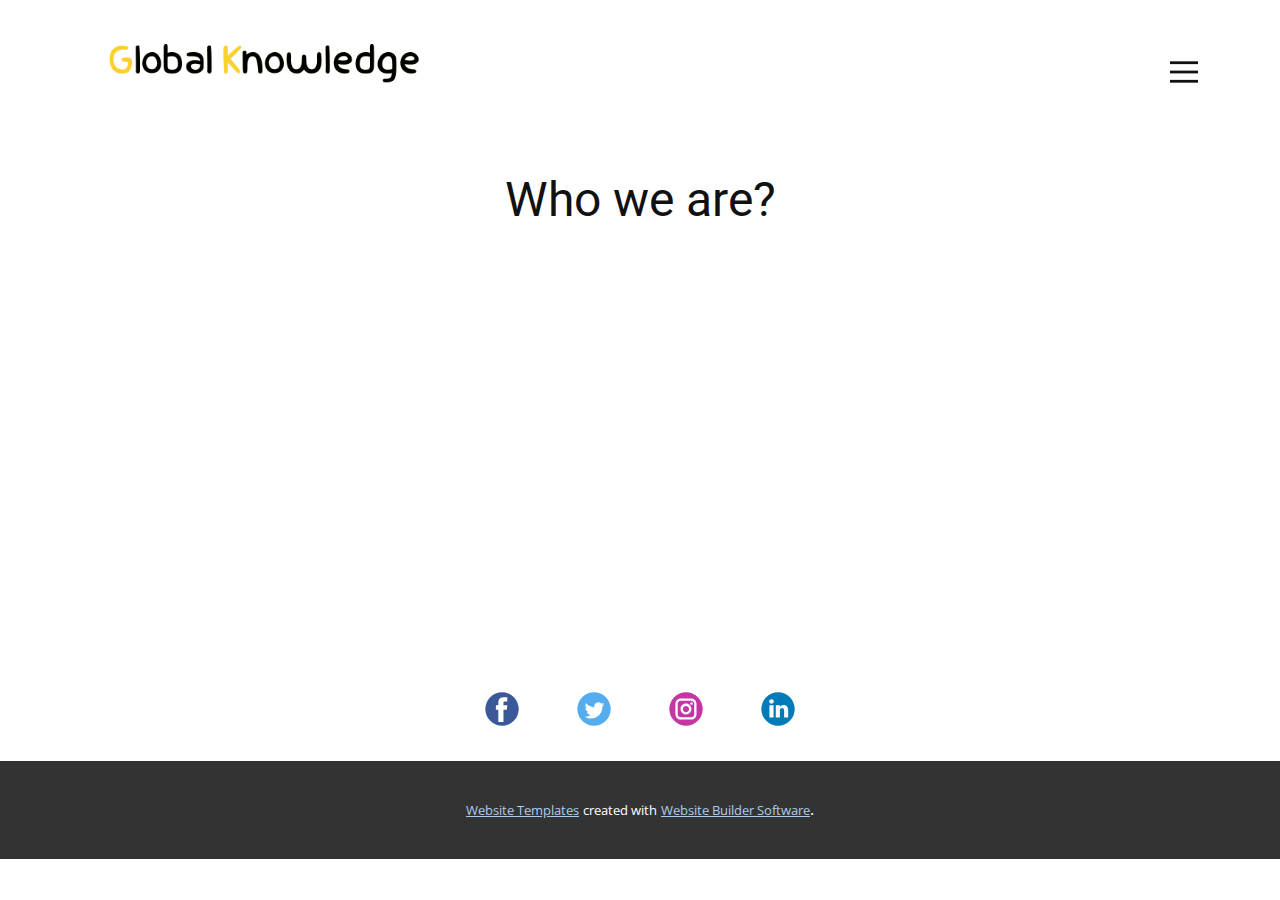
<file: index.html>
<!DOCTYPE html>
<html style="font-size: 16px;">
  <head>
    <meta name="viewport" content="width=device-width, initial-scale=1.0">
    <meta charset="utf-8">
    <meta name="keywords" content="Who we are?">
    <meta name="description" content="">
    <meta name="page_type" content="np-template-header-footer-from-plugin">
    <title>About</title>
    <link rel="stylesheet" href="nicepage.css" media="screen">
<link rel="stylesheet" href="About.css" media="screen">
    <script class="u-script" type="text/javascript" src="jquery.js" defer=""></script>
    <script class="u-script" type="text/javascript" src="nicepage.js" defer=""></script>
    <meta name="generator" content="Nicepage 4.6.5, nicepage.com">
    <link id="u-theme-google-font" rel="stylesheet" href="https://fonts.googleapis.com/css?family=Roboto:100,100i,300,300i,400,400i,500,500i,700,700i,900,900i|Open+Sans:300,300i,400,400i,500,500i,600,600i,700,700i,800,800i">
    
    
    <script type="application/ld+json">{
		"@context": "http://schema.org",
		"@type": "Organization",
		"name": "",
		"logo": "images/Untitled-1.png",
		"sameAs": []
}</script>
    <meta name="theme-color" content="#478ac9">
    <meta property="og:title" content="About">
    <meta property="og:type" content="website">
  </head>
  <body data-home-page="About.html" data-home-page-title="About" class="u-body u-xl-mode"><header class="u-clearfix u-header u-header" id="sec-8f5a"><div class="u-clearfix u-sheet u-sheet-1">
        <a href="https://nicepage.com" class="u-image u-logo u-image-1" data-image-width="1080" data-image-height="1080">
          <img src="images/Untitled-1.png" class="u-logo-image u-logo-image-1">
        </a>
        <nav class="u-align-left u-menu u-menu-dropdown u-nav-spacing-25 u-offcanvas u-menu-1" data-responsive-from="XL">
          <div class="menu-collapse">
            <a class="u-button-style u-nav-link" href="#" style="padding: 6px 12px; font-size: calc(1em + 12px);">
              <svg class="u-svg-link" preserveAspectRatio="xMidYMin slice" viewBox="0 0 302 302" style=""><use xmlns:xlink="http://www.w3.org/1999/xlink" xlink:href="#svg-7b92"></use></svg>
              <svg xmlns="http://www.w3.org/2000/svg" xmlns:xlink="http://www.w3.org/1999/xlink" version="1.1" id="svg-7b92" x="0px" y="0px" viewBox="0 0 302 302" style="enable-background:new 0 0 302 302;" xml:space="preserve" class="u-svg-content"><g><rect y="36" width="302" height="30"></rect><rect y="236" width="302" height="30"></rect><rect y="136" width="302" height="30"></rect>
</g><g></g><g></g><g></g><g></g><g></g><g></g><g></g><g></g><g></g><g></g><g></g><g></g><g></g><g></g><g></g></svg>
            </a>
          </div>
          <div class="u-custom-menu u-nav-container">
            <ul class="u-nav u-spacing-30 u-unstyled u-nav-1"><li class="u-nav-item"><a class="u-border-2 u-border-active-palette-1-base u-border-hover-palette-1-base u-border-no-left u-border-no-right u-border-no-top u-button-style u-nav-link u-text-active-palette-1-base u-text-grey-90 u-text-hover-grey-90" href="Home.html" style="padding: 10px 0px;">Home</a>
</li><li class="u-nav-item"><a class="u-border-2 u-border-active-palette-1-base u-border-hover-palette-1-base u-border-no-left u-border-no-right u-border-no-top u-button-style u-nav-link u-text-active-palette-1-base u-text-grey-90 u-text-hover-grey-90" href="About.html" style="padding: 10px 0px;">About</a>
</li><li class="u-nav-item"><a class="u-border-2 u-border-active-palette-1-base u-border-hover-palette-1-base u-border-no-left u-border-no-right u-border-no-top u-button-style u-nav-link u-text-active-palette-1-base u-text-grey-90 u-text-hover-grey-90" href="Contact-us.html" style="padding: 10px 0px;">Contact-us</a>
</li></ul>
          </div>
          <div class="u-custom-menu u-nav-container-collapse">
            <div class="u-align-center u-black u-container-style u-inner-container-layout u-opacity u-opacity-95 u-sidenav">
              <div class="u-inner-container-layout u-sidenav-overflow">
                <div class="u-menu-close"></div>
                <ul class="u-align-center u-nav u-popupmenu-items u-unstyled u-nav-2"><li class="u-nav-item"><a class="u-button-style u-nav-link" href="Home.html" style="padding: 10px 0px;">Home</a>
</li><li class="u-nav-item"><a class="u-button-style u-nav-link" href="About.html" style="padding: 10px 0px;">About</a>
</li><li class="u-nav-item"><a class="u-button-style u-nav-link" href="Contact-us.html" style="padding: 10px 0px;">Contact-us</a>
</li></ul>
              </div>
            </div>
            <div class="u-black u-menu-overlay u-opacity u-opacity-70"></div>
          </div>
        </nav>
      </div></header>
    <section class="u-clearfix u-section-1" id="sec-d4e9">
      <div class="u-clearfix u-sheet u-sheet-1">
        <h1 class="u-text u-text-default u-text-1">Who we are?</h1>
      </div>
    </section>
    
    
    <footer class="u-clearfix u-footer" id="sec-1fca"><div class="u-clearfix u-sheet u-sheet-1">
        <div class="u-align-left u-social-icons u-spacing-58 u-social-icons-1">
          <a class="u-social-url" title="facebook" target="_blank" href=""><span class="u-icon u-social-facebook u-social-icon u-icon-1"><svg class="u-svg-link" preserveAspectRatio="xMidYMin slice" viewBox="0 0 112 112" style=""><use xmlns:xlink="http://www.w3.org/1999/xlink" xlink:href="#svg-b3e7"></use></svg><svg class="u-svg-content" viewBox="0 0 112 112" x="0" y="0" id="svg-b3e7"><circle fill="currentColor" cx="56.1" cy="56.1" r="55"></circle><path fill="#FFFFFF" d="M73.5,31.6h-9.1c-1.4,0-3.6,0.8-3.6,3.9v8.5h12.6L72,58.3H60.8v40.8H43.9V58.3h-8V43.9h8v-9.2
            c0-6.7,3.1-17,17-17h12.5v13.9H73.5z"></path></svg></span>
          </a>
          <a class="u-social-url" title="twitter" target="_blank" href=""><span class="u-icon u-social-icon u-social-twitter u-icon-2"><svg class="u-svg-link" preserveAspectRatio="xMidYMin slice" viewBox="0 0 112 112" style=""><use xmlns:xlink="http://www.w3.org/1999/xlink" xlink:href="#svg-cb92"></use></svg><svg class="u-svg-content" viewBox="0 0 112 112" x="0" y="0" id="svg-cb92"><circle fill="currentColor" class="st0" cx="56.1" cy="56.1" r="55"></circle><path fill="#FFFFFF" d="M83.8,47.3c0,0.6,0,1.2,0,1.7c0,17.7-13.5,38.2-38.2,38.2C38,87.2,31,85,25,81.2c1,0.1,2.1,0.2,3.2,0.2
            c6.3,0,12.1-2.1,16.7-5.7c-5.9-0.1-10.8-4-12.5-9.3c0.8,0.2,1.7,0.2,2.5,0.2c1.2,0,2.4-0.2,3.5-0.5c-6.1-1.2-10.8-6.7-10.8-13.1
            c0-0.1,0-0.1,0-0.2c1.8,1,3.9,1.6,6.1,1.7c-3.6-2.4-6-6.5-6-11.2c0-2.5,0.7-4.8,1.8-6.7c6.6,8.1,16.5,13.5,27.6,14
            c-0.2-1-0.3-2-0.3-3.1c0-7.4,6-13.4,13.4-13.4c3.9,0,7.3,1.6,9.8,4.2c3.1-0.6,5.9-1.7,8.5-3.3c-1,3.1-3.1,5.8-5.9,7.4
            c2.7-0.3,5.3-1,7.7-2.1C88.7,43,86.4,45.4,83.8,47.3z"></path></svg></span>
          </a>
          <a class="u-social-url" title="instagram" target="_blank" href=""><span class="u-icon u-social-icon u-social-instagram u-icon-3"><svg class="u-svg-link" preserveAspectRatio="xMidYMin slice" viewBox="0 0 112 112" style=""><use xmlns:xlink="http://www.w3.org/1999/xlink" xlink:href="#svg-07c6"></use></svg><svg class="u-svg-content" viewBox="0 0 112 112" x="0" y="0" id="svg-07c6"><circle fill="currentColor" cx="56.1" cy="56.1" r="55"></circle><path fill="#FFFFFF" d="M55.9,38.2c-9.9,0-17.9,8-17.9,17.9C38,66,46,74,55.9,74c9.9,0,17.9-8,17.9-17.9C73.8,46.2,65.8,38.2,55.9,38.2
            z M55.9,66.4c-5.7,0-10.3-4.6-10.3-10.3c-0.1-5.7,4.6-10.3,10.3-10.3c5.7,0,10.3,4.6,10.3,10.3C66.2,61.8,61.6,66.4,55.9,66.4z"></path><path fill="#FFFFFF" d="M74.3,33.5c-2.3,0-4.2,1.9-4.2,4.2s1.9,4.2,4.2,4.2s4.2-1.9,4.2-4.2S76.6,33.5,74.3,33.5z"></path><path fill="#FFFFFF" d="M73.1,21.3H38.6c-9.7,0-17.5,7.9-17.5,17.5v34.5c0,9.7,7.9,17.6,17.5,17.6h34.5c9.7,0,17.5-7.9,17.5-17.5V38.8
            C90.6,29.1,82.7,21.3,73.1,21.3z M83,73.3c0,5.5-4.5,9.9-9.9,9.9H38.6c-5.5,0-9.9-4.5-9.9-9.9V38.8c0-5.5,4.5-9.9,9.9-9.9h34.5
            c5.5,0,9.9,4.5,9.9,9.9V73.3z"></path></svg></span>
          </a>
          <a class="u-social-url" title="linkedin" target="_blank" href=""><span class="u-icon u-social-icon u-social-linkedin u-icon-4"><svg class="u-svg-link" preserveAspectRatio="xMidYMin slice" viewBox="0 0 112 112" style=""><use xmlns:xlink="http://www.w3.org/1999/xlink" xlink:href="#svg-72b3"></use></svg><svg class="u-svg-content" viewBox="0 0 112 112" x="0" y="0" id="svg-72b3"><circle fill="currentColor" cx="56.1" cy="56.1" r="55"></circle><path fill="#FFFFFF" d="M41.3,83.7H27.9V43.4h13.4V83.7z M34.6,37.9L34.6,37.9c-4.6,0-7.5-3.1-7.5-7c0-4,3-7,7.6-7s7.4,3,7.5,7
            C42.2,34.8,39.2,37.9,34.6,37.9z M89.6,83.7H76.2V62.2c0-5.4-1.9-9.1-6.8-9.1c-3.7,0-5.9,2.5-6.9,4.9c-0.4,0.9-0.4,2.1-0.4,3.3v22.5
            H48.7c0,0,0.2-36.5,0-40.3h13.4v5.7c1.8-2.7,5-6.7,12.1-6.7c8.8,0,15.4,5.8,15.4,18.1V83.7z"></path></svg></span>
          </a>
        </div>
      </div></footer>
    <section class="u-backlink u-clearfix u-grey-80">
      <a class="u-link" href="https://nicepage.com/website-templates" target="_blank">
        <span>Website Templates</span>
      </a>
      <p class="u-text">
        <span>created with</span>
      </p>
      <a class="u-link" href="" target="_blank">
        <span>Website Builder Software</span>
      </a>. 
    </section>
  </body>
</html>
</file>
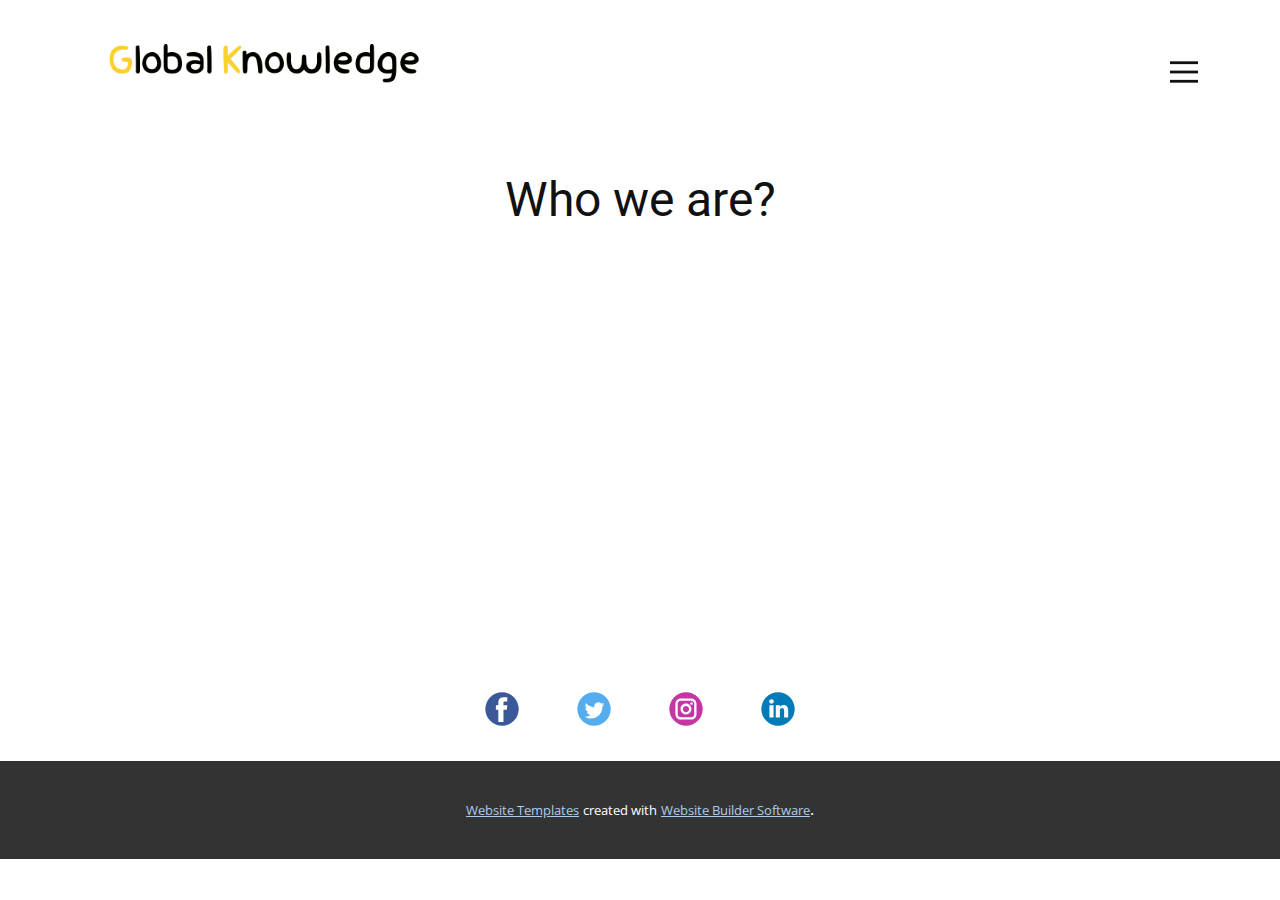
<file: About.html>
<!DOCTYPE html>
<html style="font-size: 16px;">
  <head>
    <meta name="viewport" content="width=device-width, initial-scale=1.0">
    <meta charset="utf-8">
    <meta name="keywords" content="Who we are?">
    <meta name="description" content="">
    <meta name="page_type" content="np-template-header-footer-from-plugin">
    <title>About</title>
    <link rel="stylesheet" href="nicepage.css" media="screen">
<link rel="stylesheet" href="About.css" media="screen">
    <script class="u-script" type="text/javascript" src="jquery.js" defer=""></script>
    <script class="u-script" type="text/javascript" src="nicepage.js" defer=""></script>
    <meta name="generator" content="Nicepage 4.6.5, nicepage.com">
    <link id="u-theme-google-font" rel="stylesheet" href="https://fonts.googleapis.com/css?family=Roboto:100,100i,300,300i,400,400i,500,500i,700,700i,900,900i|Open+Sans:300,300i,400,400i,500,500i,600,600i,700,700i,800,800i">
    
    
    <script type="application/ld+json">{
		"@context": "http://schema.org",
		"@type": "Organization",
		"name": "",
		"logo": "images/Untitled-1.png",
		"sameAs": []
}</script>
    <meta name="theme-color" content="#478ac9">
    <meta property="og:title" content="About">
    <meta property="og:type" content="website">
  </head>
  <body class="u-body u-xl-mode"><header class="u-clearfix u-header u-header" id="sec-8f5a"><div class="u-clearfix u-sheet u-sheet-1">
        <a href="https://nicepage.com" class="u-image u-logo u-image-1" data-image-width="1080" data-image-height="1080">
          <img src="images/Untitled-1.png" class="u-logo-image u-logo-image-1">
        </a>
        <nav class="u-align-left u-menu u-menu-dropdown u-nav-spacing-25 u-offcanvas u-menu-1" data-responsive-from="XL">
          <div class="menu-collapse">
            <a class="u-button-style u-nav-link" href="#" style="padding: 6px 12px; font-size: calc(1em + 12px);">
              <svg class="u-svg-link" preserveAspectRatio="xMidYMin slice" viewBox="0 0 302 302" style=""><use xmlns:xlink="http://www.w3.org/1999/xlink" xlink:href="#svg-7b92"></use></svg>
              <svg xmlns="http://www.w3.org/2000/svg" xmlns:xlink="http://www.w3.org/1999/xlink" version="1.1" id="svg-7b92" x="0px" y="0px" viewBox="0 0 302 302" style="enable-background:new 0 0 302 302;" xml:space="preserve" class="u-svg-content"><g><rect y="36" width="302" height="30"></rect><rect y="236" width="302" height="30"></rect><rect y="136" width="302" height="30"></rect>
</g><g></g><g></g><g></g><g></g><g></g><g></g><g></g><g></g><g></g><g></g><g></g><g></g><g></g><g></g><g></g></svg>
            </a>
          </div>
          <div class="u-custom-menu u-nav-container">
            <ul class="u-nav u-spacing-30 u-unstyled u-nav-1"><li class="u-nav-item"><a class="u-border-2 u-border-active-palette-1-base u-border-hover-palette-1-base u-border-no-left u-border-no-right u-border-no-top u-button-style u-nav-link u-text-active-palette-1-base u-text-grey-90 u-text-hover-grey-90" href="Home.html" style="padding: 10px 0px;">Home</a>
</li><li class="u-nav-item"><a class="u-border-2 u-border-active-palette-1-base u-border-hover-palette-1-base u-border-no-left u-border-no-right u-border-no-top u-button-style u-nav-link u-text-active-palette-1-base u-text-grey-90 u-text-hover-grey-90" href="About.html" style="padding: 10px 0px;">About</a>
</li><li class="u-nav-item"><a class="u-border-2 u-border-active-palette-1-base u-border-hover-palette-1-base u-border-no-left u-border-no-right u-border-no-top u-button-style u-nav-link u-text-active-palette-1-base u-text-grey-90 u-text-hover-grey-90" href="Contact-us.html" style="padding: 10px 0px;">Contact-us</a>
</li></ul>
          </div>
          <div class="u-custom-menu u-nav-container-collapse">
            <div class="u-align-center u-black u-container-style u-inner-container-layout u-opacity u-opacity-95 u-sidenav">
              <div class="u-inner-container-layout u-sidenav-overflow">
                <div class="u-menu-close"></div>
                <ul class="u-align-center u-nav u-popupmenu-items u-unstyled u-nav-2"><li class="u-nav-item"><a class="u-button-style u-nav-link" href="Home.html" style="padding: 10px 0px;">Home</a>
</li><li class="u-nav-item"><a class="u-button-style u-nav-link" href="About.html" style="padding: 10px 0px;">About</a>
</li><li class="u-nav-item"><a class="u-button-style u-nav-link" href="Contact-us.html" style="padding: 10px 0px;">Contact-us</a>
</li></ul>
              </div>
            </div>
            <div class="u-black u-menu-overlay u-opacity u-opacity-70"></div>
          </div>
        </nav>
      </div></header>
    <section class="u-clearfix u-section-1" id="sec-d4e9">
      <div class="u-clearfix u-sheet u-sheet-1">
        <h1 class="u-text u-text-default u-text-1">Who we are?</h1>
      </div>
    </section>
    
    
    <footer class="u-clearfix u-footer" id="sec-1fca"><div class="u-clearfix u-sheet u-sheet-1">
        <div class="u-align-left u-social-icons u-spacing-58 u-social-icons-1">
          <a class="u-social-url" title="facebook" target="_blank" href=""><span class="u-icon u-social-facebook u-social-icon u-icon-1"><svg class="u-svg-link" preserveAspectRatio="xMidYMin slice" viewBox="0 0 112 112" style=""><use xmlns:xlink="http://www.w3.org/1999/xlink" xlink:href="#svg-b3e7"></use></svg><svg class="u-svg-content" viewBox="0 0 112 112" x="0" y="0" id="svg-b3e7"><circle fill="currentColor" cx="56.1" cy="56.1" r="55"></circle><path fill="#FFFFFF" d="M73.5,31.6h-9.1c-1.4,0-3.6,0.8-3.6,3.9v8.5h12.6L72,58.3H60.8v40.8H43.9V58.3h-8V43.9h8v-9.2
            c0-6.7,3.1-17,17-17h12.5v13.9H73.5z"></path></svg></span>
          </a>
          <a class="u-social-url" title="twitter" target="_blank" href=""><span class="u-icon u-social-icon u-social-twitter u-icon-2"><svg class="u-svg-link" preserveAspectRatio="xMidYMin slice" viewBox="0 0 112 112" style=""><use xmlns:xlink="http://www.w3.org/1999/xlink" xlink:href="#svg-cb92"></use></svg><svg class="u-svg-content" viewBox="0 0 112 112" x="0" y="0" id="svg-cb92"><circle fill="currentColor" class="st0" cx="56.1" cy="56.1" r="55"></circle><path fill="#FFFFFF" d="M83.8,47.3c0,0.6,0,1.2,0,1.7c0,17.7-13.5,38.2-38.2,38.2C38,87.2,31,85,25,81.2c1,0.1,2.1,0.2,3.2,0.2
            c6.3,0,12.1-2.1,16.7-5.7c-5.9-0.1-10.8-4-12.5-9.3c0.8,0.2,1.7,0.2,2.5,0.2c1.2,0,2.4-0.2,3.5-0.5c-6.1-1.2-10.8-6.7-10.8-13.1
            c0-0.1,0-0.1,0-0.2c1.8,1,3.9,1.6,6.1,1.7c-3.6-2.4-6-6.5-6-11.2c0-2.5,0.7-4.8,1.8-6.7c6.6,8.1,16.5,13.5,27.6,14
            c-0.2-1-0.3-2-0.3-3.1c0-7.4,6-13.4,13.4-13.4c3.9,0,7.3,1.6,9.8,4.2c3.1-0.6,5.9-1.7,8.5-3.3c-1,3.1-3.1,5.8-5.9,7.4
            c2.7-0.3,5.3-1,7.7-2.1C88.7,43,86.4,45.4,83.8,47.3z"></path></svg></span>
          </a>
          <a class="u-social-url" title="instagram" target="_blank" href=""><span class="u-icon u-social-icon u-social-instagram u-icon-3"><svg class="u-svg-link" preserveAspectRatio="xMidYMin slice" viewBox="0 0 112 112" style=""><use xmlns:xlink="http://www.w3.org/1999/xlink" xlink:href="#svg-07c6"></use></svg><svg class="u-svg-content" viewBox="0 0 112 112" x="0" y="0" id="svg-07c6"><circle fill="currentColor" cx="56.1" cy="56.1" r="55"></circle><path fill="#FFFFFF" d="M55.9,38.2c-9.9,0-17.9,8-17.9,17.9C38,66,46,74,55.9,74c9.9,0,17.9-8,17.9-17.9C73.8,46.2,65.8,38.2,55.9,38.2
            z M55.9,66.4c-5.7,0-10.3-4.6-10.3-10.3c-0.1-5.7,4.6-10.3,10.3-10.3c5.7,0,10.3,4.6,10.3,10.3C66.2,61.8,61.6,66.4,55.9,66.4z"></path><path fill="#FFFFFF" d="M74.3,33.5c-2.3,0-4.2,1.9-4.2,4.2s1.9,4.2,4.2,4.2s4.2-1.9,4.2-4.2S76.6,33.5,74.3,33.5z"></path><path fill="#FFFFFF" d="M73.1,21.3H38.6c-9.7,0-17.5,7.9-17.5,17.5v34.5c0,9.7,7.9,17.6,17.5,17.6h34.5c9.7,0,17.5-7.9,17.5-17.5V38.8
            C90.6,29.1,82.7,21.3,73.1,21.3z M83,73.3c0,5.5-4.5,9.9-9.9,9.9H38.6c-5.5,0-9.9-4.5-9.9-9.9V38.8c0-5.5,4.5-9.9,9.9-9.9h34.5
            c5.5,0,9.9,4.5,9.9,9.9V73.3z"></path></svg></span>
          </a>
          <a class="u-social-url" title="linkedin" target="_blank" href=""><span class="u-icon u-social-icon u-social-linkedin u-icon-4"><svg class="u-svg-link" preserveAspectRatio="xMidYMin slice" viewBox="0 0 112 112" style=""><use xmlns:xlink="http://www.w3.org/1999/xlink" xlink:href="#svg-72b3"></use></svg><svg class="u-svg-content" viewBox="0 0 112 112" x="0" y="0" id="svg-72b3"><circle fill="currentColor" cx="56.1" cy="56.1" r="55"></circle><path fill="#FFFFFF" d="M41.3,83.7H27.9V43.4h13.4V83.7z M34.6,37.9L34.6,37.9c-4.6,0-7.5-3.1-7.5-7c0-4,3-7,7.6-7s7.4,3,7.5,7
            C42.2,34.8,39.2,37.9,34.6,37.9z M89.6,83.7H76.2V62.2c0-5.4-1.9-9.1-6.8-9.1c-3.7,0-5.9,2.5-6.9,4.9c-0.4,0.9-0.4,2.1-0.4,3.3v22.5
            H48.7c0,0,0.2-36.5,0-40.3h13.4v5.7c1.8-2.7,5-6.7,12.1-6.7c8.8,0,15.4,5.8,15.4,18.1V83.7z"></path></svg></span>
          </a>
        </div>
      </div></footer>
    <section class="u-backlink u-clearfix u-grey-80">
      <a class="u-link" href="https://nicepage.com/website-templates" target="_blank">
        <span>Website Templates</span>
      </a>
      <p class="u-text">
        <span>created with</span>
      </p>
      <a class="u-link" href="" target="_blank">
        <span>Website Builder Software</span>
      </a>. 
    </section>
  </body>
</html>
</file>
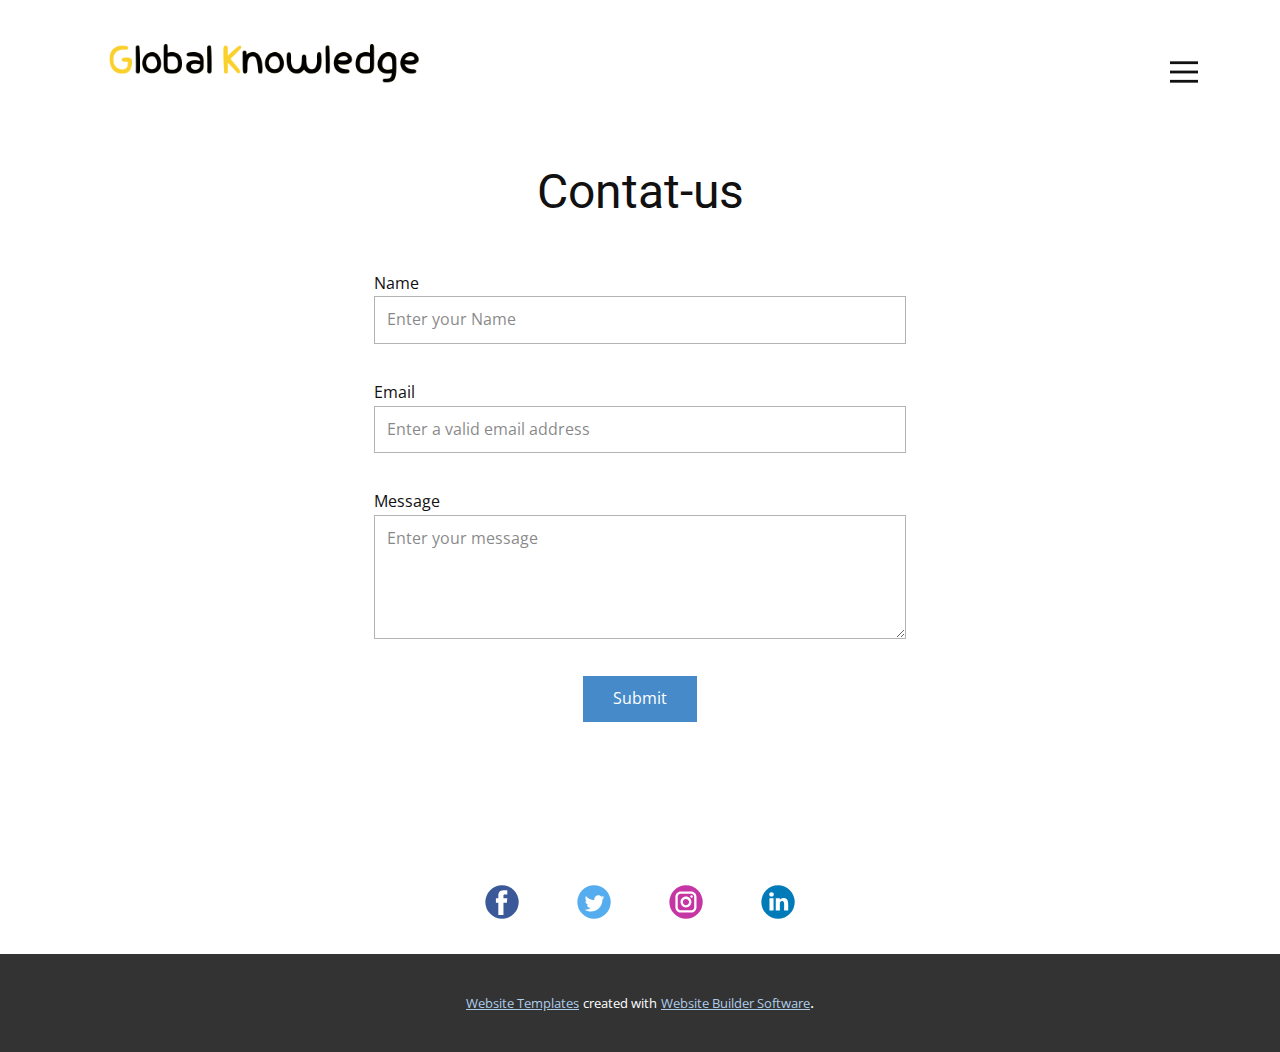
<file: Contact-us.html>
<!DOCTYPE html>
<html style="font-size: 16px;">
  <head>
    <meta name="viewport" content="width=device-width, initial-scale=1.0">
    <meta charset="utf-8">
    <meta name="keywords" content="Contat-us">
    <meta name="description" content="">
    <meta name="page_type" content="np-template-header-footer-from-plugin">
    <title>Contact-us</title>
    <link rel="stylesheet" href="nicepage.css" media="screen">
<link rel="stylesheet" href="Contact-us.css" media="screen">
    <script class="u-script" type="text/javascript" src="jquery.js" defer=""></script>
    <script class="u-script" type="text/javascript" src="nicepage.js" defer=""></script>
    <meta name="generator" content="Nicepage 4.6.5, nicepage.com">
    <link id="u-theme-google-font" rel="stylesheet" href="https://fonts.googleapis.com/css?family=Roboto:100,100i,300,300i,400,400i,500,500i,700,700i,900,900i|Open+Sans:300,300i,400,400i,500,500i,600,600i,700,700i,800,800i">
    
    
    <script type="application/ld+json">{
		"@context": "http://schema.org",
		"@type": "Organization",
		"name": "",
		"logo": "images/Untitled-1.png",
		"sameAs": []
}</script>
    <meta name="theme-color" content="#478ac9">
    <meta property="og:title" content="Contact-us">
    <meta property="og:type" content="website">
  </head>
  <body class="u-body u-xl-mode"><header class="u-clearfix u-header u-header" id="sec-8f5a"><div class="u-clearfix u-sheet u-sheet-1">
        <a href="https://nicepage.com" class="u-image u-logo u-image-1" data-image-width="1080" data-image-height="1080">
          <img src="images/Untitled-1.png" class="u-logo-image u-logo-image-1">
        </a>
        <nav class="u-align-left u-menu u-menu-dropdown u-nav-spacing-25 u-offcanvas u-menu-1" data-responsive-from="XL">
          <div class="menu-collapse">
            <a class="u-button-style u-nav-link" href="#" style="padding: 6px 12px; font-size: calc(1em + 12px);">
              <svg class="u-svg-link" preserveAspectRatio="xMidYMin slice" viewBox="0 0 302 302" style=""><use xmlns:xlink="http://www.w3.org/1999/xlink" xlink:href="#svg-7b92"></use></svg>
              <svg xmlns="http://www.w3.org/2000/svg" xmlns:xlink="http://www.w3.org/1999/xlink" version="1.1" id="svg-7b92" x="0px" y="0px" viewBox="0 0 302 302" style="enable-background:new 0 0 302 302;" xml:space="preserve" class="u-svg-content"><g><rect y="36" width="302" height="30"></rect><rect y="236" width="302" height="30"></rect><rect y="136" width="302" height="30"></rect>
</g><g></g><g></g><g></g><g></g><g></g><g></g><g></g><g></g><g></g><g></g><g></g><g></g><g></g><g></g><g></g></svg>
            </a>
          </div>
          <div class="u-custom-menu u-nav-container">
            <ul class="u-nav u-spacing-30 u-unstyled u-nav-1"><li class="u-nav-item"><a class="u-border-2 u-border-active-palette-1-base u-border-hover-palette-1-base u-border-no-left u-border-no-right u-border-no-top u-button-style u-nav-link u-text-active-palette-1-base u-text-grey-90 u-text-hover-grey-90" href="Home.html" style="padding: 10px 0px;">Home</a>
</li><li class="u-nav-item"><a class="u-border-2 u-border-active-palette-1-base u-border-hover-palette-1-base u-border-no-left u-border-no-right u-border-no-top u-button-style u-nav-link u-text-active-palette-1-base u-text-grey-90 u-text-hover-grey-90" href="About.html" style="padding: 10px 0px;">About</a>
</li><li class="u-nav-item"><a class="u-border-2 u-border-active-palette-1-base u-border-hover-palette-1-base u-border-no-left u-border-no-right u-border-no-top u-button-style u-nav-link u-text-active-palette-1-base u-text-grey-90 u-text-hover-grey-90" href="Contact-us.html" style="padding: 10px 0px;">Contact-us</a>
</li></ul>
          </div>
          <div class="u-custom-menu u-nav-container-collapse">
            <div class="u-align-center u-black u-container-style u-inner-container-layout u-opacity u-opacity-95 u-sidenav">
              <div class="u-inner-container-layout u-sidenav-overflow">
                <div class="u-menu-close"></div>
                <ul class="u-align-center u-nav u-popupmenu-items u-unstyled u-nav-2"><li class="u-nav-item"><a class="u-button-style u-nav-link" href="Home.html" style="padding: 10px 0px;">Home</a>
</li><li class="u-nav-item"><a class="u-button-style u-nav-link" href="About.html" style="padding: 10px 0px;">About</a>
</li><li class="u-nav-item"><a class="u-button-style u-nav-link" href="Contact-us.html" style="padding: 10px 0px;">Contact-us</a>
</li></ul>
              </div>
            </div>
            <div class="u-black u-menu-overlay u-opacity u-opacity-70"></div>
          </div>
        </nav>
      </div></header>
    <section class="u-align-center u-clearfix u-section-1" id="sec-1ee9">
      <div class="u-clearfix u-sheet u-sheet-1">
        <h1 class="u-text u-text-default u-text-1">Contat-us</h1>
        <div class="u-form u-radius-36 u-form-1">
          <form action="#" method="POST" class="u-clearfix u-form-spacing-36 u-form-vertical u-inner-form" source="email" name="form" style="padding: 19px;">
            <div class="u-form-group u-form-name u-label-top">
              <label for="name-8ede" class="u-label">Name</label>
              <input type="text" placeholder="Enter your Name" id="name-8ede" name="name" class="u-border-1 u-border-grey-30 u-input u-input-rectangle u-white" required="">
            </div>
            <div class="u-form-email u-form-group u-label-top">
              <label for="email-8ede" class="u-label">Email</label>
              <input type="email" placeholder="Enter a valid email address" id="email-8ede" name="email" class="u-border-1 u-border-grey-30 u-input u-input-rectangle u-white" required="">
            </div>
            <div class="u-form-group u-form-message u-label-top">
              <label for="message-8ede" class="u-label">Message</label>
              <textarea placeholder="Enter your message" rows="4" cols="50" id="message-8ede" name="message" class="u-border-1 u-border-grey-30 u-input u-input-rectangle u-white" required=""></textarea>
            </div>
            <div class="u-align-center u-form-group u-form-submit u-label-top">
              <input type="submit" value="submit" class="u-form-control-hidden">
              <a href="#" class="u-btn u-btn-submit u-button-style">Submit</a>
            </div>
            <div class="u-form-send-message u-form-send-success"> Thank you! Your message has been sent. </div>
            <div class="u-form-send-error u-form-send-message"> Unable to send your message. Please fix errors then try again. </div>
            <input type="hidden" value="" name="recaptchaResponse">
          </form>
        </div>
      </div>
    </section>
    
    
    <footer class="u-clearfix u-footer" id="sec-1fca"><div class="u-clearfix u-sheet u-sheet-1">
        <div class="u-align-left u-social-icons u-spacing-58 u-social-icons-1">
          <a class="u-social-url" title="facebook" target="_blank" href=""><span class="u-icon u-social-facebook u-social-icon u-icon-1"><svg class="u-svg-link" preserveAspectRatio="xMidYMin slice" viewBox="0 0 112 112" style=""><use xmlns:xlink="http://www.w3.org/1999/xlink" xlink:href="#svg-b3e7"></use></svg><svg class="u-svg-content" viewBox="0 0 112 112" x="0" y="0" id="svg-b3e7"><circle fill="currentColor" cx="56.1" cy="56.1" r="55"></circle><path fill="#FFFFFF" d="M73.5,31.6h-9.1c-1.4,0-3.6,0.8-3.6,3.9v8.5h12.6L72,58.3H60.8v40.8H43.9V58.3h-8V43.9h8v-9.2
            c0-6.7,3.1-17,17-17h12.5v13.9H73.5z"></path></svg></span>
          </a>
          <a class="u-social-url" title="twitter" target="_blank" href=""><span class="u-icon u-social-icon u-social-twitter u-icon-2"><svg class="u-svg-link" preserveAspectRatio="xMidYMin slice" viewBox="0 0 112 112" style=""><use xmlns:xlink="http://www.w3.org/1999/xlink" xlink:href="#svg-cb92"></use></svg><svg class="u-svg-content" viewBox="0 0 112 112" x="0" y="0" id="svg-cb92"><circle fill="currentColor" class="st0" cx="56.1" cy="56.1" r="55"></circle><path fill="#FFFFFF" d="M83.8,47.3c0,0.6,0,1.2,0,1.7c0,17.7-13.5,38.2-38.2,38.2C38,87.2,31,85,25,81.2c1,0.1,2.1,0.2,3.2,0.2
            c6.3,0,12.1-2.1,16.7-5.7c-5.9-0.1-10.8-4-12.5-9.3c0.8,0.2,1.7,0.2,2.5,0.2c1.2,0,2.4-0.2,3.5-0.5c-6.1-1.2-10.8-6.7-10.8-13.1
            c0-0.1,0-0.1,0-0.2c1.8,1,3.9,1.6,6.1,1.7c-3.6-2.4-6-6.5-6-11.2c0-2.5,0.7-4.8,1.8-6.7c6.6,8.1,16.5,13.5,27.6,14
            c-0.2-1-0.3-2-0.3-3.1c0-7.4,6-13.4,13.4-13.4c3.9,0,7.3,1.6,9.8,4.2c3.1-0.6,5.9-1.7,8.5-3.3c-1,3.1-3.1,5.8-5.9,7.4
            c2.7-0.3,5.3-1,7.7-2.1C88.7,43,86.4,45.4,83.8,47.3z"></path></svg></span>
          </a>
          <a class="u-social-url" title="instagram" target="_blank" href=""><span class="u-icon u-social-icon u-social-instagram u-icon-3"><svg class="u-svg-link" preserveAspectRatio="xMidYMin slice" viewBox="0 0 112 112" style=""><use xmlns:xlink="http://www.w3.org/1999/xlink" xlink:href="#svg-07c6"></use></svg><svg class="u-svg-content" viewBox="0 0 112 112" x="0" y="0" id="svg-07c6"><circle fill="currentColor" cx="56.1" cy="56.1" r="55"></circle><path fill="#FFFFFF" d="M55.9,38.2c-9.9,0-17.9,8-17.9,17.9C38,66,46,74,55.9,74c9.9,0,17.9-8,17.9-17.9C73.8,46.2,65.8,38.2,55.9,38.2
            z M55.9,66.4c-5.7,0-10.3-4.6-10.3-10.3c-0.1-5.7,4.6-10.3,10.3-10.3c5.7,0,10.3,4.6,10.3,10.3C66.2,61.8,61.6,66.4,55.9,66.4z"></path><path fill="#FFFFFF" d="M74.3,33.5c-2.3,0-4.2,1.9-4.2,4.2s1.9,4.2,4.2,4.2s4.2-1.9,4.2-4.2S76.6,33.5,74.3,33.5z"></path><path fill="#FFFFFF" d="M73.1,21.3H38.6c-9.7,0-17.5,7.9-17.5,17.5v34.5c0,9.7,7.9,17.6,17.5,17.6h34.5c9.7,0,17.5-7.9,17.5-17.5V38.8
            C90.6,29.1,82.7,21.3,73.1,21.3z M83,73.3c0,5.5-4.5,9.9-9.9,9.9H38.6c-5.5,0-9.9-4.5-9.9-9.9V38.8c0-5.5,4.5-9.9,9.9-9.9h34.5
            c5.5,0,9.9,4.5,9.9,9.9V73.3z"></path></svg></span>
          </a>
          <a class="u-social-url" title="linkedin" target="_blank" href=""><span class="u-icon u-social-icon u-social-linkedin u-icon-4"><svg class="u-svg-link" preserveAspectRatio="xMidYMin slice" viewBox="0 0 112 112" style=""><use xmlns:xlink="http://www.w3.org/1999/xlink" xlink:href="#svg-72b3"></use></svg><svg class="u-svg-content" viewBox="0 0 112 112" x="0" y="0" id="svg-72b3"><circle fill="currentColor" cx="56.1" cy="56.1" r="55"></circle><path fill="#FFFFFF" d="M41.3,83.7H27.9V43.4h13.4V83.7z M34.6,37.9L34.6,37.9c-4.6,0-7.5-3.1-7.5-7c0-4,3-7,7.6-7s7.4,3,7.5,7
            C42.2,34.8,39.2,37.9,34.6,37.9z M89.6,83.7H76.2V62.2c0-5.4-1.9-9.1-6.8-9.1c-3.7,0-5.9,2.5-6.9,4.9c-0.4,0.9-0.4,2.1-0.4,3.3v22.5
            H48.7c0,0,0.2-36.5,0-40.3h13.4v5.7c1.8-2.7,5-6.7,12.1-6.7c8.8,0,15.4,5.8,15.4,18.1V83.7z"></path></svg></span>
          </a>
        </div>
      </div></footer>
    <section class="u-backlink u-clearfix u-grey-80">
      <a class="u-link" href="https://nicepage.com/website-templates" target="_blank">
        <span>Website Templates</span>
      </a>
      <p class="u-text">
        <span>created with</span>
      </p>
      <a class="u-link" href="" target="_blank">
        <span>Website Builder Software</span>
      </a>. 
    </section>
  </body>
</html>
</file>
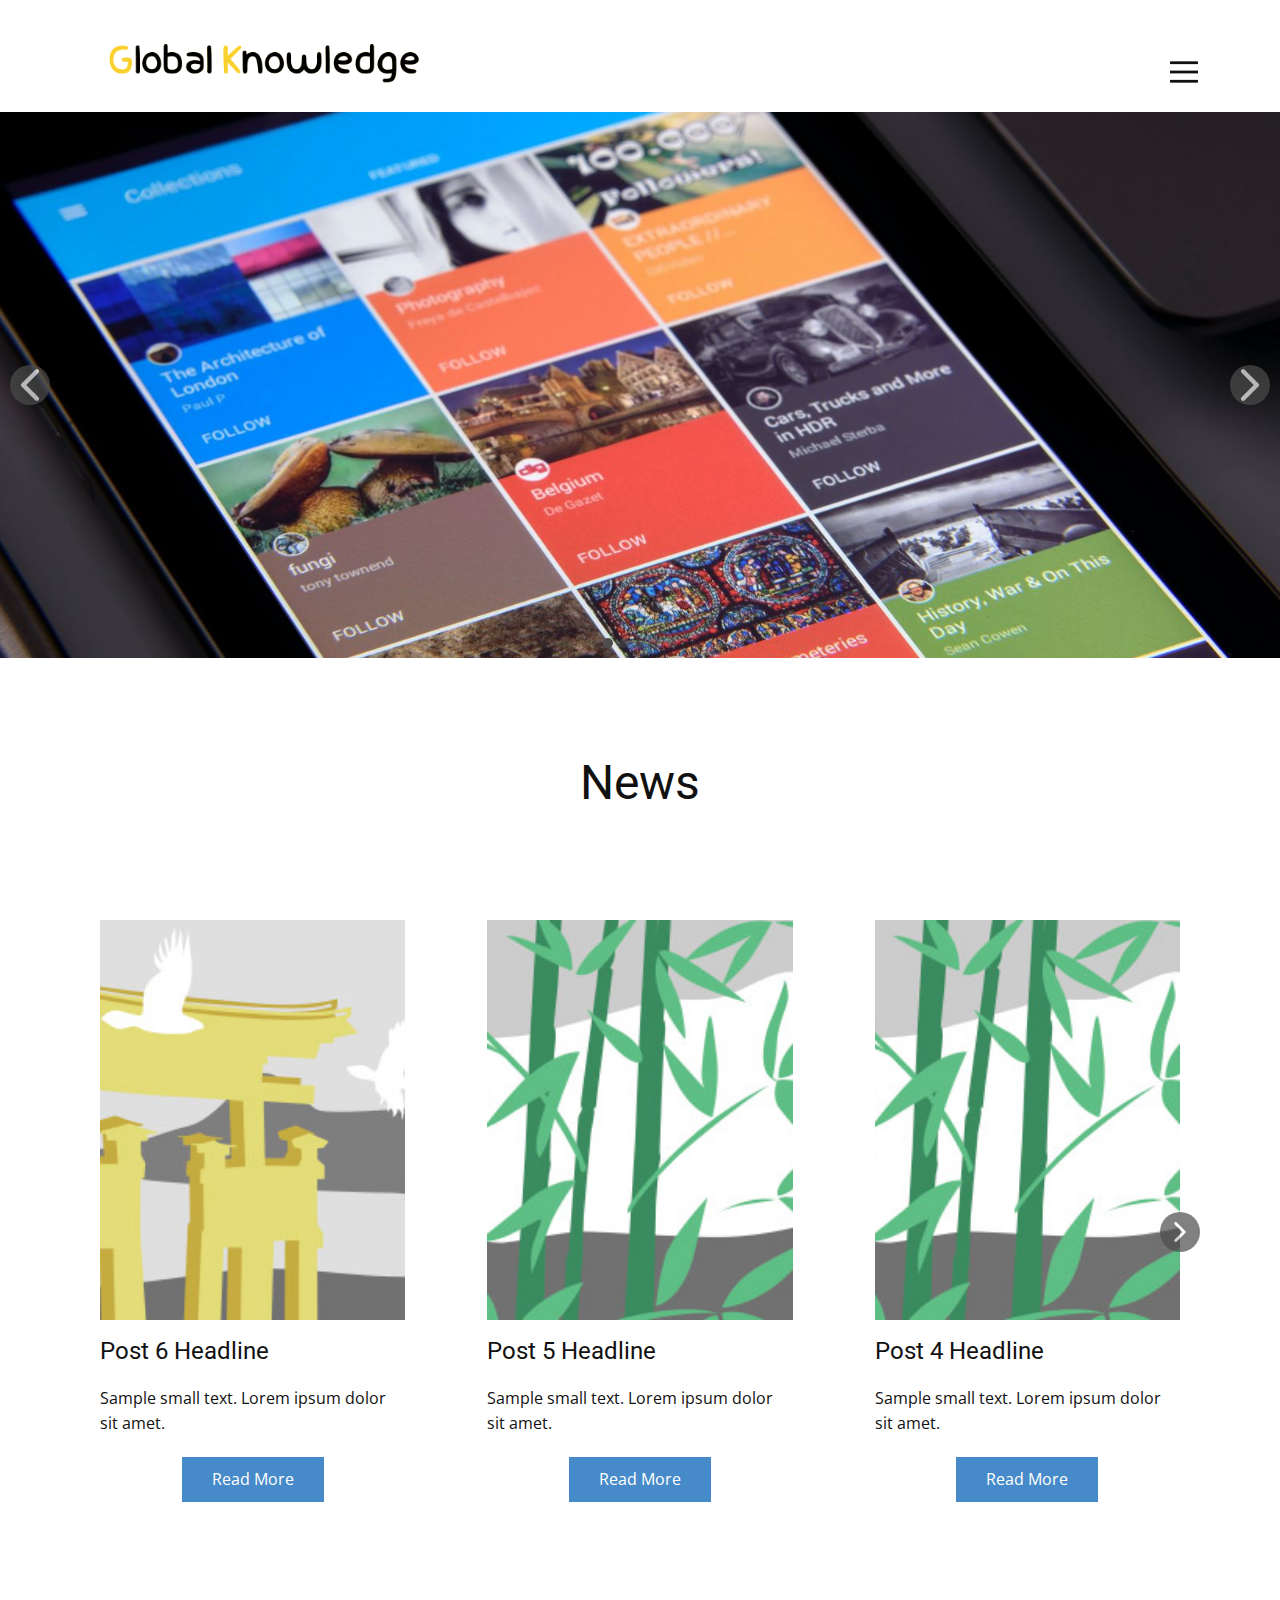
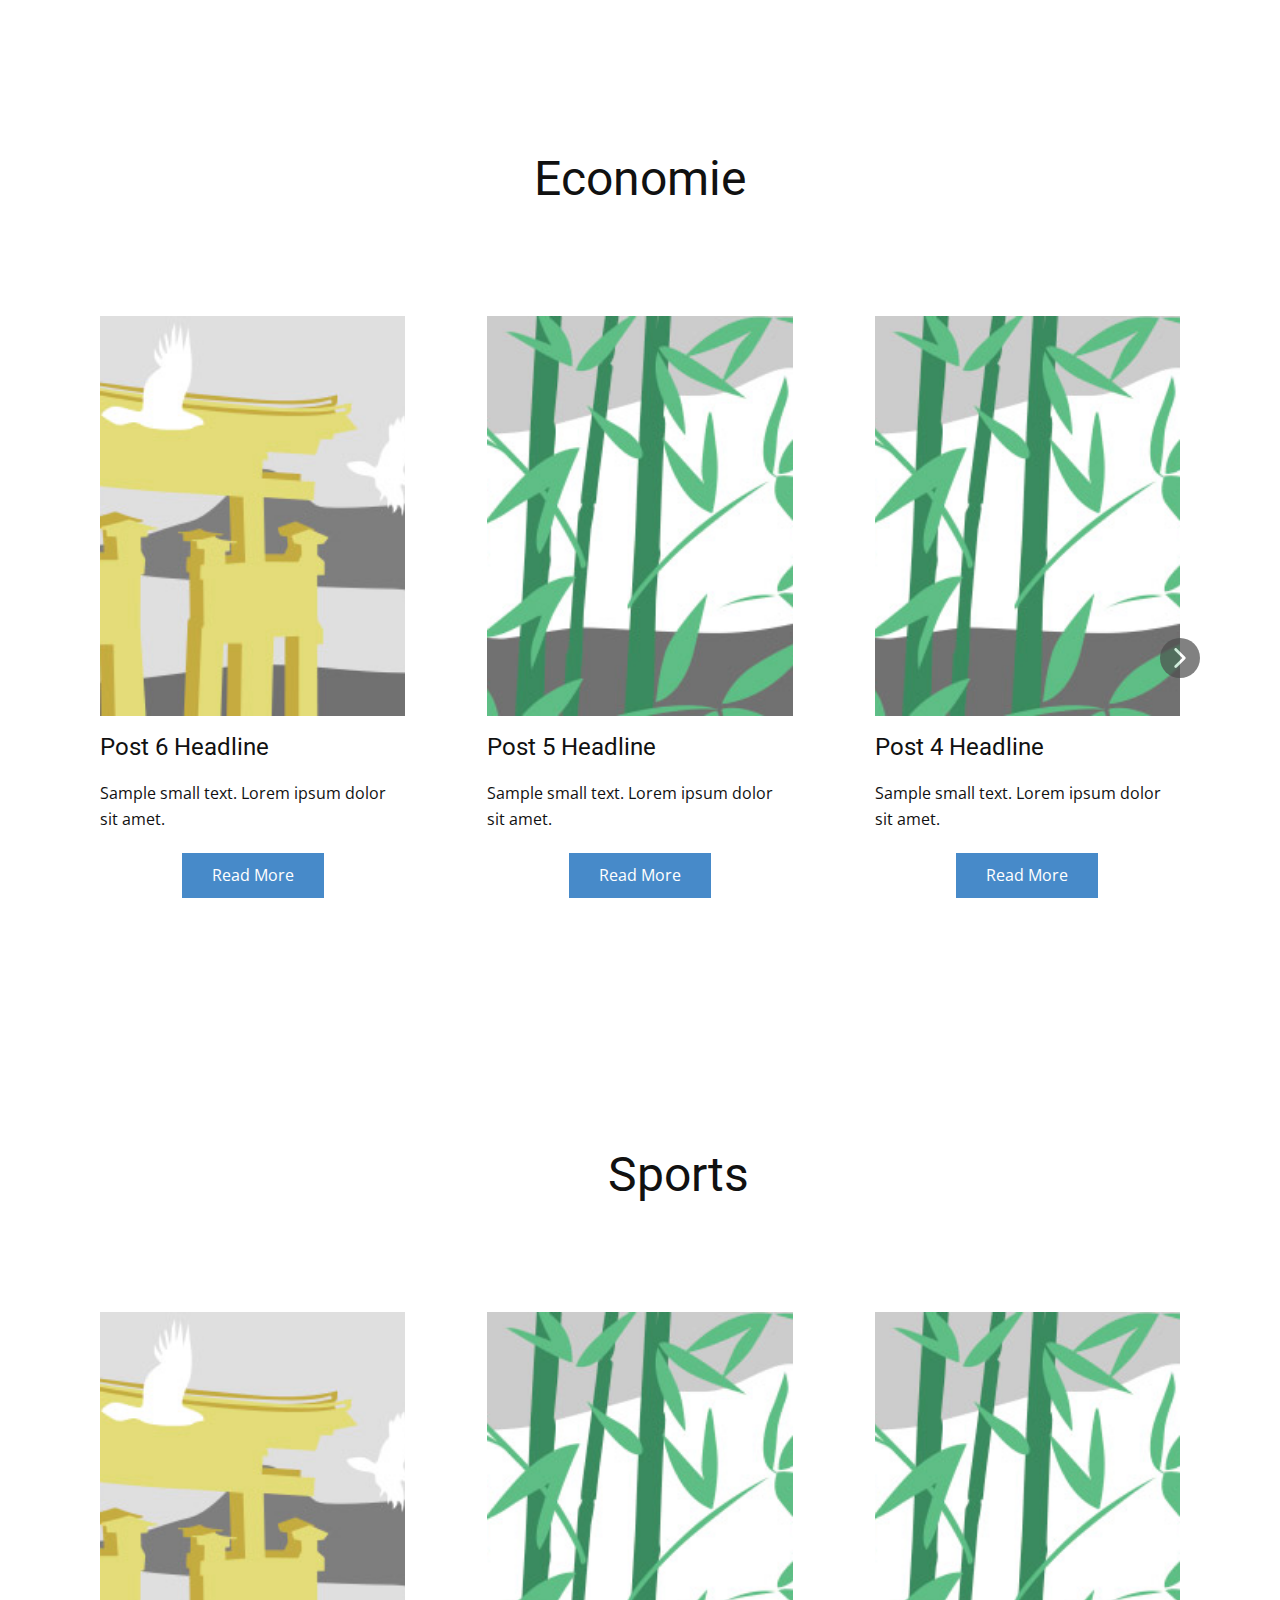
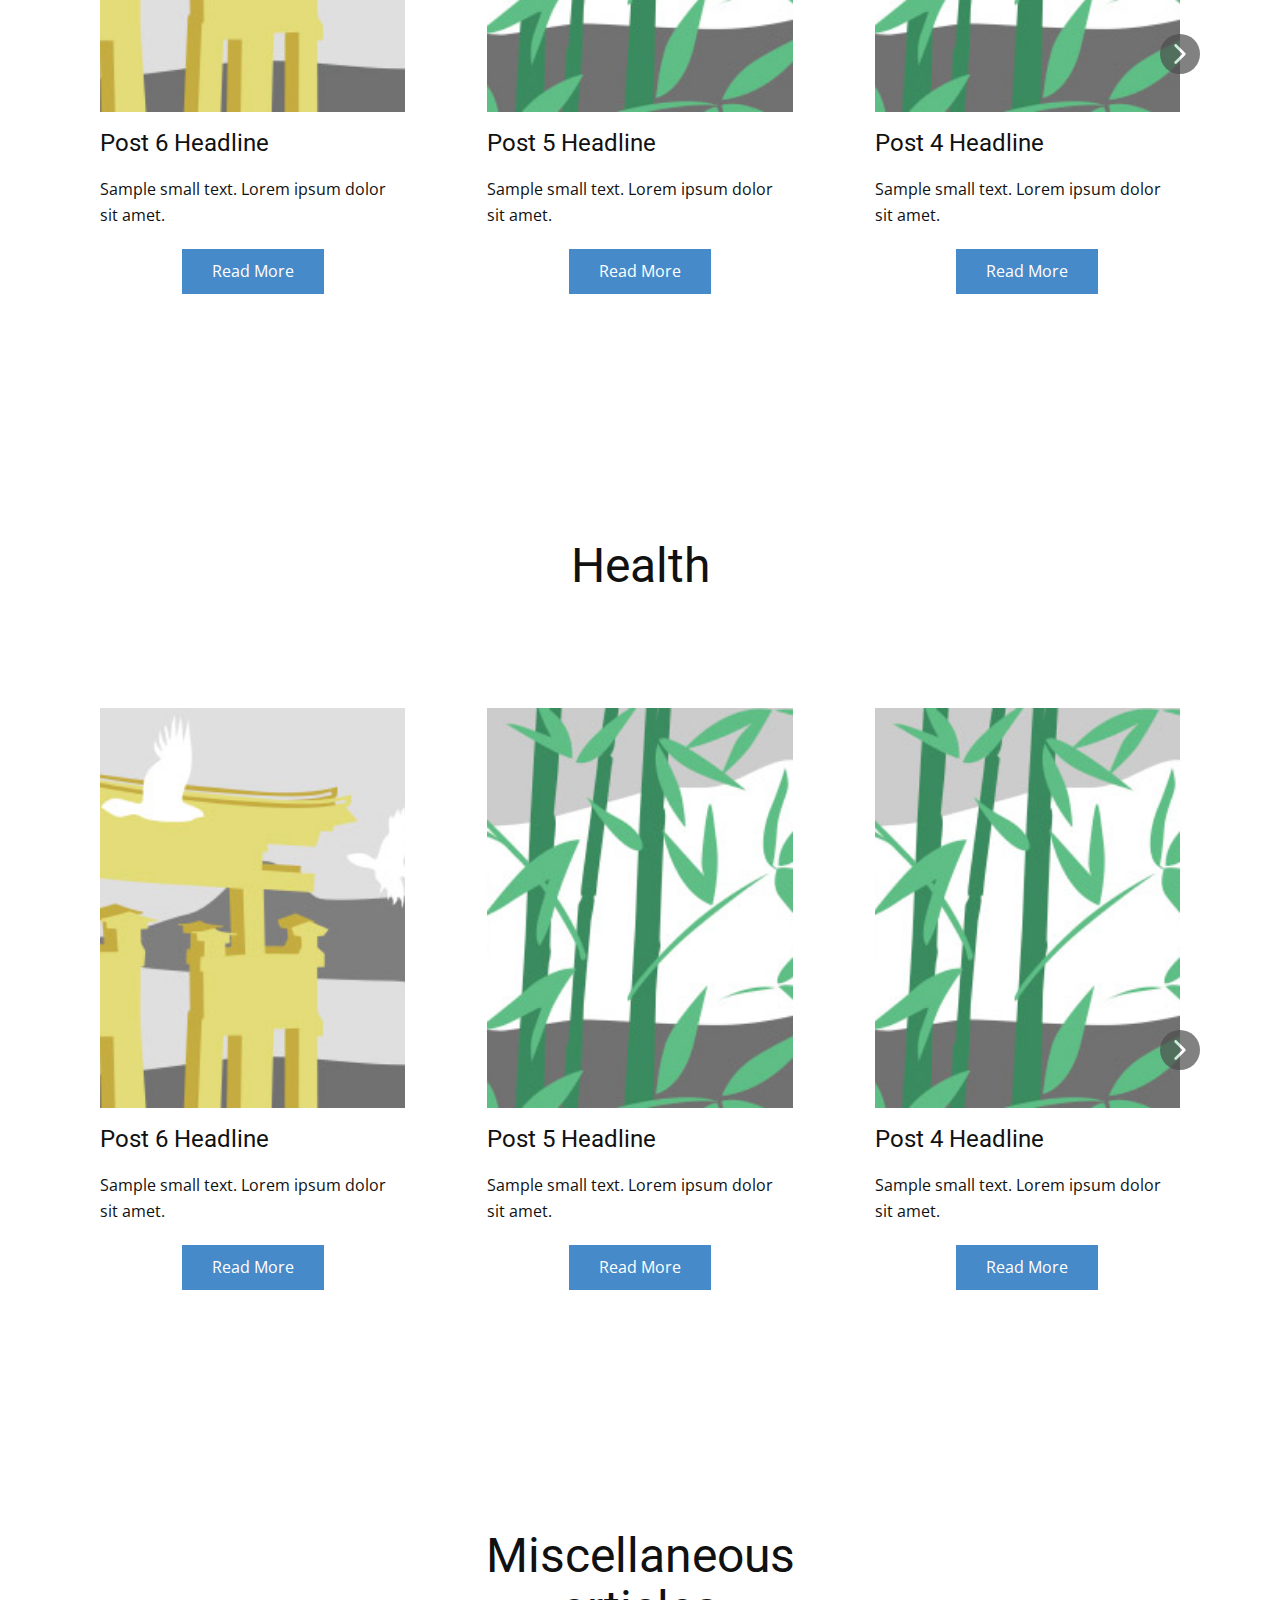
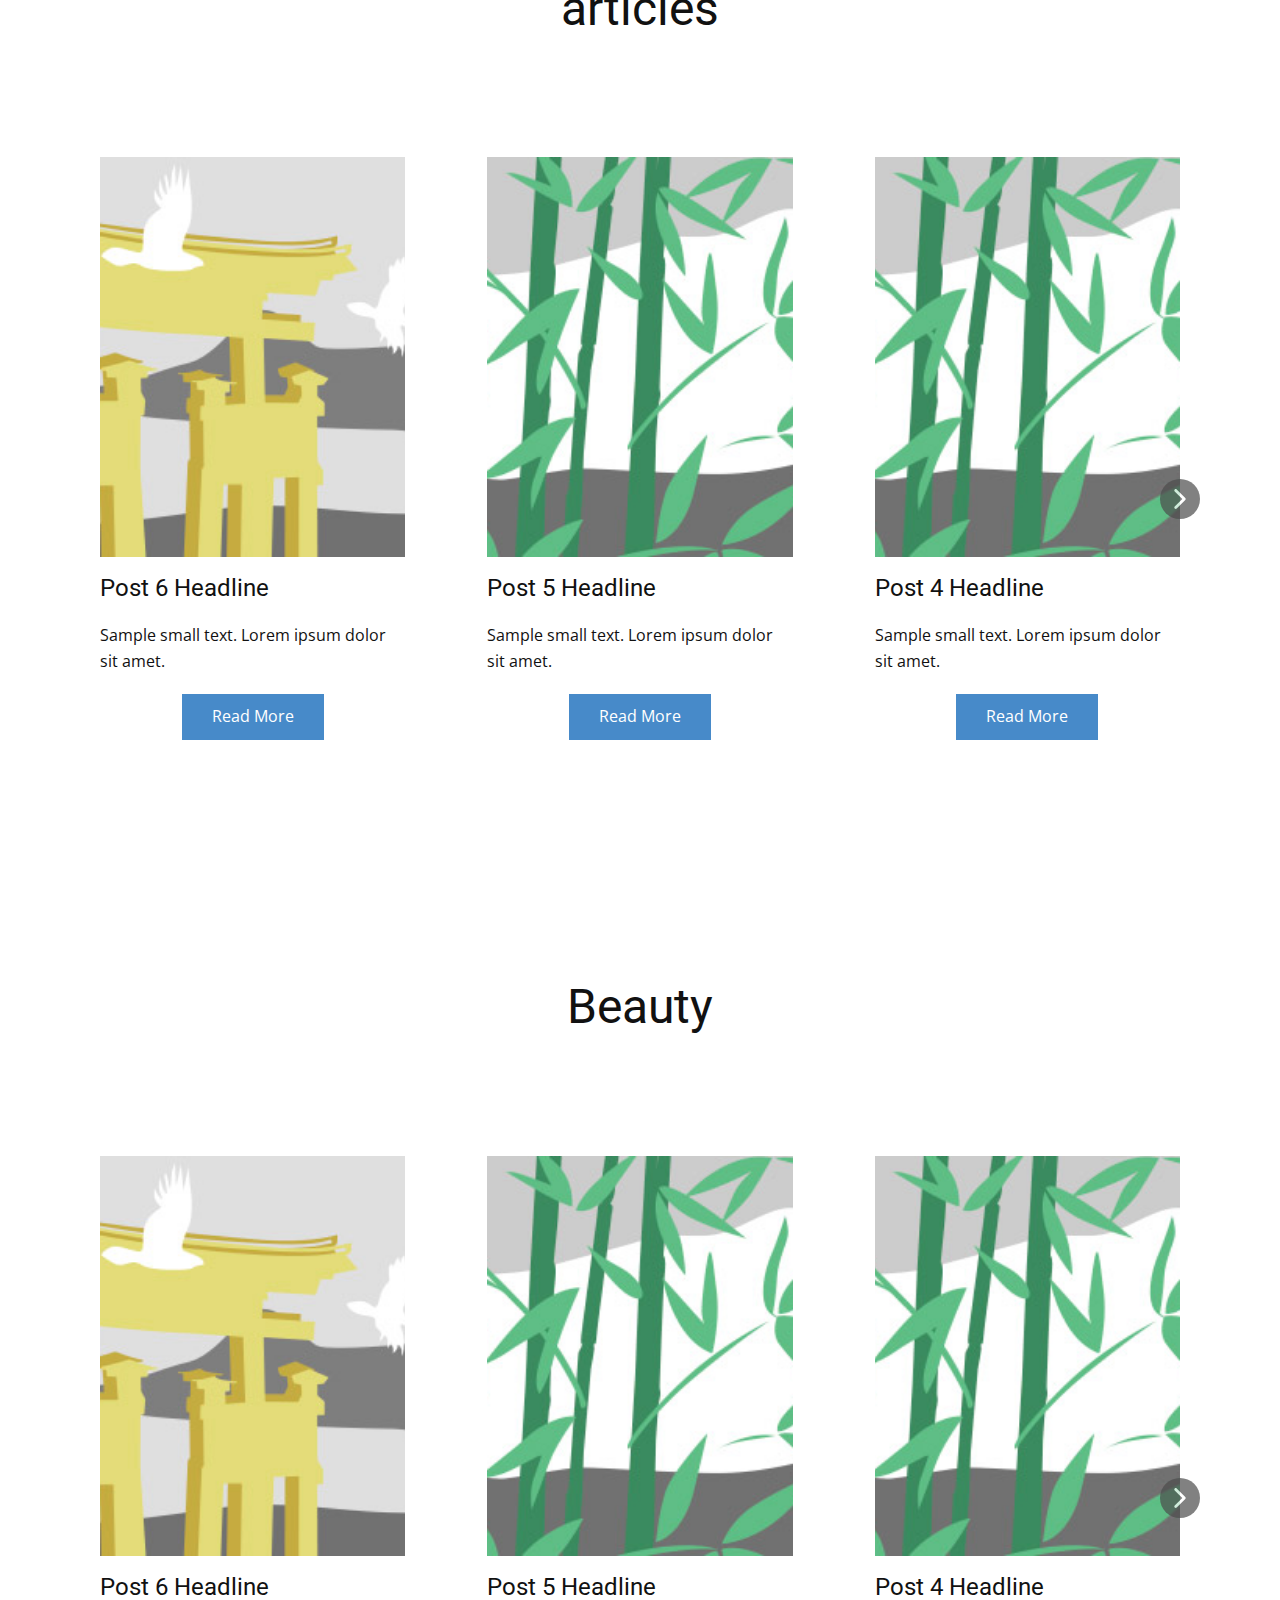
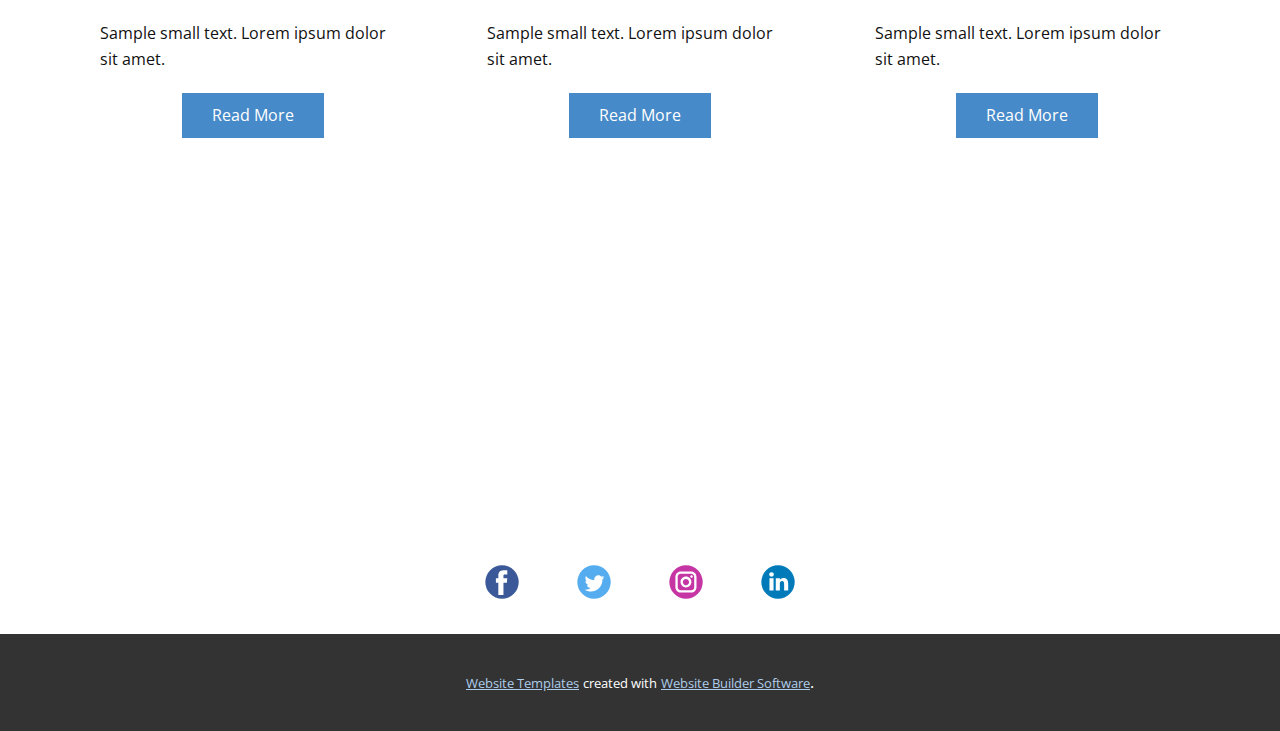
<file: Home.html>
<!DOCTYPE html>
<html style="font-size: 16px;">
  <head>
    <meta name="viewport" content="width=device-width, initial-scale=1.0">
    <meta charset="utf-8">
    <meta name="keywords" content="INTUITIVE">
    <meta name="description" content="">
    <meta name="page_type" content="np-template-header-footer-from-plugin">
    <title>Home</title>
    <link rel="stylesheet" href="nicepage.css" media="screen">
<link rel="stylesheet" href="Home.css" media="screen">
    <script class="u-script" type="text/javascript" src="jquery.js" defer=""></script>
    <script class="u-script" type="text/javascript" src="nicepage.js" defer=""></script>
    <meta name="generator" content="Nicepage 4.6.5, nicepage.com">
    <link id="u-theme-google-font" rel="stylesheet" href="https://fonts.googleapis.com/css?family=Roboto:100,100i,300,300i,400,400i,500,500i,700,700i,900,900i|Open+Sans:300,300i,400,400i,500,500i,600,600i,700,700i,800,800i">
    
    
    
    
    
    
    
    
    <script type="application/ld+json">{
		"@context": "http://schema.org",
		"@type": "Organization",
		"name": "",
		"logo": "images/Untitled-1.png",
		"sameAs": []
}</script>
    <meta name="theme-color" content="#478ac9">
    <meta property="og:title" content="Home">
    <meta property="og:type" content="website">
  </head>
  <body class="u-body u-xl-mode"><header class="u-clearfix u-header u-header" id="sec-8f5a"><div class="u-clearfix u-sheet u-sheet-1">
        <a href="https://nicepage.com" class="u-image u-logo u-image-1" data-image-width="1080" data-image-height="1080">
          <img src="images/Untitled-1.png" class="u-logo-image u-logo-image-1">
        </a>
        <nav class="u-align-left u-menu u-menu-dropdown u-nav-spacing-25 u-offcanvas u-menu-1" data-responsive-from="XL">
          <div class="menu-collapse">
            <a class="u-button-style u-nav-link" href="#" style="padding: 6px 12px; font-size: calc(1em + 12px);">
              <svg class="u-svg-link" preserveAspectRatio="xMidYMin slice" viewBox="0 0 302 302" style=""><use xmlns:xlink="http://www.w3.org/1999/xlink" xlink:href="#svg-7b92"></use></svg>
              <svg xmlns="http://www.w3.org/2000/svg" xmlns:xlink="http://www.w3.org/1999/xlink" version="1.1" id="svg-7b92" x="0px" y="0px" viewBox="0 0 302 302" style="enable-background:new 0 0 302 302;" xml:space="preserve" class="u-svg-content"><g><rect y="36" width="302" height="30"></rect><rect y="236" width="302" height="30"></rect><rect y="136" width="302" height="30"></rect>
</g><g></g><g></g><g></g><g></g><g></g><g></g><g></g><g></g><g></g><g></g><g></g><g></g><g></g><g></g><g></g></svg>
            </a>
          </div>
          <div class="u-custom-menu u-nav-container">
            <ul class="u-nav u-spacing-30 u-unstyled u-nav-1"><li class="u-nav-item"><a class="u-border-2 u-border-active-palette-1-base u-border-hover-palette-1-base u-border-no-left u-border-no-right u-border-no-top u-button-style u-nav-link u-text-active-palette-1-base u-text-grey-90 u-text-hover-grey-90" href="Home.html" style="padding: 10px 0px;">Home</a>
</li><li class="u-nav-item"><a class="u-border-2 u-border-active-palette-1-base u-border-hover-palette-1-base u-border-no-left u-border-no-right u-border-no-top u-button-style u-nav-link u-text-active-palette-1-base u-text-grey-90 u-text-hover-grey-90" href="About.html" style="padding: 10px 0px;">About</a>
</li><li class="u-nav-item"><a class="u-border-2 u-border-active-palette-1-base u-border-hover-palette-1-base u-border-no-left u-border-no-right u-border-no-top u-button-style u-nav-link u-text-active-palette-1-base u-text-grey-90 u-text-hover-grey-90" href="Contact-us.html" style="padding: 10px 0px;">Contact-us</a>
</li></ul>
          </div>
          <div class="u-custom-menu u-nav-container-collapse">
            <div class="u-align-center u-black u-container-style u-inner-container-layout u-opacity u-opacity-95 u-sidenav">
              <div class="u-inner-container-layout u-sidenav-overflow">
                <div class="u-menu-close"></div>
                <ul class="u-align-center u-nav u-popupmenu-items u-unstyled u-nav-2"><li class="u-nav-item"><a class="u-button-style u-nav-link" href="Home.html" style="padding: 10px 0px;">Home</a>
</li><li class="u-nav-item"><a class="u-button-style u-nav-link" href="About.html" style="padding: 10px 0px;">About</a>
</li><li class="u-nav-item"><a class="u-button-style u-nav-link" href="Contact-us.html" style="padding: 10px 0px;">Contact-us</a>
</li></ul>
              </div>
            </div>
            <div class="u-black u-menu-overlay u-opacity u-opacity-70"></div>
          </div>
        </nav>
      </div></header>
    <section class="u-clearfix u-valign-middle u-section-1" id="sec-fb55">
      <div class="u-carousel u-expanded-width u-gallery u-gallery-slider u-layout-carousel u-lightbox u-no-transition u-show-text-on-hover u-gallery-1" data-interval="5000" data-u-ride="carousel" id="carousel-7791">
        <ol class="u-absolute-hcenter u-carousel-indicators u-carousel-indicators-1">
          <li data-u-target="#carousel-7791" data-u-slide-to="0" class="u-active u-grey-70 u-shape-circle" style="width: 10px; height: 10px;"></li>
          <li data-u-target="#carousel-7791" data-u-slide-to="1" class="u-grey-70 u-shape-circle" style="width: 10px; height: 10px;"></li>
          <li data-u-target="#carousel-7791" data-u-slide-to="2" class="u-grey-70 u-shape-circle" style="width: 10px; height: 10px;"></li>
          <li data-u-target="#carousel-7791" data-u-slide-to="3" class="u-grey-70 u-shape-circle" style="width: 10px; height: 10px;"></li>
          <li data-u-target="#carousel-7791" data-u-slide-to="4" class="u-grey-70 u-shape-circle" style="width: 10px; height: 10px;"></li>
        </ol>
        <div class="u-carousel-inner u-gallery-inner" role="listbox">
          <div class="u-active u-carousel-item u-effect-fade u-effect-hover-zoom u-gallery-item u-carousel-item-1" data-image-width="6016" data-image-height="4016" data-href="Home.html#carousel_d0a7" data-page-id="633105466">
            <div class="u-back-slide u-back-slide-1">
              <img class="u-back-image u-expanded" src="images/pexels-photomix-company-242492.jpg" alt="Articles">
            </div>
            <div class="u-align-center u-over-slide u-shading u-valign-bottom u-over-slide-1">
              <h3 class="u-gallery-heading">Articles</h3>
              <p class="u-gallery-text" style="margin-top: 27px;">click Here</p>
            </div>
            <style data-mode="XL" data-visited="true"></style>
            <style data-mode="LG"></style>
            <style data-mode="MD"></style>
            <style data-mode="SM"></style>
            <style data-mode="XS"></style>
          </div>
          <div class="u-carousel-item u-effect-fade u-effect-hover-zoom u-gallery-item u-carousel-item-2" data-image-width="2000" data-image-height="1500" data-href="Home.html#sec-84b2" data-page-id="633105466">
            <div class="u-back-slide u-back-slide-2">
              <img class="u-back-image u-expanded" src="images/On_Air_DSC0004_1.jpg" alt="Breaking news">
            </div>
            <div class="u-align-center u-over-slide u-shading u-valign-bottom u-over-slide-2">
              <h3 class="u-gallery-heading">Breaking news</h3>
              <p class="u-gallery-text" style="margin-top: 27px;">click Here</p>
            </div>
            <style data-mode="XL" data-visited="true"></style>
            <style data-mode="LG"></style>
            <style data-mode="MD"></style>
            <style data-mode="SM"></style>
            <style data-mode="XS"></style>
          </div>
          <div class="u-carousel-item u-effect-fade u-effect-hover-zoom u-gallery-item u-carousel-item-3" data-image-width="3210" data-image-height="2140" data-href="Home.html#carousel_4916" data-page-id="633105466">
            <div class="u-back-slide u-back-slide-3">
              <img class="u-back-image u-expanded" src="images/pexels-kinkate-208052.jpg" alt="Beauty">
            </div>
            <div class="u-align-center u-over-slide u-shading u-valign-bottom u-over-slide-3">
              <h3 class="u-gallery-heading">Beauty</h3>
              <p class="u-gallery-text" style="margin-top: 27px;">click Here</p>
            </div>
            <style data-mode="XL" data-visited="true"></style>
            <style data-mode="LG"></style>
            <style data-mode="MD"></style>
            <style data-mode="SM"></style>
            <style data-mode="XS"></style>
          </div>
          <div class="u-carousel-item u-effect-fade u-effect-hover-zoom u-gallery-item u-carousel-item-4" data-image-width="3543" data-image-height="5330" data-href="Home.html#carousel_377e" data-page-id="633105466">
            <div class="u-back-slide u-back-slide-4">
              <img class="u-back-image u-expanded" src="images/pexels-adonyi-gbor-1400172.jpg" alt="Health">
            </div>
            <div class="u-align-center u-over-slide u-shading u-valign-bottom u-over-slide-4">
              <h3 class="u-gallery-heading">Health</h3>
              <p class="u-gallery-text" style="margin-top: 27px;">click Here</p>
            </div>
            <style data-mode="XL"></style>
            <style data-mode="LG"></style>
            <style data-mode="MD"></style>
            <style data-mode="SM"></style>
            <style data-mode="XS"></style>
          </div>
          <div class="u-carousel-item u-effect-fade u-effect-hover-zoom u-gallery-item u-carousel-item-5" data-image-width="3543" data-image-height="5330" data-href="Home.html#carousel_0321" data-page-id="633105466">
            <div class="u-back-slide u-back-slide-5" data-image-width="1600" data-image-height="670">
              <img class="u-back-image u-expanded" src="images/pexels-andreas-brox-1615842.jpg" alt="Sports">
            </div>
            <div class="u-align-center u-over-slide u-shading u-valign-bottom u-over-slide-5">
              <h3 class="u-gallery-heading">Sports</h3>
              <p class="u-gallery-text" style="margin-top: 27px;">click Here</p>
            </div>
            <style data-mode="XL"></style>
            <style data-mode="LG"></style>
            <style data-mode="MD"></style>
            <style data-mode="SM"></style>
            <style data-mode="XS"></style>
          </div>
        </div>
        <a class="u-absolute-vcenter u-carousel-control u-carousel-control-prev u-grey-70 u-icon-circle u-opacity u-opacity-70 u-spacing-10 u-text-white u-carousel-control-1" href="#carousel-7791" role="button" data-u-slide="prev">
          <span aria-hidden="true">
            <svg viewBox="0 0 451.847 451.847"><path d="M97.141,225.92c0-8.095,3.091-16.192,9.259-22.366L300.689,9.27c12.359-12.359,32.397-12.359,44.751,0
c12.354,12.354,12.354,32.388,0,44.748L173.525,225.92l171.903,171.909c12.354,12.354,12.354,32.391,0,44.744
c-12.354,12.365-32.386,12.365-44.745,0l-194.29-194.281C100.226,242.115,97.141,234.018,97.141,225.92z"></path></svg>
          </span>
          <span class="sr-only">
            <svg viewBox="0 0 451.847 451.847"><path d="M97.141,225.92c0-8.095,3.091-16.192,9.259-22.366L300.689,9.27c12.359-12.359,32.397-12.359,44.751,0
c12.354,12.354,12.354,32.388,0,44.748L173.525,225.92l171.903,171.909c12.354,12.354,12.354,32.391,0,44.744
c-12.354,12.365-32.386,12.365-44.745,0l-194.29-194.281C100.226,242.115,97.141,234.018,97.141,225.92z"></path></svg>
          </span>
        </a>
        <a class="u-absolute-vcenter u-carousel-control u-carousel-control-next u-grey-70 u-icon-circle u-opacity u-opacity-70 u-spacing-10 u-text-white u-carousel-control-2" href="#carousel-7791" role="button" data-u-slide="next">
          <span aria-hidden="true">
            <svg viewBox="0 0 451.846 451.847"><path d="M345.441,248.292L151.154,442.573c-12.359,12.365-32.397,12.365-44.75,0c-12.354-12.354-12.354-32.391,0-44.744
L278.318,225.92L106.409,54.017c-12.354-12.359-12.354-32.394,0-44.748c12.354-12.359,32.391-12.359,44.75,0l194.287,194.284
c6.177,6.18,9.262,14.271,9.262,22.366C354.708,234.018,351.617,242.115,345.441,248.292z"></path></svg>
          </span>
          <span class="sr-only">
            <svg viewBox="0 0 451.846 451.847"><path d="M345.441,248.292L151.154,442.573c-12.359,12.365-32.397,12.365-44.75,0c-12.354-12.354-12.354-32.391,0-44.744
L278.318,225.92L106.409,54.017c-12.354-12.359-12.354-32.394,0-44.748c12.354-12.359,32.391-12.359,44.75,0l194.287,194.284
c6.177,6.18,9.262,14.271,9.262,22.366C354.708,234.018,351.617,242.115,345.441,248.292z"></path></svg>
          </span>
        </a>
      </div>
    </section>
    <section class="u-clearfix u-section-2" id="sec-84b2">
      <div class="u-clearfix u-sheet u-sheet-1">
        <h1 class="u-align-center u-text u-text-1" data-animation-out="0">News</h1><!--blog--><!--blog_options_json--><!--{"type":"Custom","source":"News","tags":"","count":""}--><!--/blog_options_json-->
        <div class="u-blog u-container-style u-expanded-width u-layout-horizontal u-blog-1">
          <div class="u-repeater u-repeater-1"><!--blog_post-->
            <div class="u-align-left u-blog-post u-container-style u-repeater-item u-white u-repeater-item-1">
              <div class="u-container-layout u-similar-container u-container-layout-1">
                <a class="u-post-header-link" href="blog/post-5.html"><!--blog_post_image-->
                  <img alt="" class="u-blog-control u-expanded-width u-image u-image-default u-image-1" src="images/4.jpeg"><!--/blog_post_image-->
                </a><!--blog_post_header-->
                <h4 class="u-blog-control u-text u-text-2">
                  <a class="u-post-header-link" href="blog/post-5.html"><!--blog_post_header_content-->Post 6 Headline<!--/blog_post_header_content--></a>
                </h4><!--/blog_post_header--><!--blog_post_content-->
                <div class="u-blog-control u-post-content u-text u-text-3"><!--blog_post_content_content-->Sample small text. Lorem ipsum dolor sit amet.<!--/blog_post_content_content--></div><!--/blog_post_content--><!--blog_post_readmore-->
                <a href="blog/post-5.html" class="u-blog-control u-btn u-button-style u-btn-1"><!--blog_post_readmore_content--><!--options_json--><!--{"content":"","defaultValue":"Read More"}--><!--/options_json-->Read More<!--/blog_post_readmore_content--></a><!--/blog_post_readmore-->
              </div>
            </div><!--/blog_post--><!--blog_post-->
            <div class="u-align-left u-blog-post u-container-style u-repeater-item u-white u-repeater-item-2">
              <div class="u-container-layout u-similar-container u-container-layout-2">
                <a class="u-post-header-link" href="blog/post-4.html"><!--blog_post_image-->
                  <img alt="" class="u-blog-control u-expanded-width u-image u-image-default u-image-2" src="images/3.jpeg"><!--/blog_post_image-->
                </a><!--blog_post_header-->
                <h4 class="u-blog-control u-text u-text-4">
                  <a class="u-post-header-link" href="blog/post-4.html"><!--blog_post_header_content-->Post 5 Headline<!--/blog_post_header_content--></a>
                </h4><!--/blog_post_header--><!--blog_post_content-->
                <div class="u-blog-control u-post-content u-text u-text-5"><!--blog_post_content_content-->Sample small text. Lorem ipsum dolor sit amet.<!--/blog_post_content_content--></div><!--/blog_post_content--><!--blog_post_readmore-->
                <a href="blog/post-4.html" class="u-blog-control u-btn u-button-style u-btn-2"><!--blog_post_readmore_content--><!--options_json--><!--{"content":"","defaultValue":"Read More"}--><!--/options_json-->Read More<!--/blog_post_readmore_content--></a><!--/blog_post_readmore-->
              </div>
            </div><!--/blog_post--><!--blog_post-->
            <div class="u-align-left u-blog-post u-container-style u-repeater-item u-white u-repeater-item-3">
              <div class="u-container-layout u-similar-container u-container-layout-3">
                <a class="u-post-header-link" href="blog/post-3.html"><!--blog_post_image-->
                  <img alt="" class="u-blog-control u-expanded-width u-image u-image-default u-image-3" src="images/3.jpeg"><!--/blog_post_image-->
                </a><!--blog_post_header-->
                <h4 class="u-blog-control u-text u-text-6">
                  <a class="u-post-header-link" href="blog/post-3.html"><!--blog_post_header_content-->Post 4 Headline<!--/blog_post_header_content--></a>
                </h4><!--/blog_post_header--><!--blog_post_content-->
                <div class="u-blog-control u-post-content u-text u-text-7"><!--blog_post_content_content-->Sample small text. Lorem ipsum dolor sit amet.<!--/blog_post_content_content--></div><!--/blog_post_content--><!--blog_post_readmore-->
                <a href="blog/post-3.html" class="u-blog-control u-btn u-button-style u-btn-3"><!--blog_post_readmore_content--><!--options_json--><!--{"content":"","defaultValue":"Read More"}--><!--/options_json-->Read More<!--/blog_post_readmore_content--></a><!--/blog_post_readmore-->
              </div>
            </div><!--/blog_post--><!--blog_post-->
            <div class="u-align-left u-blog-post u-container-style u-repeater-item u-white u-repeater-item-4">
              <div class="u-container-layout u-similar-container u-container-layout-4">
                <a class="u-post-header-link" href="blog/post-2.html"><!--blog_post_image-->
                  <img alt="" class="u-blog-control u-expanded-width u-image u-image-default u-image-4" src="images/3.jpeg"><!--/blog_post_image-->
                </a><!--blog_post_header-->
                <h4 class="u-blog-control u-text u-text-8">
                  <a class="u-post-header-link" href="blog/post-2.html"><!--blog_post_header_content-->Post 3 Headline<!--/blog_post_header_content--></a>
                </h4><!--/blog_post_header--><!--blog_post_content-->
                <div class="u-blog-control u-post-content u-text u-text-9"><!--blog_post_content_content-->Sample small text. Lorem ipsum dolor sit amet.<!--/blog_post_content_content--></div><!--/blog_post_content--><!--blog_post_readmore-->
                <a href="blog/post-2.html" class="u-blog-control u-btn u-button-style u-btn-4"><!--blog_post_readmore_content--><!--options_json--><!--{"content":"","defaultValue":"Read More"}--><!--/options_json-->Read More<!--/blog_post_readmore_content--></a><!--/blog_post_readmore-->
              </div>
            </div><!--/blog_post-->
          </div>
          <a class="u-absolute-vcenter u-gallery-nav u-gallery-nav-prev u-grey-70 u-icon-circle u-opacity u-opacity-70 u-spacing-10 u-text-white u-gallery-nav-1" href="#" role="button">
            <span aria-hidden="true">
              <svg viewBox="0 0 451.847 451.847"><path d="M97.141,225.92c0-8.095,3.091-16.192,9.259-22.366L300.689,9.27c12.359-12.359,32.397-12.359,44.751,0
c12.354,12.354,12.354,32.388,0,44.748L173.525,225.92l171.903,171.909c12.354,12.354,12.354,32.391,0,44.744
c-12.354,12.365-32.386,12.365-44.745,0l-194.29-194.281C100.226,242.115,97.141,234.018,97.141,225.92z"></path></svg>
            </span>
            <span class="sr-only">
              <svg viewBox="0 0 451.847 451.847"><path d="M97.141,225.92c0-8.095,3.091-16.192,9.259-22.366L300.689,9.27c12.359-12.359,32.397-12.359,44.751,0
c12.354,12.354,12.354,32.388,0,44.748L173.525,225.92l171.903,171.909c12.354,12.354,12.354,32.391,0,44.744
c-12.354,12.365-32.386,12.365-44.745,0l-194.29-194.281C100.226,242.115,97.141,234.018,97.141,225.92z"></path></svg>
            </span>
          </a>
          <a class="u-absolute-vcenter u-gallery-nav u-gallery-nav-next u-grey-70 u-icon-circle u-opacity u-opacity-70 u-spacing-10 u-text-white u-gallery-nav-2" href="#" role="button">
            <span aria-hidden="true">
              <svg viewBox="0 0 451.846 451.847"><path d="M345.441,248.292L151.154,442.573c-12.359,12.365-32.397,12.365-44.75,0c-12.354-12.354-12.354-32.391,0-44.744
L278.318,225.92L106.409,54.017c-12.354-12.359-12.354-32.394,0-44.748c12.354-12.359,32.391-12.359,44.75,0l194.287,194.284
c6.177,6.18,9.262,14.271,9.262,22.366C354.708,234.018,351.617,242.115,345.441,248.292z"></path></svg>
            </span>
            <span class="sr-only">
              <svg viewBox="0 0 451.846 451.847"><path d="M345.441,248.292L151.154,442.573c-12.359,12.365-32.397,12.365-44.75,0c-12.354-12.354-12.354-32.391,0-44.744
L278.318,225.92L106.409,54.017c-12.354-12.359-12.354-32.394,0-44.748c12.354-12.359,32.391-12.359,44.75,0l194.287,194.284
c6.177,6.18,9.262,14.271,9.262,22.366C354.708,234.018,351.617,242.115,345.441,248.292z"></path></svg>
            </span>
          </a>
        </div><!--/blog-->
      </div>
    </section>
    <section class="u-clearfix u-section-3" id="carousel_fe3e">
      <div class="u-clearfix u-sheet u-sheet-1">
        <h1 class="u-align-center u-hover-feature u-text u-text-1"> Econo​mie</h1><!--blog--><!--blog_options_json--><!--{"type":"Custom","source":"Economie","tags":"","count":""}--><!--/blog_options_json-->
        <div class="u-blog u-container-style u-expanded-width u-layout-horizontal u-blog-1">
          <div class="u-repeater u-repeater-1"><!--blog_post-->
            <div class="u-align-left u-blog-post u-container-style u-repeater-item u-white u-repeater-item-1">
              <div class="u-container-layout u-similar-container u-container-layout-1">
                <a class="u-post-header-link" href="blog/post-5.html"><!--blog_post_image-->
                  <img alt="" class="u-blog-control u-expanded-width u-image u-image-default u-image-1" src="images/4.jpeg"><!--/blog_post_image-->
                </a><!--blog_post_header-->
                <h4 class="u-blog-control u-text u-text-2">
                  <a class="u-post-header-link" href="blog/post-5.html"><!--blog_post_header_content-->Post 6 Headline<!--/blog_post_header_content--></a>
                </h4><!--/blog_post_header--><!--blog_post_content-->
                <div class="u-blog-control u-post-content u-text u-text-3"><!--blog_post_content_content-->Sample small text. Lorem ipsum dolor sit amet.<!--/blog_post_content_content--></div><!--/blog_post_content--><!--blog_post_readmore-->
                <a href="blog/post-5.html" class="u-blog-control u-btn u-button-style u-btn-1"><!--blog_post_readmore_content--><!--options_json--><!--{"content":"","defaultValue":"Read More"}--><!--/options_json-->Read More<!--/blog_post_readmore_content--></a><!--/blog_post_readmore-->
              </div>
            </div><!--/blog_post--><!--blog_post-->
            <div class="u-align-left u-blog-post u-container-style u-repeater-item u-white u-repeater-item-2">
              <div class="u-container-layout u-similar-container u-container-layout-2">
                <a class="u-post-header-link" href="blog/post-4.html"><!--blog_post_image-->
                  <img alt="" class="u-blog-control u-expanded-width u-image u-image-default u-image-2" src="images/3.jpeg"><!--/blog_post_image-->
                </a><!--blog_post_header-->
                <h4 class="u-blog-control u-text u-text-4">
                  <a class="u-post-header-link" href="blog/post-4.html"><!--blog_post_header_content-->Post 5 Headline<!--/blog_post_header_content--></a>
                </h4><!--/blog_post_header--><!--blog_post_content-->
                <div class="u-blog-control u-post-content u-text u-text-5"><!--blog_post_content_content-->Sample small text. Lorem ipsum dolor sit amet.<!--/blog_post_content_content--></div><!--/blog_post_content--><!--blog_post_readmore-->
                <a href="blog/post-4.html" class="u-blog-control u-btn u-button-style u-btn-2"><!--blog_post_readmore_content--><!--options_json--><!--{"content":"","defaultValue":"Read More"}--><!--/options_json-->Read More<!--/blog_post_readmore_content--></a><!--/blog_post_readmore-->
              </div>
            </div><!--/blog_post--><!--blog_post-->
            <div class="u-align-left u-blog-post u-container-style u-repeater-item u-white u-repeater-item-3">
              <div class="u-container-layout u-similar-container u-container-layout-3">
                <a class="u-post-header-link" href="blog/post-3.html"><!--blog_post_image-->
                  <img alt="" class="u-blog-control u-expanded-width u-image u-image-default u-image-3" src="images/3.jpeg"><!--/blog_post_image-->
                </a><!--blog_post_header-->
                <h4 class="u-blog-control u-text u-text-6">
                  <a class="u-post-header-link" href="blog/post-3.html"><!--blog_post_header_content-->Post 4 Headline<!--/blog_post_header_content--></a>
                </h4><!--/blog_post_header--><!--blog_post_content-->
                <div class="u-blog-control u-post-content u-text u-text-7"><!--blog_post_content_content-->Sample small text. Lorem ipsum dolor sit amet.<!--/blog_post_content_content--></div><!--/blog_post_content--><!--blog_post_readmore-->
                <a href="blog/post-3.html" class="u-blog-control u-btn u-button-style u-btn-3"><!--blog_post_readmore_content--><!--options_json--><!--{"content":"","defaultValue":"Read More"}--><!--/options_json-->Read More<!--/blog_post_readmore_content--></a><!--/blog_post_readmore-->
              </div>
            </div><!--/blog_post--><!--blog_post-->
            <div class="u-align-left u-blog-post u-container-style u-repeater-item u-white u-repeater-item-4">
              <div class="u-container-layout u-similar-container u-container-layout-4">
                <a class="u-post-header-link" href="blog/post-2.html"><!--blog_post_image-->
                  <img alt="" class="u-blog-control u-expanded-width u-image u-image-default u-image-4" src="images/3.jpeg"><!--/blog_post_image-->
                </a><!--blog_post_header-->
                <h4 class="u-blog-control u-text u-text-8">
                  <a class="u-post-header-link" href="blog/post-2.html"><!--blog_post_header_content-->Post 3 Headline<!--/blog_post_header_content--></a>
                </h4><!--/blog_post_header--><!--blog_post_content-->
                <div class="u-blog-control u-post-content u-text u-text-9"><!--blog_post_content_content-->Sample small text. Lorem ipsum dolor sit amet.<!--/blog_post_content_content--></div><!--/blog_post_content--><!--blog_post_readmore-->
                <a href="blog/post-2.html" class="u-blog-control u-btn u-button-style u-btn-4"><!--blog_post_readmore_content--><!--options_json--><!--{"content":"","defaultValue":"Read More"}--><!--/options_json-->Read More<!--/blog_post_readmore_content--></a><!--/blog_post_readmore-->
              </div>
            </div><!--/blog_post-->
          </div>
          <a class="u-absolute-vcenter u-gallery-nav u-gallery-nav-prev u-grey-70 u-icon-circle u-opacity u-opacity-70 u-spacing-10 u-text-white u-gallery-nav-1" href="#" role="button">
            <span aria-hidden="true">
              <svg viewBox="0 0 451.847 451.847"><path d="M97.141,225.92c0-8.095,3.091-16.192,9.259-22.366L300.689,9.27c12.359-12.359,32.397-12.359,44.751,0
c12.354,12.354,12.354,32.388,0,44.748L173.525,225.92l171.903,171.909c12.354,12.354,12.354,32.391,0,44.744
c-12.354,12.365-32.386,12.365-44.745,0l-194.29-194.281C100.226,242.115,97.141,234.018,97.141,225.92z"></path></svg>
            </span>
            <span class="sr-only">
              <svg viewBox="0 0 451.847 451.847"><path d="M97.141,225.92c0-8.095,3.091-16.192,9.259-22.366L300.689,9.27c12.359-12.359,32.397-12.359,44.751,0
c12.354,12.354,12.354,32.388,0,44.748L173.525,225.92l171.903,171.909c12.354,12.354,12.354,32.391,0,44.744
c-12.354,12.365-32.386,12.365-44.745,0l-194.29-194.281C100.226,242.115,97.141,234.018,97.141,225.92z"></path></svg>
            </span>
          </a>
          <a class="u-absolute-vcenter u-gallery-nav u-gallery-nav-next u-grey-70 u-icon-circle u-opacity u-opacity-70 u-spacing-10 u-text-white u-gallery-nav-2" href="#" role="button">
            <span aria-hidden="true">
              <svg viewBox="0 0 451.846 451.847"><path d="M345.441,248.292L151.154,442.573c-12.359,12.365-32.397,12.365-44.75,0c-12.354-12.354-12.354-32.391,0-44.744
L278.318,225.92L106.409,54.017c-12.354-12.359-12.354-32.394,0-44.748c12.354-12.359,32.391-12.359,44.75,0l194.287,194.284
c6.177,6.18,9.262,14.271,9.262,22.366C354.708,234.018,351.617,242.115,345.441,248.292z"></path></svg>
            </span>
            <span class="sr-only">
              <svg viewBox="0 0 451.846 451.847"><path d="M345.441,248.292L151.154,442.573c-12.359,12.365-32.397,12.365-44.75,0c-12.354-12.354-12.354-32.391,0-44.744
L278.318,225.92L106.409,54.017c-12.354-12.359-12.354-32.394,0-44.748c12.354-12.359,32.391-12.359,44.75,0l194.287,194.284
c6.177,6.18,9.262,14.271,9.262,22.366C354.708,234.018,351.617,242.115,345.441,248.292z"></path></svg>
            </span>
          </a>
        </div><!--/blog-->
      </div>
      
    </section>
    <section class="u-clearfix u-section-4" id="carousel_0321">
      <div class="u-clearfix u-sheet u-sheet-1">
        <h1 class="u-align-center u-hover-feature u-text u-text-1">Sports<a href="https://nicepage.com">
            <br>
          </a>
        </h1><!--blog--><!--blog_options_json--><!--{"type":"Custom","source":"Sports","tags":"","count":""}--><!--/blog_options_json-->
        <div class="u-blog u-container-style u-expanded-width u-layout-horizontal u-blog-1">
          <div class="u-repeater u-repeater-1"><!--blog_post-->
            <div class="u-align-left u-blog-post u-container-style u-repeater-item u-white u-repeater-item-1">
              <div class="u-container-layout u-similar-container u-container-layout-1">
                <a class="u-post-header-link" href="blog/post-5.html"><!--blog_post_image-->
                  <img alt="" class="u-blog-control u-expanded-width u-image u-image-default u-image-1" src="images/4.jpeg"><!--/blog_post_image-->
                </a><!--blog_post_header-->
                <h4 class="u-blog-control u-text u-text-2">
                  <a class="u-post-header-link" href="blog/post-5.html"><!--blog_post_header_content-->Post 6 Headline<!--/blog_post_header_content--></a>
                </h4><!--/blog_post_header--><!--blog_post_content-->
                <div class="u-blog-control u-post-content u-text u-text-3"><!--blog_post_content_content-->Sample small text. Lorem ipsum dolor sit amet.<!--/blog_post_content_content--></div><!--/blog_post_content--><!--blog_post_readmore-->
                <a href="blog/post-5.html" class="u-blog-control u-btn u-button-style u-btn-1"><!--blog_post_readmore_content--><!--options_json--><!--{"content":"","defaultValue":"Read More"}--><!--/options_json-->Read More<!--/blog_post_readmore_content--></a><!--/blog_post_readmore-->
              </div>
            </div><!--/blog_post--><!--blog_post-->
            <div class="u-align-left u-blog-post u-container-style u-repeater-item u-white u-repeater-item-2">
              <div class="u-container-layout u-similar-container u-container-layout-2">
                <a class="u-post-header-link" href="blog/post-4.html"><!--blog_post_image-->
                  <img alt="" class="u-blog-control u-expanded-width u-image u-image-default u-image-2" src="images/3.jpeg"><!--/blog_post_image-->
                </a><!--blog_post_header-->
                <h4 class="u-blog-control u-text u-text-4">
                  <a class="u-post-header-link" href="blog/post-4.html"><!--blog_post_header_content-->Post 5 Headline<!--/blog_post_header_content--></a>
                </h4><!--/blog_post_header--><!--blog_post_content-->
                <div class="u-blog-control u-post-content u-text u-text-5"><!--blog_post_content_content-->Sample small text. Lorem ipsum dolor sit amet.<!--/blog_post_content_content--></div><!--/blog_post_content--><!--blog_post_readmore-->
                <a href="blog/post-4.html" class="u-blog-control u-btn u-button-style u-btn-2"><!--blog_post_readmore_content--><!--options_json--><!--{"content":"","defaultValue":"Read More"}--><!--/options_json-->Read More<!--/blog_post_readmore_content--></a><!--/blog_post_readmore-->
              </div>
            </div><!--/blog_post--><!--blog_post-->
            <div class="u-align-left u-blog-post u-container-style u-repeater-item u-white u-repeater-item-3">
              <div class="u-container-layout u-similar-container u-container-layout-3">
                <a class="u-post-header-link" href="blog/post-3.html"><!--blog_post_image-->
                  <img alt="" class="u-blog-control u-expanded-width u-image u-image-default u-image-3" src="images/3.jpeg"><!--/blog_post_image-->
                </a><!--blog_post_header-->
                <h4 class="u-blog-control u-text u-text-6">
                  <a class="u-post-header-link" href="blog/post-3.html"><!--blog_post_header_content-->Post 4 Headline<!--/blog_post_header_content--></a>
                </h4><!--/blog_post_header--><!--blog_post_content-->
                <div class="u-blog-control u-post-content u-text u-text-7"><!--blog_post_content_content-->Sample small text. Lorem ipsum dolor sit amet.<!--/blog_post_content_content--></div><!--/blog_post_content--><!--blog_post_readmore-->
                <a href="blog/post-3.html" class="u-blog-control u-btn u-button-style u-btn-3"><!--blog_post_readmore_content--><!--options_json--><!--{"content":"","defaultValue":"Read More"}--><!--/options_json-->Read More<!--/blog_post_readmore_content--></a><!--/blog_post_readmore-->
              </div>
            </div><!--/blog_post--><!--blog_post-->
            <div class="u-align-left u-blog-post u-container-style u-repeater-item u-white u-repeater-item-4">
              <div class="u-container-layout u-similar-container u-container-layout-4">
                <a class="u-post-header-link" href="blog/post-2.html"><!--blog_post_image-->
                  <img alt="" class="u-blog-control u-expanded-width u-image u-image-default u-image-4" src="images/3.jpeg"><!--/blog_post_image-->
                </a><!--blog_post_header-->
                <h4 class="u-blog-control u-text u-text-8">
                  <a class="u-post-header-link" href="blog/post-2.html"><!--blog_post_header_content-->Post 3 Headline<!--/blog_post_header_content--></a>
                </h4><!--/blog_post_header--><!--blog_post_content-->
                <div class="u-blog-control u-post-content u-text u-text-9"><!--blog_post_content_content-->Sample small text. Lorem ipsum dolor sit amet.<!--/blog_post_content_content--></div><!--/blog_post_content--><!--blog_post_readmore-->
                <a href="blog/post-2.html" class="u-blog-control u-btn u-button-style u-btn-4"><!--blog_post_readmore_content--><!--options_json--><!--{"content":"","defaultValue":"Read More"}--><!--/options_json-->Read More<!--/blog_post_readmore_content--></a><!--/blog_post_readmore-->
              </div>
            </div><!--/blog_post-->
          </div>
          <a class="u-absolute-vcenter u-gallery-nav u-gallery-nav-prev u-grey-70 u-icon-circle u-opacity u-opacity-70 u-spacing-10 u-text-white u-gallery-nav-1" href="#" role="button">
            <span aria-hidden="true">
              <svg viewBox="0 0 451.847 451.847"><path d="M97.141,225.92c0-8.095,3.091-16.192,9.259-22.366L300.689,9.27c12.359-12.359,32.397-12.359,44.751,0
c12.354,12.354,12.354,32.388,0,44.748L173.525,225.92l171.903,171.909c12.354,12.354,12.354,32.391,0,44.744
c-12.354,12.365-32.386,12.365-44.745,0l-194.29-194.281C100.226,242.115,97.141,234.018,97.141,225.92z"></path></svg>
            </span>
            <span class="sr-only">
              <svg viewBox="0 0 451.847 451.847"><path d="M97.141,225.92c0-8.095,3.091-16.192,9.259-22.366L300.689,9.27c12.359-12.359,32.397-12.359,44.751,0
c12.354,12.354,12.354,32.388,0,44.748L173.525,225.92l171.903,171.909c12.354,12.354,12.354,32.391,0,44.744
c-12.354,12.365-32.386,12.365-44.745,0l-194.29-194.281C100.226,242.115,97.141,234.018,97.141,225.92z"></path></svg>
            </span>
          </a>
          <a class="u-absolute-vcenter u-gallery-nav u-gallery-nav-next u-grey-70 u-icon-circle u-opacity u-opacity-70 u-spacing-10 u-text-white u-gallery-nav-2" href="#" role="button">
            <span aria-hidden="true">
              <svg viewBox="0 0 451.846 451.847"><path d="M345.441,248.292L151.154,442.573c-12.359,12.365-32.397,12.365-44.75,0c-12.354-12.354-12.354-32.391,0-44.744
L278.318,225.92L106.409,54.017c-12.354-12.359-12.354-32.394,0-44.748c12.354-12.359,32.391-12.359,44.75,0l194.287,194.284
c6.177,6.18,9.262,14.271,9.262,22.366C354.708,234.018,351.617,242.115,345.441,248.292z"></path></svg>
            </span>
            <span class="sr-only">
              <svg viewBox="0 0 451.846 451.847"><path d="M345.441,248.292L151.154,442.573c-12.359,12.365-32.397,12.365-44.75,0c-12.354-12.354-12.354-32.391,0-44.744
L278.318,225.92L106.409,54.017c-12.354-12.359-12.354-32.394,0-44.748c12.354-12.359,32.391-12.359,44.75,0l194.287,194.284
c6.177,6.18,9.262,14.271,9.262,22.366C354.708,234.018,351.617,242.115,345.441,248.292z"></path></svg>
            </span>
          </a>
        </div><!--/blog-->
      </div>
      
    </section>
    <section class="u-clearfix u-section-5" id="carousel_377e">
      <div class="u-clearfix u-sheet u-sheet-1">
        <h1 class="u-align-center u-hover-feature u-text u-text-1">Health</h1><!--blog--><!--blog_options_json--><!--{"type":"Custom","source":"Health","tags":"","count":""}--><!--/blog_options_json-->
        <div class="u-blog u-container-style u-expanded-width u-layout-horizontal u-blog-1">
          <div class="u-repeater u-repeater-1"><!--blog_post-->
            <div class="u-align-left u-blog-post u-container-style u-repeater-item u-white u-repeater-item-1">
              <div class="u-container-layout u-similar-container u-container-layout-1">
                <a class="u-post-header-link" href="blog/post-5.html"><!--blog_post_image-->
                  <img alt="" class="u-blog-control u-expanded-width u-image u-image-default u-image-1" src="images/4.jpeg"><!--/blog_post_image-->
                </a><!--blog_post_header-->
                <h4 class="u-blog-control u-text u-text-2">
                  <a class="u-post-header-link" href="blog/post-5.html"><!--blog_post_header_content-->Post 6 Headline<!--/blog_post_header_content--></a>
                </h4><!--/blog_post_header--><!--blog_post_content-->
                <div class="u-blog-control u-post-content u-text u-text-3"><!--blog_post_content_content-->Sample small text. Lorem ipsum dolor sit amet.<!--/blog_post_content_content--></div><!--/blog_post_content--><!--blog_post_readmore-->
                <a href="blog/post-5.html" class="u-blog-control u-btn u-button-style u-btn-1"><!--blog_post_readmore_content--><!--options_json--><!--{"content":"","defaultValue":"Read More"}--><!--/options_json-->Read More<!--/blog_post_readmore_content--></a><!--/blog_post_readmore-->
              </div>
            </div><!--/blog_post--><!--blog_post-->
            <div class="u-align-left u-blog-post u-container-style u-repeater-item u-white u-repeater-item-2">
              <div class="u-container-layout u-similar-container u-container-layout-2">
                <a class="u-post-header-link" href="blog/post-4.html"><!--blog_post_image-->
                  <img alt="" class="u-blog-control u-expanded-width u-image u-image-default u-image-2" src="images/3.jpeg"><!--/blog_post_image-->
                </a><!--blog_post_header-->
                <h4 class="u-blog-control u-text u-text-4">
                  <a class="u-post-header-link" href="blog/post-4.html"><!--blog_post_header_content-->Post 5 Headline<!--/blog_post_header_content--></a>
                </h4><!--/blog_post_header--><!--blog_post_content-->
                <div class="u-blog-control u-post-content u-text u-text-5"><!--blog_post_content_content-->Sample small text. Lorem ipsum dolor sit amet.<!--/blog_post_content_content--></div><!--/blog_post_content--><!--blog_post_readmore-->
                <a href="blog/post-4.html" class="u-blog-control u-btn u-button-style u-btn-2"><!--blog_post_readmore_content--><!--options_json--><!--{"content":"","defaultValue":"Read More"}--><!--/options_json-->Read More<!--/blog_post_readmore_content--></a><!--/blog_post_readmore-->
              </div>
            </div><!--/blog_post--><!--blog_post-->
            <div class="u-align-left u-blog-post u-container-style u-repeater-item u-white u-repeater-item-3">
              <div class="u-container-layout u-similar-container u-container-layout-3">
                <a class="u-post-header-link" href="blog/post-3.html"><!--blog_post_image-->
                  <img alt="" class="u-blog-control u-expanded-width u-image u-image-default u-image-3" src="images/3.jpeg"><!--/blog_post_image-->
                </a><!--blog_post_header-->
                <h4 class="u-blog-control u-text u-text-6">
                  <a class="u-post-header-link" href="blog/post-3.html"><!--blog_post_header_content-->Post 4 Headline<!--/blog_post_header_content--></a>
                </h4><!--/blog_post_header--><!--blog_post_content-->
                <div class="u-blog-control u-post-content u-text u-text-7"><!--blog_post_content_content-->Sample small text. Lorem ipsum dolor sit amet.<!--/blog_post_content_content--></div><!--/blog_post_content--><!--blog_post_readmore-->
                <a href="blog/post-3.html" class="u-blog-control u-btn u-button-style u-btn-3"><!--blog_post_readmore_content--><!--options_json--><!--{"content":"","defaultValue":"Read More"}--><!--/options_json-->Read More<!--/blog_post_readmore_content--></a><!--/blog_post_readmore-->
              </div>
            </div><!--/blog_post--><!--blog_post-->
            <div class="u-align-left u-blog-post u-container-style u-repeater-item u-white u-repeater-item-4">
              <div class="u-container-layout u-similar-container u-container-layout-4">
                <a class="u-post-header-link" href="blog/post-2.html"><!--blog_post_image-->
                  <img alt="" class="u-blog-control u-expanded-width u-image u-image-default u-image-4" src="images/3.jpeg"><!--/blog_post_image-->
                </a><!--blog_post_header-->
                <h4 class="u-blog-control u-text u-text-8">
                  <a class="u-post-header-link" href="blog/post-2.html"><!--blog_post_header_content-->Post 3 Headline<!--/blog_post_header_content--></a>
                </h4><!--/blog_post_header--><!--blog_post_content-->
                <div class="u-blog-control u-post-content u-text u-text-9"><!--blog_post_content_content-->Sample small text. Lorem ipsum dolor sit amet.<!--/blog_post_content_content--></div><!--/blog_post_content--><!--blog_post_readmore-->
                <a href="blog/post-2.html" class="u-blog-control u-btn u-button-style u-btn-4"><!--blog_post_readmore_content--><!--options_json--><!--{"content":"","defaultValue":"Read More"}--><!--/options_json-->Read More<!--/blog_post_readmore_content--></a><!--/blog_post_readmore-->
              </div>
            </div><!--/blog_post-->
          </div>
          <a class="u-absolute-vcenter u-gallery-nav u-gallery-nav-prev u-grey-70 u-icon-circle u-opacity u-opacity-70 u-spacing-10 u-text-white u-gallery-nav-1" href="#" role="button">
            <span aria-hidden="true">
              <svg viewBox="0 0 451.847 451.847"><path d="M97.141,225.92c0-8.095,3.091-16.192,9.259-22.366L300.689,9.27c12.359-12.359,32.397-12.359,44.751,0
c12.354,12.354,12.354,32.388,0,44.748L173.525,225.92l171.903,171.909c12.354,12.354,12.354,32.391,0,44.744
c-12.354,12.365-32.386,12.365-44.745,0l-194.29-194.281C100.226,242.115,97.141,234.018,97.141,225.92z"></path></svg>
            </span>
            <span class="sr-only">
              <svg viewBox="0 0 451.847 451.847"><path d="M97.141,225.92c0-8.095,3.091-16.192,9.259-22.366L300.689,9.27c12.359-12.359,32.397-12.359,44.751,0
c12.354,12.354,12.354,32.388,0,44.748L173.525,225.92l171.903,171.909c12.354,12.354,12.354,32.391,0,44.744
c-12.354,12.365-32.386,12.365-44.745,0l-194.29-194.281C100.226,242.115,97.141,234.018,97.141,225.92z"></path></svg>
            </span>
          </a>
          <a class="u-absolute-vcenter u-gallery-nav u-gallery-nav-next u-grey-70 u-icon-circle u-opacity u-opacity-70 u-spacing-10 u-text-white u-gallery-nav-2" href="#" role="button">
            <span aria-hidden="true">
              <svg viewBox="0 0 451.846 451.847"><path d="M345.441,248.292L151.154,442.573c-12.359,12.365-32.397,12.365-44.75,0c-12.354-12.354-12.354-32.391,0-44.744
L278.318,225.92L106.409,54.017c-12.354-12.359-12.354-32.394,0-44.748c12.354-12.359,32.391-12.359,44.75,0l194.287,194.284
c6.177,6.18,9.262,14.271,9.262,22.366C354.708,234.018,351.617,242.115,345.441,248.292z"></path></svg>
            </span>
            <span class="sr-only">
              <svg viewBox="0 0 451.846 451.847"><path d="M345.441,248.292L151.154,442.573c-12.359,12.365-32.397,12.365-44.75,0c-12.354-12.354-12.354-32.391,0-44.744
L278.318,225.92L106.409,54.017c-12.354-12.359-12.354-32.394,0-44.748c12.354-12.359,32.391-12.359,44.75,0l194.287,194.284
c6.177,6.18,9.262,14.271,9.262,22.366C354.708,234.018,351.617,242.115,345.441,248.292z"></path></svg>
            </span>
          </a>
        </div><!--/blog-->
      </div>
      
    </section>
    <section class="u-clearfix u-section-6" id="carousel_d0a7">
      <div class="u-clearfix u-sheet u-sheet-1">
        <h1 class="u-align-center u-hover-feature u-text u-text-1"> Miscellaneous articles</h1><!--blog--><!--blog_options_json--><!--{"type":"Custom","source":"Miscellaneous articles","tags":"","count":""}--><!--/blog_options_json-->
        <div class="u-blog u-container-style u-expanded-width u-layout-horizontal u-blog-1">
          <div class="u-repeater u-repeater-1"><!--blog_post-->
            <div class="u-align-left u-blog-post u-container-style u-repeater-item u-white u-repeater-item-1">
              <div class="u-container-layout u-similar-container u-container-layout-1">
                <a class="u-post-header-link" href="blog/post-5.html"><!--blog_post_image-->
                  <img alt="" class="u-blog-control u-expanded-width u-image u-image-default u-image-1" src="images/4.jpeg"><!--/blog_post_image-->
                </a><!--blog_post_header-->
                <h4 class="u-blog-control u-text u-text-2">
                  <a class="u-post-header-link" href="blog/post-5.html"><!--blog_post_header_content-->Post 6 Headline<!--/blog_post_header_content--></a>
                </h4><!--/blog_post_header--><!--blog_post_content-->
                <div class="u-blog-control u-post-content u-text u-text-3"><!--blog_post_content_content-->Sample small text. Lorem ipsum dolor sit amet.<!--/blog_post_content_content--></div><!--/blog_post_content--><!--blog_post_readmore-->
                <a href="blog/post-5.html" class="u-blog-control u-btn u-button-style u-btn-1"><!--blog_post_readmore_content--><!--options_json--><!--{"content":"","defaultValue":"Read More"}--><!--/options_json-->Read More<!--/blog_post_readmore_content--></a><!--/blog_post_readmore-->
              </div>
            </div><!--/blog_post--><!--blog_post-->
            <div class="u-align-left u-blog-post u-container-style u-repeater-item u-white u-repeater-item-2">
              <div class="u-container-layout u-similar-container u-container-layout-2">
                <a class="u-post-header-link" href="blog/post-4.html"><!--blog_post_image-->
                  <img alt="" class="u-blog-control u-expanded-width u-image u-image-default u-image-2" src="images/3.jpeg"><!--/blog_post_image-->
                </a><!--blog_post_header-->
                <h4 class="u-blog-control u-text u-text-4">
                  <a class="u-post-header-link" href="blog/post-4.html"><!--blog_post_header_content-->Post 5 Headline<!--/blog_post_header_content--></a>
                </h4><!--/blog_post_header--><!--blog_post_content-->
                <div class="u-blog-control u-post-content u-text u-text-5"><!--blog_post_content_content-->Sample small text. Lorem ipsum dolor sit amet.<!--/blog_post_content_content--></div><!--/blog_post_content--><!--blog_post_readmore-->
                <a href="blog/post-4.html" class="u-blog-control u-btn u-button-style u-btn-2"><!--blog_post_readmore_content--><!--options_json--><!--{"content":"","defaultValue":"Read More"}--><!--/options_json-->Read More<!--/blog_post_readmore_content--></a><!--/blog_post_readmore-->
              </div>
            </div><!--/blog_post--><!--blog_post-->
            <div class="u-align-left u-blog-post u-container-style u-repeater-item u-white u-repeater-item-3">
              <div class="u-container-layout u-similar-container u-container-layout-3">
                <a class="u-post-header-link" href="blog/post-3.html"><!--blog_post_image-->
                  <img alt="" class="u-blog-control u-expanded-width u-image u-image-default u-image-3" src="images/3.jpeg"><!--/blog_post_image-->
                </a><!--blog_post_header-->
                <h4 class="u-blog-control u-text u-text-6">
                  <a class="u-post-header-link" href="blog/post-3.html"><!--blog_post_header_content-->Post 4 Headline<!--/blog_post_header_content--></a>
                </h4><!--/blog_post_header--><!--blog_post_content-->
                <div class="u-blog-control u-post-content u-text u-text-7"><!--blog_post_content_content-->Sample small text. Lorem ipsum dolor sit amet.<!--/blog_post_content_content--></div><!--/blog_post_content--><!--blog_post_readmore-->
                <a href="blog/post-3.html" class="u-blog-control u-btn u-button-style u-btn-3"><!--blog_post_readmore_content--><!--options_json--><!--{"content":"","defaultValue":"Read More"}--><!--/options_json-->Read More<!--/blog_post_readmore_content--></a><!--/blog_post_readmore-->
              </div>
            </div><!--/blog_post--><!--blog_post-->
            <div class="u-align-left u-blog-post u-container-style u-repeater-item u-white u-repeater-item-4">
              <div class="u-container-layout u-similar-container u-container-layout-4">
                <a class="u-post-header-link" href="blog/post-2.html"><!--blog_post_image-->
                  <img alt="" class="u-blog-control u-expanded-width u-image u-image-default u-image-4" src="images/3.jpeg"><!--/blog_post_image-->
                </a><!--blog_post_header-->
                <h4 class="u-blog-control u-text u-text-8">
                  <a class="u-post-header-link" href="blog/post-2.html"><!--blog_post_header_content-->Post 3 Headline<!--/blog_post_header_content--></a>
                </h4><!--/blog_post_header--><!--blog_post_content-->
                <div class="u-blog-control u-post-content u-text u-text-9"><!--blog_post_content_content-->Sample small text. Lorem ipsum dolor sit amet.<!--/blog_post_content_content--></div><!--/blog_post_content--><!--blog_post_readmore-->
                <a href="blog/post-2.html" class="u-blog-control u-btn u-button-style u-btn-4"><!--blog_post_readmore_content--><!--options_json--><!--{"content":"","defaultValue":"Read More"}--><!--/options_json-->Read More<!--/blog_post_readmore_content--></a><!--/blog_post_readmore-->
              </div>
            </div><!--/blog_post-->
          </div>
          <a class="u-absolute-vcenter u-gallery-nav u-gallery-nav-prev u-grey-70 u-icon-circle u-opacity u-opacity-70 u-spacing-10 u-text-white u-gallery-nav-1" href="#" role="button">
            <span aria-hidden="true">
              <svg viewBox="0 0 451.847 451.847"><path d="M97.141,225.92c0-8.095,3.091-16.192,9.259-22.366L300.689,9.27c12.359-12.359,32.397-12.359,44.751,0
c12.354,12.354,12.354,32.388,0,44.748L173.525,225.92l171.903,171.909c12.354,12.354,12.354,32.391,0,44.744
c-12.354,12.365-32.386,12.365-44.745,0l-194.29-194.281C100.226,242.115,97.141,234.018,97.141,225.92z"></path></svg>
            </span>
            <span class="sr-only">
              <svg viewBox="0 0 451.847 451.847"><path d="M97.141,225.92c0-8.095,3.091-16.192,9.259-22.366L300.689,9.27c12.359-12.359,32.397-12.359,44.751,0
c12.354,12.354,12.354,32.388,0,44.748L173.525,225.92l171.903,171.909c12.354,12.354,12.354,32.391,0,44.744
c-12.354,12.365-32.386,12.365-44.745,0l-194.29-194.281C100.226,242.115,97.141,234.018,97.141,225.92z"></path></svg>
            </span>
          </a>
          <a class="u-absolute-vcenter u-gallery-nav u-gallery-nav-next u-grey-70 u-icon-circle u-opacity u-opacity-70 u-spacing-10 u-text-white u-gallery-nav-2" href="#" role="button">
            <span aria-hidden="true">
              <svg viewBox="0 0 451.846 451.847"><path d="M345.441,248.292L151.154,442.573c-12.359,12.365-32.397,12.365-44.75,0c-12.354-12.354-12.354-32.391,0-44.744
L278.318,225.92L106.409,54.017c-12.354-12.359-12.354-32.394,0-44.748c12.354-12.359,32.391-12.359,44.75,0l194.287,194.284
c6.177,6.18,9.262,14.271,9.262,22.366C354.708,234.018,351.617,242.115,345.441,248.292z"></path></svg>
            </span>
            <span class="sr-only">
              <svg viewBox="0 0 451.846 451.847"><path d="M345.441,248.292L151.154,442.573c-12.359,12.365-32.397,12.365-44.75,0c-12.354-12.354-12.354-32.391,0-44.744
L278.318,225.92L106.409,54.017c-12.354-12.359-12.354-32.394,0-44.748c12.354-12.359,32.391-12.359,44.75,0l194.287,194.284
c6.177,6.18,9.262,14.271,9.262,22.366C354.708,234.018,351.617,242.115,345.441,248.292z"></path></svg>
            </span>
          </a>
        </div><!--/blog-->
      </div>
      
    </section>
    <section class="u-clearfix u-section-7" id="carousel_4916">
      <div class="u-clearfix u-sheet u-sheet-1">
        <h1 class="u-align-center u-hover-feature u-text u-text-1">Beauty</h1><!--blog--><!--blog_options_json--><!--{"type":"Custom","source":"Beauty","tags":"","count":""}--><!--/blog_options_json-->
        <div class="u-blog u-container-style u-expanded-width u-layout-horizontal u-blog-1">
          <div class="u-repeater u-repeater-1"><!--blog_post-->
            <div class="u-align-left u-blog-post u-container-style u-repeater-item u-white u-repeater-item-1">
              <div class="u-container-layout u-similar-container u-container-layout-1">
                <a class="u-post-header-link" href="blog/post-5.html"><!--blog_post_image-->
                  <img alt="" class="u-blog-control u-expanded-width u-image u-image-default u-image-1" src="images/4.jpeg"><!--/blog_post_image-->
                </a><!--blog_post_header-->
                <h4 class="u-blog-control u-text u-text-2">
                  <a class="u-post-header-link" href="blog/post-5.html"><!--blog_post_header_content-->Post 6 Headline<!--/blog_post_header_content--></a>
                </h4><!--/blog_post_header--><!--blog_post_content-->
                <div class="u-blog-control u-post-content u-text u-text-3"><!--blog_post_content_content-->Sample small text. Lorem ipsum dolor sit amet.<!--/blog_post_content_content--></div><!--/blog_post_content--><!--blog_post_readmore-->
                <a href="blog/post-5.html" class="u-blog-control u-btn u-button-style u-btn-1"><!--blog_post_readmore_content--><!--options_json--><!--{"content":"","defaultValue":"Read More"}--><!--/options_json-->Read More<!--/blog_post_readmore_content--></a><!--/blog_post_readmore-->
              </div>
            </div><!--/blog_post--><!--blog_post-->
            <div class="u-align-left u-blog-post u-container-style u-repeater-item u-white u-repeater-item-2">
              <div class="u-container-layout u-similar-container u-container-layout-2">
                <a class="u-post-header-link" href="blog/post-4.html"><!--blog_post_image-->
                  <img alt="" class="u-blog-control u-expanded-width u-image u-image-default u-image-2" src="images/3.jpeg"><!--/blog_post_image-->
                </a><!--blog_post_header-->
                <h4 class="u-blog-control u-text u-text-4">
                  <a class="u-post-header-link" href="blog/post-4.html"><!--blog_post_header_content-->Post 5 Headline<!--/blog_post_header_content--></a>
                </h4><!--/blog_post_header--><!--blog_post_content-->
                <div class="u-blog-control u-post-content u-text u-text-5"><!--blog_post_content_content-->Sample small text. Lorem ipsum dolor sit amet.<!--/blog_post_content_content--></div><!--/blog_post_content--><!--blog_post_readmore-->
                <a href="blog/post-4.html" class="u-blog-control u-btn u-button-style u-btn-2"><!--blog_post_readmore_content--><!--options_json--><!--{"content":"","defaultValue":"Read More"}--><!--/options_json-->Read More<!--/blog_post_readmore_content--></a><!--/blog_post_readmore-->
              </div>
            </div><!--/blog_post--><!--blog_post-->
            <div class="u-align-left u-blog-post u-container-style u-repeater-item u-white u-repeater-item-3">
              <div class="u-container-layout u-similar-container u-container-layout-3">
                <a class="u-post-header-link" href="blog/post-3.html"><!--blog_post_image-->
                  <img alt="" class="u-blog-control u-expanded-width u-image u-image-default u-image-3" src="images/3.jpeg"><!--/blog_post_image-->
                </a><!--blog_post_header-->
                <h4 class="u-blog-control u-text u-text-6">
                  <a class="u-post-header-link" href="blog/post-3.html"><!--blog_post_header_content-->Post 4 Headline<!--/blog_post_header_content--></a>
                </h4><!--/blog_post_header--><!--blog_post_content-->
                <div class="u-blog-control u-post-content u-text u-text-7"><!--blog_post_content_content-->Sample small text. Lorem ipsum dolor sit amet.<!--/blog_post_content_content--></div><!--/blog_post_content--><!--blog_post_readmore-->
                <a href="blog/post-3.html" class="u-blog-control u-btn u-button-style u-btn-3"><!--blog_post_readmore_content--><!--options_json--><!--{"content":"","defaultValue":"Read More"}--><!--/options_json-->Read More<!--/blog_post_readmore_content--></a><!--/blog_post_readmore-->
              </div>
            </div><!--/blog_post--><!--blog_post-->
            <div class="u-align-left u-blog-post u-container-style u-repeater-item u-white u-repeater-item-4">
              <div class="u-container-layout u-similar-container u-container-layout-4">
                <a class="u-post-header-link" href="blog/post-2.html"><!--blog_post_image-->
                  <img alt="" class="u-blog-control u-expanded-width u-image u-image-default u-image-4" src="images/3.jpeg"><!--/blog_post_image-->
                </a><!--blog_post_header-->
                <h4 class="u-blog-control u-text u-text-8">
                  <a class="u-post-header-link" href="blog/post-2.html"><!--blog_post_header_content-->Post 3 Headline<!--/blog_post_header_content--></a>
                </h4><!--/blog_post_header--><!--blog_post_content-->
                <div class="u-blog-control u-post-content u-text u-text-9"><!--blog_post_content_content-->Sample small text. Lorem ipsum dolor sit amet.<!--/blog_post_content_content--></div><!--/blog_post_content--><!--blog_post_readmore-->
                <a href="blog/post-2.html" class="u-blog-control u-btn u-button-style u-btn-4"><!--blog_post_readmore_content--><!--options_json--><!--{"content":"","defaultValue":"Read More"}--><!--/options_json-->Read More<!--/blog_post_readmore_content--></a><!--/blog_post_readmore-->
              </div>
            </div><!--/blog_post-->
          </div>
          <a class="u-absolute-vcenter u-gallery-nav u-gallery-nav-prev u-grey-70 u-icon-circle u-opacity u-opacity-70 u-spacing-10 u-text-white u-gallery-nav-1" href="#" role="button">
            <span aria-hidden="true">
              <svg viewBox="0 0 451.847 451.847"><path d="M97.141,225.92c0-8.095,3.091-16.192,9.259-22.366L300.689,9.27c12.359-12.359,32.397-12.359,44.751,0
c12.354,12.354,12.354,32.388,0,44.748L173.525,225.92l171.903,171.909c12.354,12.354,12.354,32.391,0,44.744
c-12.354,12.365-32.386,12.365-44.745,0l-194.29-194.281C100.226,242.115,97.141,234.018,97.141,225.92z"></path></svg>
            </span>
            <span class="sr-only">
              <svg viewBox="0 0 451.847 451.847"><path d="M97.141,225.92c0-8.095,3.091-16.192,9.259-22.366L300.689,9.27c12.359-12.359,32.397-12.359,44.751,0
c12.354,12.354,12.354,32.388,0,44.748L173.525,225.92l171.903,171.909c12.354,12.354,12.354,32.391,0,44.744
c-12.354,12.365-32.386,12.365-44.745,0l-194.29-194.281C100.226,242.115,97.141,234.018,97.141,225.92z"></path></svg>
            </span>
          </a>
          <a class="u-absolute-vcenter u-gallery-nav u-gallery-nav-next u-grey-70 u-icon-circle u-opacity u-opacity-70 u-spacing-10 u-text-white u-gallery-nav-2" href="#" role="button">
            <span aria-hidden="true">
              <svg viewBox="0 0 451.846 451.847"><path d="M345.441,248.292L151.154,442.573c-12.359,12.365-32.397,12.365-44.75,0c-12.354-12.354-12.354-32.391,0-44.744
L278.318,225.92L106.409,54.017c-12.354-12.359-12.354-32.394,0-44.748c12.354-12.359,32.391-12.359,44.75,0l194.287,194.284
c6.177,6.18,9.262,14.271,9.262,22.366C354.708,234.018,351.617,242.115,345.441,248.292z"></path></svg>
            </span>
            <span class="sr-only">
              <svg viewBox="0 0 451.846 451.847"><path d="M345.441,248.292L151.154,442.573c-12.359,12.365-32.397,12.365-44.75,0c-12.354-12.354-12.354-32.391,0-44.744
L278.318,225.92L106.409,54.017c-12.354-12.359-12.354-32.394,0-44.748c12.354-12.359,32.391-12.359,44.75,0l194.287,194.284
c6.177,6.18,9.262,14.271,9.262,22.366C354.708,234.018,351.617,242.115,345.441,248.292z"></path></svg>
            </span>
          </a>
        </div><!--/blog-->
      </div>
      
    </section>
    
    
    <footer class="u-clearfix u-footer" id="sec-1fca"><div class="u-clearfix u-sheet u-sheet-1">
        <div class="u-align-left u-social-icons u-spacing-58 u-social-icons-1">
          <a class="u-social-url" title="facebook" target="_blank" href=""><span class="u-icon u-social-facebook u-social-icon u-icon-1"><svg class="u-svg-link" preserveAspectRatio="xMidYMin slice" viewBox="0 0 112 112" style=""><use xmlns:xlink="http://www.w3.org/1999/xlink" xlink:href="#svg-b3e7"></use></svg><svg class="u-svg-content" viewBox="0 0 112 112" x="0" y="0" id="svg-b3e7"><circle fill="currentColor" cx="56.1" cy="56.1" r="55"></circle><path fill="#FFFFFF" d="M73.5,31.6h-9.1c-1.4,0-3.6,0.8-3.6,3.9v8.5h12.6L72,58.3H60.8v40.8H43.9V58.3h-8V43.9h8v-9.2
            c0-6.7,3.1-17,17-17h12.5v13.9H73.5z"></path></svg></span>
          </a>
          <a class="u-social-url" title="twitter" target="_blank" href=""><span class="u-icon u-social-icon u-social-twitter u-icon-2"><svg class="u-svg-link" preserveAspectRatio="xMidYMin slice" viewBox="0 0 112 112" style=""><use xmlns:xlink="http://www.w3.org/1999/xlink" xlink:href="#svg-cb92"></use></svg><svg class="u-svg-content" viewBox="0 0 112 112" x="0" y="0" id="svg-cb92"><circle fill="currentColor" class="st0" cx="56.1" cy="56.1" r="55"></circle><path fill="#FFFFFF" d="M83.8,47.3c0,0.6,0,1.2,0,1.7c0,17.7-13.5,38.2-38.2,38.2C38,87.2,31,85,25,81.2c1,0.1,2.1,0.2,3.2,0.2
            c6.3,0,12.1-2.1,16.7-5.7c-5.9-0.1-10.8-4-12.5-9.3c0.8,0.2,1.7,0.2,2.5,0.2c1.2,0,2.4-0.2,3.5-0.5c-6.1-1.2-10.8-6.7-10.8-13.1
            c0-0.1,0-0.1,0-0.2c1.8,1,3.9,1.6,6.1,1.7c-3.6-2.4-6-6.5-6-11.2c0-2.5,0.7-4.8,1.8-6.7c6.6,8.1,16.5,13.5,27.6,14
            c-0.2-1-0.3-2-0.3-3.1c0-7.4,6-13.4,13.4-13.4c3.9,0,7.3,1.6,9.8,4.2c3.1-0.6,5.9-1.7,8.5-3.3c-1,3.1-3.1,5.8-5.9,7.4
            c2.7-0.3,5.3-1,7.7-2.1C88.7,43,86.4,45.4,83.8,47.3z"></path></svg></span>
          </a>
          <a class="u-social-url" title="instagram" target="_blank" href=""><span class="u-icon u-social-icon u-social-instagram u-icon-3"><svg class="u-svg-link" preserveAspectRatio="xMidYMin slice" viewBox="0 0 112 112" style=""><use xmlns:xlink="http://www.w3.org/1999/xlink" xlink:href="#svg-07c6"></use></svg><svg class="u-svg-content" viewBox="0 0 112 112" x="0" y="0" id="svg-07c6"><circle fill="currentColor" cx="56.1" cy="56.1" r="55"></circle><path fill="#FFFFFF" d="M55.9,38.2c-9.9,0-17.9,8-17.9,17.9C38,66,46,74,55.9,74c9.9,0,17.9-8,17.9-17.9C73.8,46.2,65.8,38.2,55.9,38.2
            z M55.9,66.4c-5.7,0-10.3-4.6-10.3-10.3c-0.1-5.7,4.6-10.3,10.3-10.3c5.7,0,10.3,4.6,10.3,10.3C66.2,61.8,61.6,66.4,55.9,66.4z"></path><path fill="#FFFFFF" d="M74.3,33.5c-2.3,0-4.2,1.9-4.2,4.2s1.9,4.2,4.2,4.2s4.2-1.9,4.2-4.2S76.6,33.5,74.3,33.5z"></path><path fill="#FFFFFF" d="M73.1,21.3H38.6c-9.7,0-17.5,7.9-17.5,17.5v34.5c0,9.7,7.9,17.6,17.5,17.6h34.5c9.7,0,17.5-7.9,17.5-17.5V38.8
            C90.6,29.1,82.7,21.3,73.1,21.3z M83,73.3c0,5.5-4.5,9.9-9.9,9.9H38.6c-5.5,0-9.9-4.5-9.9-9.9V38.8c0-5.5,4.5-9.9,9.9-9.9h34.5
            c5.5,0,9.9,4.5,9.9,9.9V73.3z"></path></svg></span>
          </a>
          <a class="u-social-url" title="linkedin" target="_blank" href=""><span class="u-icon u-social-icon u-social-linkedin u-icon-4"><svg class="u-svg-link" preserveAspectRatio="xMidYMin slice" viewBox="0 0 112 112" style=""><use xmlns:xlink="http://www.w3.org/1999/xlink" xlink:href="#svg-72b3"></use></svg><svg class="u-svg-content" viewBox="0 0 112 112" x="0" y="0" id="svg-72b3"><circle fill="currentColor" cx="56.1" cy="56.1" r="55"></circle><path fill="#FFFFFF" d="M41.3,83.7H27.9V43.4h13.4V83.7z M34.6,37.9L34.6,37.9c-4.6,0-7.5-3.1-7.5-7c0-4,3-7,7.6-7s7.4,3,7.5,7
            C42.2,34.8,39.2,37.9,34.6,37.9z M89.6,83.7H76.2V62.2c0-5.4-1.9-9.1-6.8-9.1c-3.7,0-5.9,2.5-6.9,4.9c-0.4,0.9-0.4,2.1-0.4,3.3v22.5
            H48.7c0,0,0.2-36.5,0-40.3h13.4v5.7c1.8-2.7,5-6.7,12.1-6.7c8.8,0,15.4,5.8,15.4,18.1V83.7z"></path></svg></span>
          </a>
        </div>
      </div></footer>
    <section class="u-backlink u-clearfix u-grey-80">
      <a class="u-link" href="https://nicepage.com/website-templates" target="_blank">
        <span>Website Templates</span>
      </a>
      <p class="u-text">
        <span>created with</span>
      </p>
      <a class="u-link" href="" target="_blank">
        <span>Website Builder Software</span>
      </a>. 
    </section>
  </body>
</html>
</file>
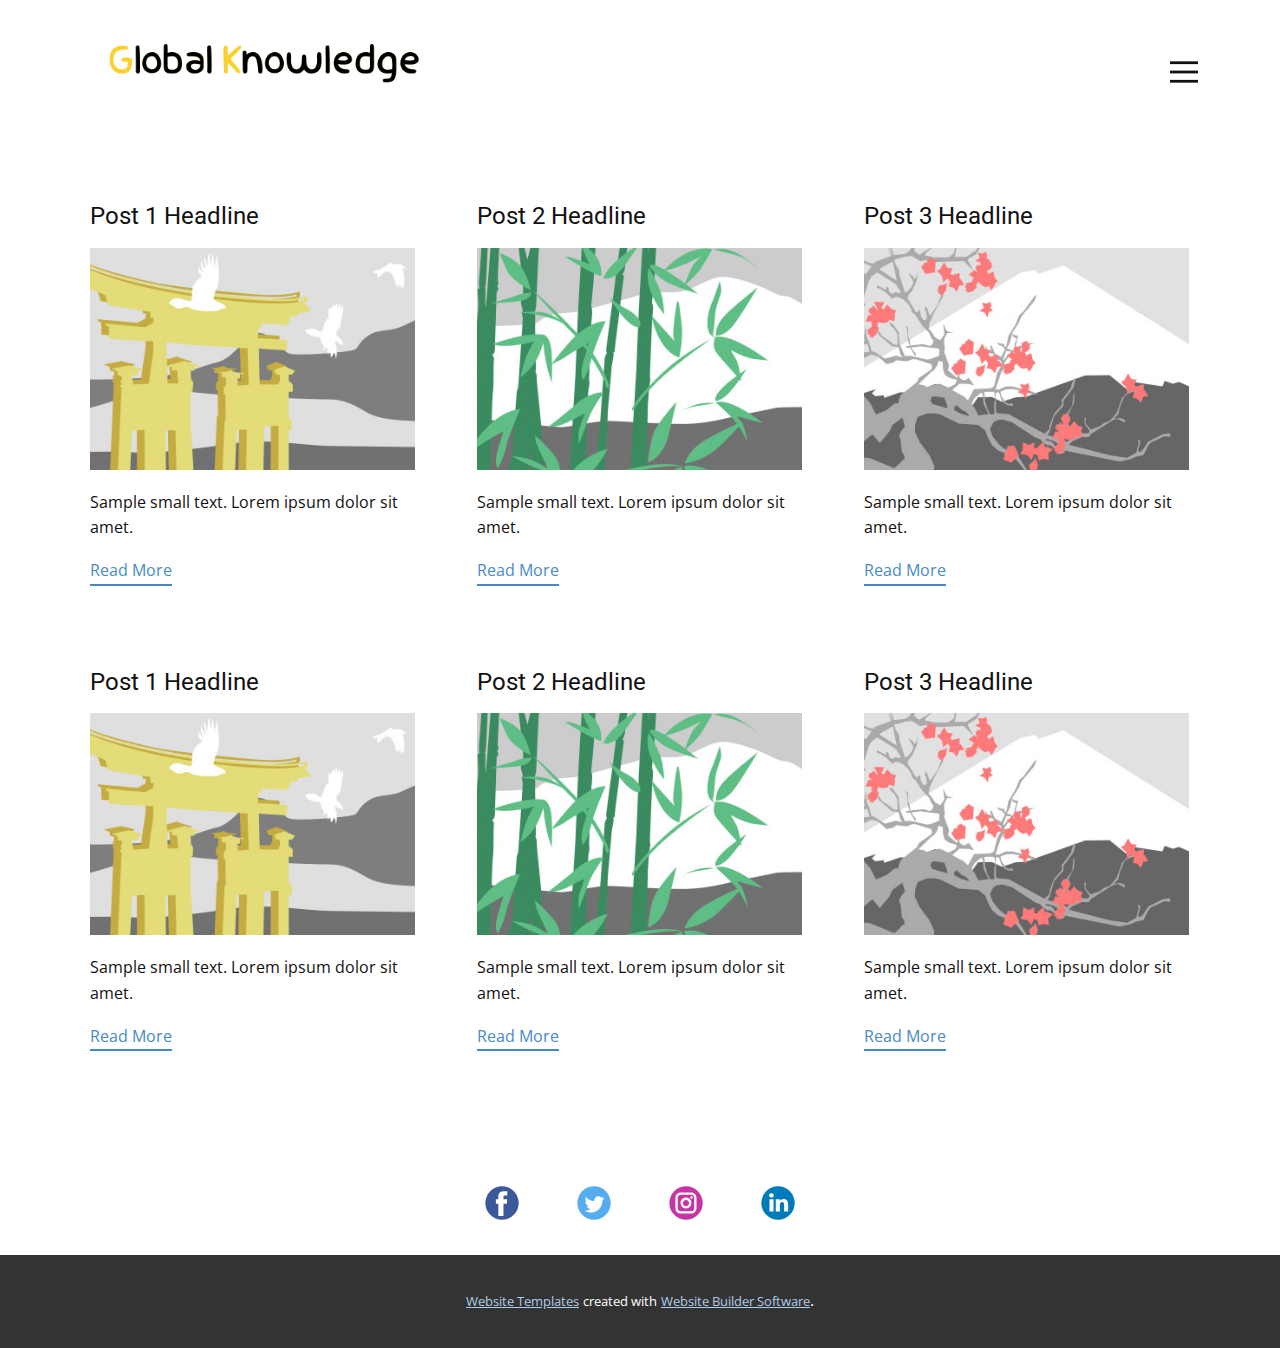
<file: blog/blog.html>
<html style="font-size: 16px;"><head>
    <meta name="viewport" content="width=device-width, initial-scale=1.0">
    <meta charset="utf-8">
    <meta name="keywords" content="">
    <meta name="description" content="">
    <meta name="page_type" content="np-template-header-footer-from-plugin">
    <title>Blog Template</title>
    <link rel="stylesheet" href="../nicepage.css" media="screen">
<link rel="stylesheet" href="../Blog-Template.css" media="screen">
    <script class="u-script" type="text/javascript" src="../jquery.js" defer=""></script>
    <script class="u-script" type="text/javascript" src="../nicepage.js" defer=""></script>
    <meta name="generator" content="Nicepage 4.6.5, nicepage.com">
    <link id="u-theme-google-font" rel="stylesheet" href="https://fonts.googleapis.com/css?family=Roboto:100,100i,300,300i,400,400i,500,500i,700,700i,900,900i|Open+Sans:300,300i,400,400i,500,500i,600,600i,700,700i,800,800i">
    
    
    <script type="application/ld+json">{
		"@context": "http://schema.org",
		"@type": "Organization",
		"name": "",
		"logo": "images/Untitled-1.png",
		"sameAs": []
}</script>
    <meta name="theme-color" content="#478ac9">
  </head>
  <body class="u-body u-xl-mode"><header class="u-clearfix u-header u-header" id="sec-8f5a"><div class="u-clearfix u-sheet u-sheet-1">
        <a href="https://nicepage.com" class="u-image u-logo u-image-1" data-image-width="1080" data-image-height="1080">
          <img src="../images/Untitled-1.png" class="u-logo-image u-logo-image-1">
        </a>
        <nav class="u-align-left u-menu u-menu-dropdown u-nav-spacing-25 u-offcanvas u-menu-1" data-responsive-from="XL">
          <div class="menu-collapse">
            <a class="u-button-style u-nav-link" href="#" style="padding: 6px 12px; font-size: calc(1em + 12px);">
              <svg class="u-svg-link" preserveAspectRatio="xMidYMin slice" viewBox="0 0 302 302" style=""><use xmlns:xlink="http://www.w3.org/1999/xlink" xlink:href="#svg-7b92"></use></svg>
              <svg xmlns="http://www.w3.org/2000/svg" xmlns:xlink="http://www.w3.org/1999/xlink" version="1.1" id="svg-7b92" x="0px" y="0px" viewBox="0 0 302 302" style="enable-background:new 0 0 302 302;" xml:space="preserve" class="u-svg-content"><g><rect y="36" width="302" height="30"></rect><rect y="236" width="302" height="30"></rect><rect y="136" width="302" height="30"></rect>
</g><g></g><g></g><g></g><g></g><g></g><g></g><g></g><g></g><g></g><g></g><g></g><g></g><g></g><g></g><g></g></svg>
            </a>
          </div>
          <div class="u-custom-menu u-nav-container">
            <ul class="u-nav u-spacing-30 u-unstyled u-nav-1"><li class="u-nav-item"><a class="u-border-2 u-border-active-palette-1-base u-border-hover-palette-1-base u-border-no-left u-border-no-right u-border-no-top u-button-style u-nav-link u-text-active-palette-1-base u-text-grey-90 u-text-hover-grey-90" href="../Home.html" style="padding: 10px 0px;">Home</a>
</li><li class="u-nav-item"><a class="u-border-2 u-border-active-palette-1-base u-border-hover-palette-1-base u-border-no-left u-border-no-right u-border-no-top u-button-style u-nav-link u-text-active-palette-1-base u-text-grey-90 u-text-hover-grey-90" href="../About.html" style="padding: 10px 0px;">About</a>
</li><li class="u-nav-item"><a class="u-border-2 u-border-active-palette-1-base u-border-hover-palette-1-base u-border-no-left u-border-no-right u-border-no-top u-button-style u-nav-link u-text-active-palette-1-base u-text-grey-90 u-text-hover-grey-90" href="../Contact-us.html" style="padding: 10px 0px;">Contact-us</a>
</li></ul>
          </div>
          <div class="u-custom-menu u-nav-container-collapse">
            <div class="u-align-center u-black u-container-style u-inner-container-layout u-opacity u-opacity-95 u-sidenav">
              <div class="u-inner-container-layout u-sidenav-overflow">
                <div class="u-menu-close"></div>
                <ul class="u-align-center u-nav u-popupmenu-items u-unstyled u-nav-2"><li class="u-nav-item"><a class="u-button-style u-nav-link" href="../Home.html" style="padding: 10px 0px;">Home</a>
</li><li class="u-nav-item"><a class="u-button-style u-nav-link" href="../About.html" style="padding: 10px 0px;">About</a>
</li><li class="u-nav-item"><a class="u-button-style u-nav-link" href="../Contact-us.html" style="padding: 10px 0px;">Contact-us</a>
</li></ul>
              </div>
            </div>
            <div class="u-black u-menu-overlay u-opacity u-opacity-70"></div>
          </div>
        </nav>
      </div></header>
    <section class="u-clearfix u-section-1" id="sec-2016">
      <div class="u-clearfix u-sheet u-valign-middle u-sheet-1"><!--blog--><!--blog_options_json--><!--{"type":"Recent","source":"","tags":"","count":""}--><!--/blog_options_json-->
        <div class="u-blog u-expanded-width u-repeater u-repeater-1"><!--blog_post-->
          <div class="u-blog-post u-container-style u-repeater-item u-white u-repeater-item-1">
            <div class="u-container-layout u-similar-container u-valign-top u-container-layout-1"><!--blog_post_header-->
              <h4 class="u-blog-control u-text u-text-1">
                <a class="u-post-header-link" href="../blog/post-5.html"><!--blog_post_header_content-->Post 1 Headline<!--/blog_post_header_content--></a>
              </h4><!--/blog_post_header--><!--blog_post_image-->
              <a class="u-post-header-link" href="../blog/post-5.html"><img alt="" class="u-blog-control u-expanded-width u-image u-image-default u-image-1" src="[data-uri]"></a><!--/blog_post_image--><!--blog_post_content-->
              <div class="u-blog-control u-post-content u-text u-text-2 fr-view">Sample small text. Lorem ipsum dolor sit amet.</div><!--/blog_post_content--><!--blog_post_readmore-->
              <a href="../blog/post-5.html" class="u-blog-control u-border-2 u-border-palette-1-base u-btn u-btn-rectangle u-button-style u-none u-btn-1"><!--blog_post_readmore_content--><!--options_json--><!--{"content":"","defaultValue":"Read More"}--><!--/options_json-->Read More<!--/blog_post_readmore_content--></a><!--/blog_post_readmore-->
            </div>
          </div><div class="u-blog-post u-container-style u-repeater-item u-video-cover u-white">
            <div class="u-container-layout u-similar-container u-valign-top u-container-layout-2"><!--blog_post_header-->
              <h4 class="u-blog-control u-text u-text-3">
                <a class="u-post-header-link" href="../blog/post-4.html"><!--blog_post_header_content-->Post 2 Headline<!--/blog_post_header_content--></a>
              </h4><!--/blog_post_header--><!--blog_post_image-->
              <a class="u-post-header-link" href="../blog/post-4.html"><img alt="" class="u-blog-control u-expanded-width u-image u-image-default u-image-2" src="[data-uri]"></a><!--/blog_post_image--><!--blog_post_content-->
              <div class="u-blog-control u-post-content u-text u-text-4 fr-view">Sample small text. Lorem ipsum dolor sit amet.</div><!--/blog_post_content--><!--blog_post_readmore-->
              <a href="../blog/post-4.html" class="u-blog-control u-border-2 u-border-palette-1-base u-btn u-btn-rectangle u-button-style u-none u-btn-2"><!--blog_post_readmore_content--><!--options_json--><!--{"content":"","defaultValue":"Read More"}--><!--/options_json-->Read More<!--/blog_post_readmore_content--></a><!--/blog_post_readmore-->
            </div>
          </div><div class="u-blog-post u-container-style u-repeater-item u-video-cover u-white">
            <div class="u-container-layout u-similar-container u-valign-top u-container-layout-3"><!--blog_post_header-->
              <h4 class="u-blog-control u-text u-text-5">
                <a class="u-post-header-link" href="../blog/post-3.html"><!--blog_post_header_content-->Post 3 Headline<!--/blog_post_header_content--></a>
              </h4><!--/blog_post_header--><!--blog_post_image-->
              <a class="u-post-header-link" href="../blog/post-3.html"><img alt="" class="u-blog-control u-expanded-width u-image u-image-default u-image-3" src="[data-uri]"></a><!--/blog_post_image--><!--blog_post_content-->
              <div class="u-blog-control u-post-content u-text u-text-6 fr-view">Sample small text. Lorem ipsum dolor sit amet.</div><!--/blog_post_content--><!--blog_post_readmore-->
              <a href="../blog/post-3.html" class="u-blog-control u-border-2 u-border-palette-1-base u-btn u-btn-rectangle u-button-style u-none u-btn-3"><!--blog_post_readmore_content--><!--options_json--><!--{"content":"","defaultValue":"Read More"}--><!--/options_json-->Read More<!--/blog_post_readmore_content--></a><!--/blog_post_readmore-->
            </div>
          </div><div class="u-blog-post u-container-style u-repeater-item u-white u-repeater-item-1">
            <div class="u-container-layout u-similar-container u-valign-top u-container-layout-1"><!--blog_post_header-->
              <h4 class="u-blog-control u-text u-text-1">
                <a class="u-post-header-link" href="../blog/post-2.html"><!--blog_post_header_content-->Post 1 Headline<!--/blog_post_header_content--></a>
              </h4><!--/blog_post_header--><!--blog_post_image-->
              <a class="u-post-header-link" href="../blog/post-2.html"><img alt="" class="u-blog-control u-expanded-width u-image u-image-default u-image-1" src="[data-uri]"></a><!--/blog_post_image--><!--blog_post_content-->
              <div class="u-blog-control u-post-content u-text u-text-2 fr-view">Sample small text. Lorem ipsum dolor sit amet.</div><!--/blog_post_content--><!--blog_post_readmore-->
              <a href="../blog/post-2.html" class="u-blog-control u-border-2 u-border-palette-1-base u-btn u-btn-rectangle u-button-style u-none u-btn-1"><!--blog_post_readmore_content--><!--options_json--><!--{"content":"","defaultValue":"Read More"}--><!--/options_json-->Read More<!--/blog_post_readmore_content--></a><!--/blog_post_readmore-->
            </div>
          </div><div class="u-blog-post u-container-style u-repeater-item u-video-cover u-white">
            <div class="u-container-layout u-similar-container u-valign-top u-container-layout-2"><!--blog_post_header-->
              <h4 class="u-blog-control u-text u-text-3">
                <a class="u-post-header-link" href="../blog/post-1.html"><!--blog_post_header_content-->Post 2 Headline<!--/blog_post_header_content--></a>
              </h4><!--/blog_post_header--><!--blog_post_image-->
              <a class="u-post-header-link" href="../blog/post-1.html"><img alt="" class="u-blog-control u-expanded-width u-image u-image-default u-image-2" src="[data-uri]"></a><!--/blog_post_image--><!--blog_post_content-->
              <div class="u-blog-control u-post-content u-text u-text-4 fr-view">Sample small text. Lorem ipsum dolor sit amet.</div><!--/blog_post_content--><!--blog_post_readmore-->
              <a href="../blog/post-1.html" class="u-blog-control u-border-2 u-border-palette-1-base u-btn u-btn-rectangle u-button-style u-none u-btn-2"><!--blog_post_readmore_content--><!--options_json--><!--{"content":"","defaultValue":"Read More"}--><!--/options_json-->Read More<!--/blog_post_readmore_content--></a><!--/blog_post_readmore-->
            </div>
          </div><div class="u-blog-post u-container-style u-repeater-item u-video-cover u-white">
            <div class="u-container-layout u-similar-container u-valign-top u-container-layout-3"><!--blog_post_header-->
              <h4 class="u-blog-control u-text u-text-5">
                <a class="u-post-header-link" href="../blog/post.html"><!--blog_post_header_content-->Post 3 Headline<!--/blog_post_header_content--></a>
              </h4><!--/blog_post_header--><!--blog_post_image-->
              <a class="u-post-header-link" href="../blog/post.html"><img alt="" class="u-blog-control u-expanded-width u-image u-image-default u-image-3" src="[data-uri]"></a><!--/blog_post_image--><!--blog_post_content-->
              <div class="u-blog-control u-post-content u-text u-text-6 fr-view">Sample small text. Lorem ipsum dolor sit amet.</div><!--/blog_post_content--><!--blog_post_readmore-->
              <a href="../blog/post.html" class="u-blog-control u-border-2 u-border-palette-1-base u-btn u-btn-rectangle u-button-style u-none u-btn-3"><!--blog_post_readmore_content--><!--options_json--><!--{"content":"","defaultValue":"Read More"}--><!--/options_json-->Read More<!--/blog_post_readmore_content--></a><!--/blog_post_readmore-->
            </div>
          </div><!--/blog_post--><!--blog_post-->
          <!--/blog_post--><!--blog_post-->
          <!--/blog_post-->
        </div><!--/blog-->
      </div>
    </section>
    
    
    <footer class="u-clearfix u-footer" id="sec-1fca"><div class="u-clearfix u-sheet u-sheet-1">
        <div class="u-align-left u-social-icons u-spacing-58 u-social-icons-1">
          <a class="u-social-url" title="facebook" target="_blank" href=""><span class="u-icon u-social-facebook u-social-icon u-icon-1"><svg class="u-svg-link" preserveAspectRatio="xMidYMin slice" viewBox="0 0 112 112" style=""><use xmlns:xlink="http://www.w3.org/1999/xlink" xlink:href="#svg-b3e7"></use></svg><svg class="u-svg-content" viewBox="0 0 112 112" x="0" y="0" id="svg-b3e7"><circle fill="currentColor" cx="56.1" cy="56.1" r="55"></circle><path fill="#FFFFFF" d="M73.5,31.6h-9.1c-1.4,0-3.6,0.8-3.6,3.9v8.5h12.6L72,58.3H60.8v40.8H43.9V58.3h-8V43.9h8v-9.2
            c0-6.7,3.1-17,17-17h12.5v13.9H73.5z"></path></svg></span>
          </a>
          <a class="u-social-url" title="twitter" target="_blank" href=""><span class="u-icon u-social-icon u-social-twitter u-icon-2"><svg class="u-svg-link" preserveAspectRatio="xMidYMin slice" viewBox="0 0 112 112" style=""><use xmlns:xlink="http://www.w3.org/1999/xlink" xlink:href="#svg-cb92"></use></svg><svg class="u-svg-content" viewBox="0 0 112 112" x="0" y="0" id="svg-cb92"><circle fill="currentColor" class="st0" cx="56.1" cy="56.1" r="55"></circle><path fill="#FFFFFF" d="M83.8,47.3c0,0.6,0,1.2,0,1.7c0,17.7-13.5,38.2-38.2,38.2C38,87.2,31,85,25,81.2c1,0.1,2.1,0.2,3.2,0.2
            c6.3,0,12.1-2.1,16.7-5.7c-5.9-0.1-10.8-4-12.5-9.3c0.8,0.2,1.7,0.2,2.5,0.2c1.2,0,2.4-0.2,3.5-0.5c-6.1-1.2-10.8-6.7-10.8-13.1
            c0-0.1,0-0.1,0-0.2c1.8,1,3.9,1.6,6.1,1.7c-3.6-2.4-6-6.5-6-11.2c0-2.5,0.7-4.8,1.8-6.7c6.6,8.1,16.5,13.5,27.6,14
            c-0.2-1-0.3-2-0.3-3.1c0-7.4,6-13.4,13.4-13.4c3.9,0,7.3,1.6,9.8,4.2c3.1-0.6,5.9-1.7,8.5-3.3c-1,3.1-3.1,5.8-5.9,7.4
            c2.7-0.3,5.3-1,7.7-2.1C88.7,43,86.4,45.4,83.8,47.3z"></path></svg></span>
          </a>
          <a class="u-social-url" title="instagram" target="_blank" href=""><span class="u-icon u-social-icon u-social-instagram u-icon-3"><svg class="u-svg-link" preserveAspectRatio="xMidYMin slice" viewBox="0 0 112 112" style=""><use xmlns:xlink="http://www.w3.org/1999/xlink" xlink:href="#svg-07c6"></use></svg><svg class="u-svg-content" viewBox="0 0 112 112" x="0" y="0" id="svg-07c6"><circle fill="currentColor" cx="56.1" cy="56.1" r="55"></circle><path fill="#FFFFFF" d="M55.9,38.2c-9.9,0-17.9,8-17.9,17.9C38,66,46,74,55.9,74c9.9,0,17.9-8,17.9-17.9C73.8,46.2,65.8,38.2,55.9,38.2
            z M55.9,66.4c-5.7,0-10.3-4.6-10.3-10.3c-0.1-5.7,4.6-10.3,10.3-10.3c5.7,0,10.3,4.6,10.3,10.3C66.2,61.8,61.6,66.4,55.9,66.4z"></path><path fill="#FFFFFF" d="M74.3,33.5c-2.3,0-4.2,1.9-4.2,4.2s1.9,4.2,4.2,4.2s4.2-1.9,4.2-4.2S76.6,33.5,74.3,33.5z"></path><path fill="#FFFFFF" d="M73.1,21.3H38.6c-9.7,0-17.5,7.9-17.5,17.5v34.5c0,9.7,7.9,17.6,17.5,17.6h34.5c9.7,0,17.5-7.9,17.5-17.5V38.8
            C90.6,29.1,82.7,21.3,73.1,21.3z M83,73.3c0,5.5-4.5,9.9-9.9,9.9H38.6c-5.5,0-9.9-4.5-9.9-9.9V38.8c0-5.5,4.5-9.9,9.9-9.9h34.5
            c5.5,0,9.9,4.5,9.9,9.9V73.3z"></path></svg></span>
          </a>
          <a class="u-social-url" title="linkedin" target="_blank" href=""><span class="u-icon u-social-icon u-social-linkedin u-icon-4"><svg class="u-svg-link" preserveAspectRatio="xMidYMin slice" viewBox="0 0 112 112" style=""><use xmlns:xlink="http://www.w3.org/1999/xlink" xlink:href="#svg-72b3"></use></svg><svg class="u-svg-content" viewBox="0 0 112 112" x="0" y="0" id="svg-72b3"><circle fill="currentColor" cx="56.1" cy="56.1" r="55"></circle><path fill="#FFFFFF" d="M41.3,83.7H27.9V43.4h13.4V83.7z M34.6,37.9L34.6,37.9c-4.6,0-7.5-3.1-7.5-7c0-4,3-7,7.6-7s7.4,3,7.5,7
            C42.2,34.8,39.2,37.9,34.6,37.9z M89.6,83.7H76.2V62.2c0-5.4-1.9-9.1-6.8-9.1c-3.7,0-5.9,2.5-6.9,4.9c-0.4,0.9-0.4,2.1-0.4,3.3v22.5
            H48.7c0,0,0.2-36.5,0-40.3h13.4v5.7c1.8-2.7,5-6.7,12.1-6.7c8.8,0,15.4,5.8,15.4,18.1V83.7z"></path></svg></span>
          </a>
        </div>
      </div></footer>
    <section class="u-backlink u-clearfix u-grey-80">
      <a class="u-link" href="https://nicepage.com/website-templates" target="_blank">
        <span>Website Templates</span>
      </a>
      <p class="u-text">
        <span>created with</span>
      </p>
      <a class="u-link" href="" target="_blank">
        <span>Website Builder Software</span>
      </a>. 
    </section>
  
</body></html>
</file>
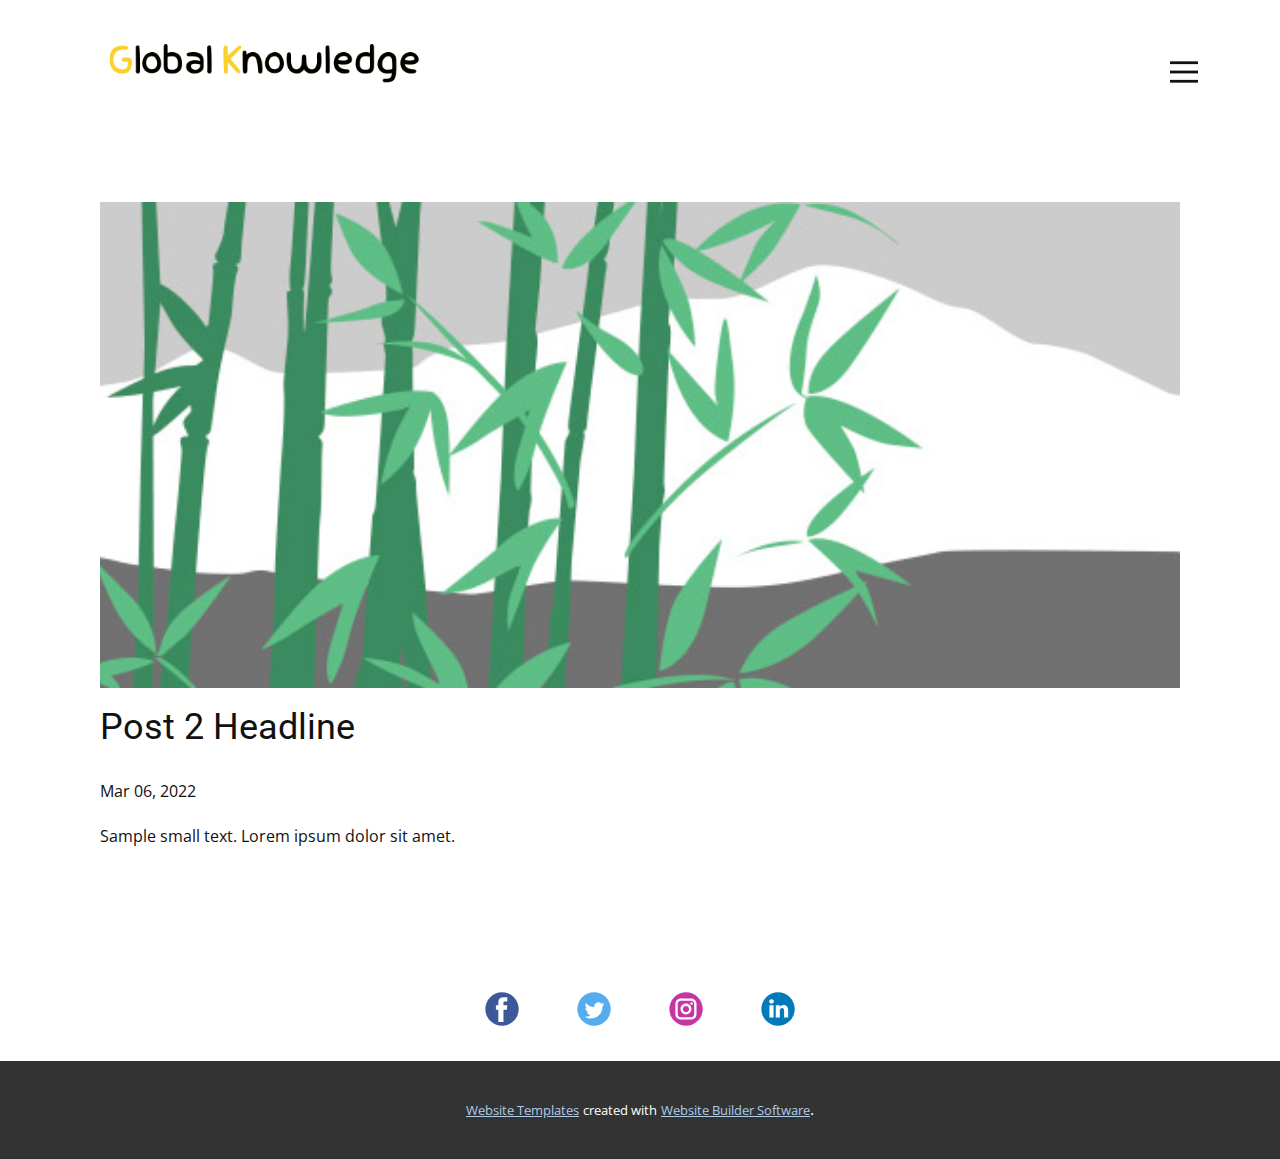
<file: blog/post-1.html>
<!doctype html>
<html style="font-size: 16px;"><head>
    <meta name="viewport" content="width=device-width, initial-scale=1.0">
    <meta charset="utf-8">
    <meta name="keywords" content="Post 1 Headline">
    <meta name="description" content="">
    <meta name="page_type" content="np-template-header-footer-from-plugin">
    <title>Post 2 Headline</title>
    <link rel="stylesheet" href="../nicepage.css" media="screen">
<link rel="stylesheet" href="../Post-Template.css" media="screen">
    <script class="u-script" type="text/javascript" src="../jquery.js" defer=""></script>
    <script class="u-script" type="text/javascript" src="../nicepage.js" defer=""></script>
    <meta name="generator" content="Nicepage 4.6.5, nicepage.com">
    <link id="u-theme-google-font" rel="stylesheet" href="https://fonts.googleapis.com/css?family=Roboto:100,100i,300,300i,400,400i,500,500i,700,700i,900,900i|Open+Sans:300,300i,400,400i,500,500i,600,600i,700,700i,800,800i">
    
    
    <script type="application/ld+json">{
		"@context": "http://schema.org",
		"@type": "Organization",
		"name": "",
		"logo": "images/Untitled-1.png",
		"sameAs": []
}</script>
    <meta name="theme-color" content="#478ac9">
  </head>
  <body class="u-body u-xl-mode"><header class="u-clearfix u-header u-header" id="sec-8f5a"><div class="u-clearfix u-sheet u-sheet-1">
        <a href="https://nicepage.com" class="u-image u-logo u-image-1" data-image-width="1080" data-image-height="1080">
          <img src="../images/Untitled-1.png" class="u-logo-image u-logo-image-1">
        </a>
        <nav class="u-align-left u-menu u-menu-dropdown u-nav-spacing-25 u-offcanvas u-menu-1" data-responsive-from="XL">
          <div class="menu-collapse">
            <a class="u-button-style u-nav-link" href="#" style="padding: 6px 12px; font-size: calc(1em + 12px);">
              <svg class="u-svg-link" preserveAspectRatio="xMidYMin slice" viewBox="0 0 302 302" style=""><use xmlns:xlink="http://www.w3.org/1999/xlink" xlink:href="#svg-7b92"></use></svg>
              <svg xmlns="http://www.w3.org/2000/svg" xmlns:xlink="http://www.w3.org/1999/xlink" version="1.1" id="svg-7b92" x="0px" y="0px" viewBox="0 0 302 302" style="enable-background:new 0 0 302 302;" xml:space="preserve" class="u-svg-content"><g><rect y="36" width="302" height="30"></rect><rect y="236" width="302" height="30"></rect><rect y="136" width="302" height="30"></rect>
</g><g></g><g></g><g></g><g></g><g></g><g></g><g></g><g></g><g></g><g></g><g></g><g></g><g></g><g></g><g></g></svg>
            </a>
          </div>
          <div class="u-custom-menu u-nav-container">
            <ul class="u-nav u-spacing-30 u-unstyled u-nav-1"><li class="u-nav-item"><a class="u-border-2 u-border-active-palette-1-base u-border-hover-palette-1-base u-border-no-left u-border-no-right u-border-no-top u-button-style u-nav-link u-text-active-palette-1-base u-text-grey-90 u-text-hover-grey-90" href="../Home.html" style="padding: 10px 0px;">Home</a>
</li><li class="u-nav-item"><a class="u-border-2 u-border-active-palette-1-base u-border-hover-palette-1-base u-border-no-left u-border-no-right u-border-no-top u-button-style u-nav-link u-text-active-palette-1-base u-text-grey-90 u-text-hover-grey-90" href="../About.html" style="padding: 10px 0px;">About</a>
</li><li class="u-nav-item"><a class="u-border-2 u-border-active-palette-1-base u-border-hover-palette-1-base u-border-no-left u-border-no-right u-border-no-top u-button-style u-nav-link u-text-active-palette-1-base u-text-grey-90 u-text-hover-grey-90" href="../Contact-us.html" style="padding: 10px 0px;">Contact-us</a>
</li></ul>
          </div>
          <div class="u-custom-menu u-nav-container-collapse">
            <div class="u-align-center u-black u-container-style u-inner-container-layout u-opacity u-opacity-95 u-sidenav">
              <div class="u-inner-container-layout u-sidenav-overflow">
                <div class="u-menu-close"></div>
                <ul class="u-align-center u-nav u-popupmenu-items u-unstyled u-nav-2"><li class="u-nav-item"><a class="u-button-style u-nav-link" href="../Home.html" style="padding: 10px 0px;">Home</a>
</li><li class="u-nav-item"><a class="u-button-style u-nav-link" href="../About.html" style="padding: 10px 0px;">About</a>
</li><li class="u-nav-item"><a class="u-button-style u-nav-link" href="../Contact-us.html" style="padding: 10px 0px;">Contact-us</a>
</li></ul>
              </div>
            </div>
            <div class="u-black u-menu-overlay u-opacity u-opacity-70"></div>
          </div>
        </nav>
      </div></header>
    <section class="u-align-center u-clearfix u-section-1" id="sec-7d4f">
      <div class="u-clearfix u-sheet u-valign-middle-md u-valign-middle-sm u-valign-middle-xs u-sheet-1"><!--post_details--><!--post_details_options_json--><!--{"source":""}--><!--/post_details_options_json--><!--blog_post-->
        <div class="u-container-style u-expanded-width u-post-details u-post-details-1">
          <div class="u-container-layout u-valign-middle u-container-layout-1"><!--blog_post_image-->
            <img alt="" class="u-blog-control u-expanded-width u-image u-image-default u-image-1" src="[data-uri]"><!--/blog_post_image--><!--blog_post_header-->
            <h2 class="u-blog-control u-text u-text-1">Post 2 Headline</h2><!--/blog_post_header--><!--blog_post_metadata-->
            <div class="u-blog-control u-metadata u-metadata-1"><!--blog_post_metadata_date-->
              <span class="u-meta-date u-meta-icon">Mar 06, 2022</span><!--/blog_post_metadata_date--><!--blog_post_metadata_category-->
              <!--/blog_post_metadata_category--><!--blog_post_metadata_comments-->
              <!--/blog_post_metadata_comments-->
            </div><!--/blog_post_metadata--><!--blog_post_content-->
            <div class="u-align-justify u-blog-control u-post-content u-text u-text-2 fr-view">
  Sample small text. Lorem ipsum dolor sit amet.
  </div><!--/blog_post_content-->
          </div>
        </div><!--/blog_post--><!--/post_details-->
      </div>
    </section>
    
    
    <footer class="u-clearfix u-footer" id="sec-1fca"><div class="u-clearfix u-sheet u-sheet-1">
        <div class="u-align-left u-social-icons u-spacing-58 u-social-icons-1">
          <a class="u-social-url" title="facebook" target="_blank" href=""><span class="u-icon u-social-facebook u-social-icon u-icon-1"><svg class="u-svg-link" preserveAspectRatio="xMidYMin slice" viewBox="0 0 112 112" style=""><use xmlns:xlink="http://www.w3.org/1999/xlink" xlink:href="#svg-b3e7"></use></svg><svg class="u-svg-content" viewBox="0 0 112 112" x="0" y="0" id="svg-b3e7"><circle fill="currentColor" cx="56.1" cy="56.1" r="55"></circle><path fill="#FFFFFF" d="M73.5,31.6h-9.1c-1.4,0-3.6,0.8-3.6,3.9v8.5h12.6L72,58.3H60.8v40.8H43.9V58.3h-8V43.9h8v-9.2
            c0-6.7,3.1-17,17-17h12.5v13.9H73.5z"></path></svg></span>
          </a>
          <a class="u-social-url" title="twitter" target="_blank" href=""><span class="u-icon u-social-icon u-social-twitter u-icon-2"><svg class="u-svg-link" preserveAspectRatio="xMidYMin slice" viewBox="0 0 112 112" style=""><use xmlns:xlink="http://www.w3.org/1999/xlink" xlink:href="#svg-cb92"></use></svg><svg class="u-svg-content" viewBox="0 0 112 112" x="0" y="0" id="svg-cb92"><circle fill="currentColor" class="st0" cx="56.1" cy="56.1" r="55"></circle><path fill="#FFFFFF" d="M83.8,47.3c0,0.6,0,1.2,0,1.7c0,17.7-13.5,38.2-38.2,38.2C38,87.2,31,85,25,81.2c1,0.1,2.1,0.2,3.2,0.2
            c6.3,0,12.1-2.1,16.7-5.7c-5.9-0.1-10.8-4-12.5-9.3c0.8,0.2,1.7,0.2,2.5,0.2c1.2,0,2.4-0.2,3.5-0.5c-6.1-1.2-10.8-6.7-10.8-13.1
            c0-0.1,0-0.1,0-0.2c1.8,1,3.9,1.6,6.1,1.7c-3.6-2.4-6-6.5-6-11.2c0-2.5,0.7-4.8,1.8-6.7c6.6,8.1,16.5,13.5,27.6,14
            c-0.2-1-0.3-2-0.3-3.1c0-7.4,6-13.4,13.4-13.4c3.9,0,7.3,1.6,9.8,4.2c3.1-0.6,5.9-1.7,8.5-3.3c-1,3.1-3.1,5.8-5.9,7.4
            c2.7-0.3,5.3-1,7.7-2.1C88.7,43,86.4,45.4,83.8,47.3z"></path></svg></span>
          </a>
          <a class="u-social-url" title="instagram" target="_blank" href=""><span class="u-icon u-social-icon u-social-instagram u-icon-3"><svg class="u-svg-link" preserveAspectRatio="xMidYMin slice" viewBox="0 0 112 112" style=""><use xmlns:xlink="http://www.w3.org/1999/xlink" xlink:href="#svg-07c6"></use></svg><svg class="u-svg-content" viewBox="0 0 112 112" x="0" y="0" id="svg-07c6"><circle fill="currentColor" cx="56.1" cy="56.1" r="55"></circle><path fill="#FFFFFF" d="M55.9,38.2c-9.9,0-17.9,8-17.9,17.9C38,66,46,74,55.9,74c9.9,0,17.9-8,17.9-17.9C73.8,46.2,65.8,38.2,55.9,38.2
            z M55.9,66.4c-5.7,0-10.3-4.6-10.3-10.3c-0.1-5.7,4.6-10.3,10.3-10.3c5.7,0,10.3,4.6,10.3,10.3C66.2,61.8,61.6,66.4,55.9,66.4z"></path><path fill="#FFFFFF" d="M74.3,33.5c-2.3,0-4.2,1.9-4.2,4.2s1.9,4.2,4.2,4.2s4.2-1.9,4.2-4.2S76.6,33.5,74.3,33.5z"></path><path fill="#FFFFFF" d="M73.1,21.3H38.6c-9.7,0-17.5,7.9-17.5,17.5v34.5c0,9.7,7.9,17.6,17.5,17.6h34.5c9.7,0,17.5-7.9,17.5-17.5V38.8
            C90.6,29.1,82.7,21.3,73.1,21.3z M83,73.3c0,5.5-4.5,9.9-9.9,9.9H38.6c-5.5,0-9.9-4.5-9.9-9.9V38.8c0-5.5,4.5-9.9,9.9-9.9h34.5
            c5.5,0,9.9,4.5,9.9,9.9V73.3z"></path></svg></span>
          </a>
          <a class="u-social-url" title="linkedin" target="_blank" href=""><span class="u-icon u-social-icon u-social-linkedin u-icon-4"><svg class="u-svg-link" preserveAspectRatio="xMidYMin slice" viewBox="0 0 112 112" style=""><use xmlns:xlink="http://www.w3.org/1999/xlink" xlink:href="#svg-72b3"></use></svg><svg class="u-svg-content" viewBox="0 0 112 112" x="0" y="0" id="svg-72b3"><circle fill="currentColor" cx="56.1" cy="56.1" r="55"></circle><path fill="#FFFFFF" d="M41.3,83.7H27.9V43.4h13.4V83.7z M34.6,37.9L34.6,37.9c-4.6,0-7.5-3.1-7.5-7c0-4,3-7,7.6-7s7.4,3,7.5,7
            C42.2,34.8,39.2,37.9,34.6,37.9z M89.6,83.7H76.2V62.2c0-5.4-1.9-9.1-6.8-9.1c-3.7,0-5.9,2.5-6.9,4.9c-0.4,0.9-0.4,2.1-0.4,3.3v22.5
            H48.7c0,0,0.2-36.5,0-40.3h13.4v5.7c1.8-2.7,5-6.7,12.1-6.7c8.8,0,15.4,5.8,15.4,18.1V83.7z"></path></svg></span>
          </a>
        </div>
      </div></footer>
    <section class="u-backlink u-clearfix u-grey-80">
      <a class="u-link" href="https://nicepage.com/website-templates" target="_blank">
        <span>Website Templates</span>
      </a>
      <p class="u-text">
        <span>created with</span>
      </p>
      <a class="u-link" href="" target="_blank">
        <span>Website Builder Software</span>
      </a>. 
    </section>
  
</body></html>
</file>
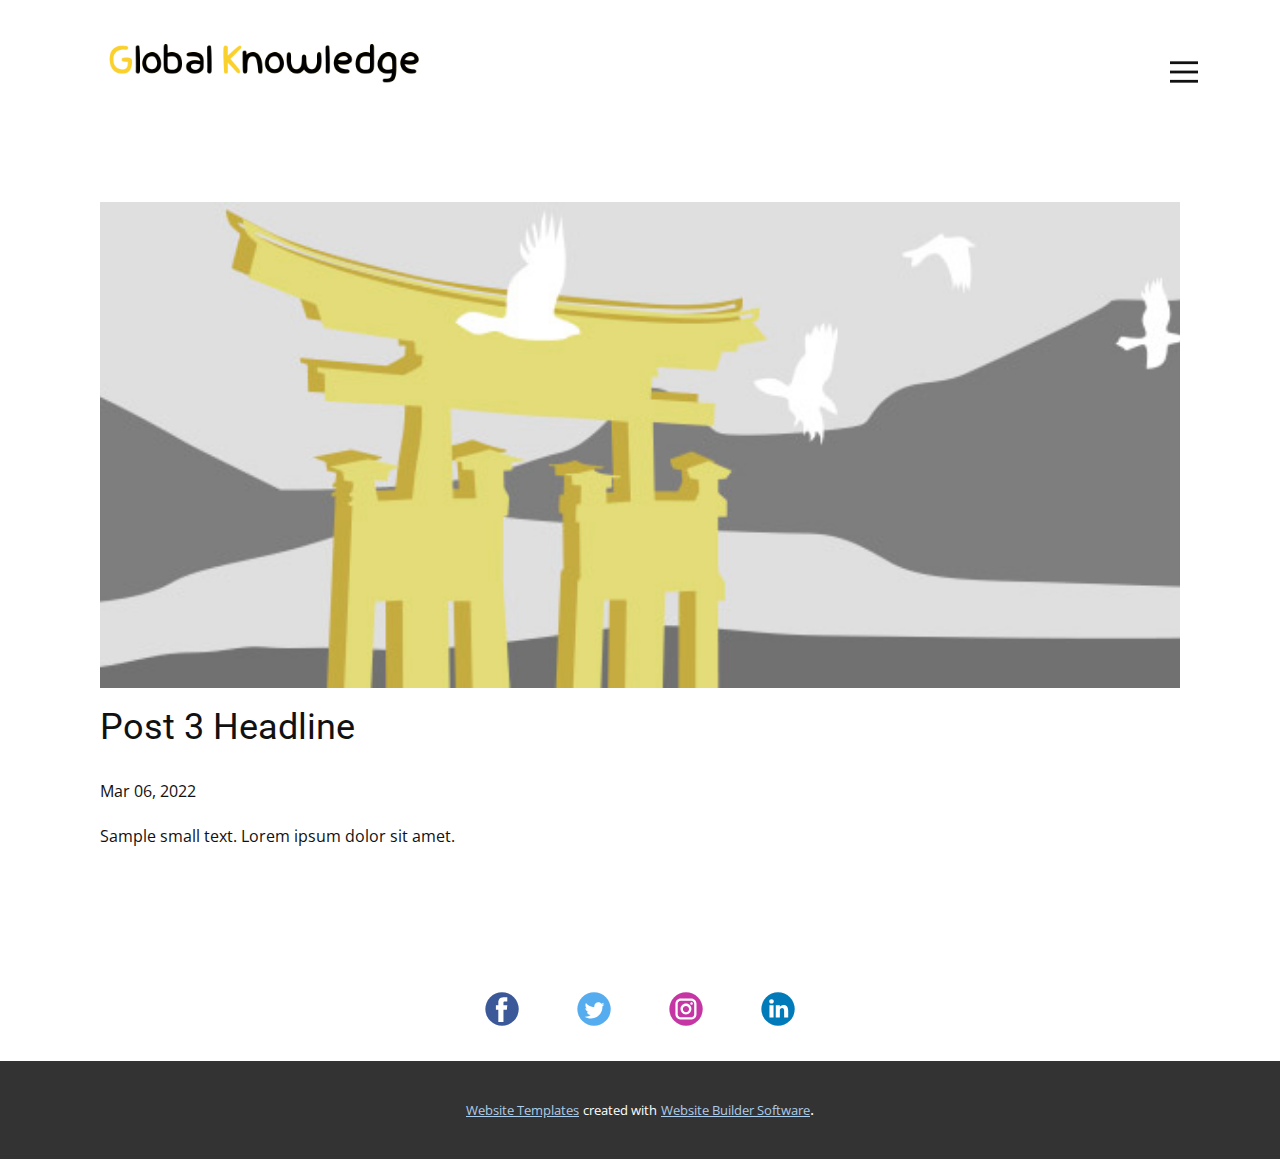
<file: blog/post-2.html>
<!doctype html>
<html style="font-size: 16px;"><head>
    <meta name="viewport" content="width=device-width, initial-scale=1.0">
    <meta charset="utf-8">
    <meta name="keywords" content="Post 1 Headline">
    <meta name="description" content="">
    <meta name="page_type" content="np-template-header-footer-from-plugin">
    <title>Post 3 Headline</title>
    <link rel="stylesheet" href="../nicepage.css" media="screen">
<link rel="stylesheet" href="../Post-Template.css" media="screen">
    <script class="u-script" type="text/javascript" src="../jquery.js" defer=""></script>
    <script class="u-script" type="text/javascript" src="../nicepage.js" defer=""></script>
    <meta name="generator" content="Nicepage 4.6.5, nicepage.com">
    <link id="u-theme-google-font" rel="stylesheet" href="https://fonts.googleapis.com/css?family=Roboto:100,100i,300,300i,400,400i,500,500i,700,700i,900,900i|Open+Sans:300,300i,400,400i,500,500i,600,600i,700,700i,800,800i">
    
    
    <script type="application/ld+json">{
		"@context": "http://schema.org",
		"@type": "Organization",
		"name": "",
		"logo": "images/Untitled-1.png",
		"sameAs": []
}</script>
    <meta name="theme-color" content="#478ac9">
  </head>
  <body class="u-body u-xl-mode"><header class="u-clearfix u-header u-header" id="sec-8f5a"><div class="u-clearfix u-sheet u-sheet-1">
        <a href="https://nicepage.com" class="u-image u-logo u-image-1" data-image-width="1080" data-image-height="1080">
          <img src="../images/Untitled-1.png" class="u-logo-image u-logo-image-1">
        </a>
        <nav class="u-align-left u-menu u-menu-dropdown u-nav-spacing-25 u-offcanvas u-menu-1" data-responsive-from="XL">
          <div class="menu-collapse">
            <a class="u-button-style u-nav-link" href="#" style="padding: 6px 12px; font-size: calc(1em + 12px);">
              <svg class="u-svg-link" preserveAspectRatio="xMidYMin slice" viewBox="0 0 302 302" style=""><use xmlns:xlink="http://www.w3.org/1999/xlink" xlink:href="#svg-7b92"></use></svg>
              <svg xmlns="http://www.w3.org/2000/svg" xmlns:xlink="http://www.w3.org/1999/xlink" version="1.1" id="svg-7b92" x="0px" y="0px" viewBox="0 0 302 302" style="enable-background:new 0 0 302 302;" xml:space="preserve" class="u-svg-content"><g><rect y="36" width="302" height="30"></rect><rect y="236" width="302" height="30"></rect><rect y="136" width="302" height="30"></rect>
</g><g></g><g></g><g></g><g></g><g></g><g></g><g></g><g></g><g></g><g></g><g></g><g></g><g></g><g></g><g></g></svg>
            </a>
          </div>
          <div class="u-custom-menu u-nav-container">
            <ul class="u-nav u-spacing-30 u-unstyled u-nav-1"><li class="u-nav-item"><a class="u-border-2 u-border-active-palette-1-base u-border-hover-palette-1-base u-border-no-left u-border-no-right u-border-no-top u-button-style u-nav-link u-text-active-palette-1-base u-text-grey-90 u-text-hover-grey-90" href="../Home.html" style="padding: 10px 0px;">Home</a>
</li><li class="u-nav-item"><a class="u-border-2 u-border-active-palette-1-base u-border-hover-palette-1-base u-border-no-left u-border-no-right u-border-no-top u-button-style u-nav-link u-text-active-palette-1-base u-text-grey-90 u-text-hover-grey-90" href="../About.html" style="padding: 10px 0px;">About</a>
</li><li class="u-nav-item"><a class="u-border-2 u-border-active-palette-1-base u-border-hover-palette-1-base u-border-no-left u-border-no-right u-border-no-top u-button-style u-nav-link u-text-active-palette-1-base u-text-grey-90 u-text-hover-grey-90" href="../Contact-us.html" style="padding: 10px 0px;">Contact-us</a>
</li></ul>
          </div>
          <div class="u-custom-menu u-nav-container-collapse">
            <div class="u-align-center u-black u-container-style u-inner-container-layout u-opacity u-opacity-95 u-sidenav">
              <div class="u-inner-container-layout u-sidenav-overflow">
                <div class="u-menu-close"></div>
                <ul class="u-align-center u-nav u-popupmenu-items u-unstyled u-nav-2"><li class="u-nav-item"><a class="u-button-style u-nav-link" href="../Home.html" style="padding: 10px 0px;">Home</a>
</li><li class="u-nav-item"><a class="u-button-style u-nav-link" href="../About.html" style="padding: 10px 0px;">About</a>
</li><li class="u-nav-item"><a class="u-button-style u-nav-link" href="../Contact-us.html" style="padding: 10px 0px;">Contact-us</a>
</li></ul>
              </div>
            </div>
            <div class="u-black u-menu-overlay u-opacity u-opacity-70"></div>
          </div>
        </nav>
      </div></header>
    <section class="u-align-center u-clearfix u-section-1" id="sec-7d4f">
      <div class="u-clearfix u-sheet u-valign-middle-md u-valign-middle-sm u-valign-middle-xs u-sheet-1"><!--post_details--><!--post_details_options_json--><!--{"source":""}--><!--/post_details_options_json--><!--blog_post-->
        <div class="u-container-style u-expanded-width u-post-details u-post-details-1">
          <div class="u-container-layout u-valign-middle u-container-layout-1"><!--blog_post_image-->
            <img alt="" class="u-blog-control u-expanded-width u-image u-image-default u-image-1" src="[data-uri]"><!--/blog_post_image--><!--blog_post_header-->
            <h2 class="u-blog-control u-text u-text-1">Post 3 Headline</h2><!--/blog_post_header--><!--blog_post_metadata-->
            <div class="u-blog-control u-metadata u-metadata-1"><!--blog_post_metadata_date-->
              <span class="u-meta-date u-meta-icon">Mar 06, 2022</span><!--/blog_post_metadata_date--><!--blog_post_metadata_category-->
              <!--/blog_post_metadata_category--><!--blog_post_metadata_comments-->
              <!--/blog_post_metadata_comments-->
            </div><!--/blog_post_metadata--><!--blog_post_content-->
            <div class="u-align-justify u-blog-control u-post-content u-text u-text-2 fr-view">
  Sample small text. Lorem ipsum dolor sit amet.
  </div><!--/blog_post_content-->
          </div>
        </div><!--/blog_post--><!--/post_details-->
      </div>
    </section>
    
    
    <footer class="u-clearfix u-footer" id="sec-1fca"><div class="u-clearfix u-sheet u-sheet-1">
        <div class="u-align-left u-social-icons u-spacing-58 u-social-icons-1">
          <a class="u-social-url" title="facebook" target="_blank" href=""><span class="u-icon u-social-facebook u-social-icon u-icon-1"><svg class="u-svg-link" preserveAspectRatio="xMidYMin slice" viewBox="0 0 112 112" style=""><use xmlns:xlink="http://www.w3.org/1999/xlink" xlink:href="#svg-b3e7"></use></svg><svg class="u-svg-content" viewBox="0 0 112 112" x="0" y="0" id="svg-b3e7"><circle fill="currentColor" cx="56.1" cy="56.1" r="55"></circle><path fill="#FFFFFF" d="M73.5,31.6h-9.1c-1.4,0-3.6,0.8-3.6,3.9v8.5h12.6L72,58.3H60.8v40.8H43.9V58.3h-8V43.9h8v-9.2
            c0-6.7,3.1-17,17-17h12.5v13.9H73.5z"></path></svg></span>
          </a>
          <a class="u-social-url" title="twitter" target="_blank" href=""><span class="u-icon u-social-icon u-social-twitter u-icon-2"><svg class="u-svg-link" preserveAspectRatio="xMidYMin slice" viewBox="0 0 112 112" style=""><use xmlns:xlink="http://www.w3.org/1999/xlink" xlink:href="#svg-cb92"></use></svg><svg class="u-svg-content" viewBox="0 0 112 112" x="0" y="0" id="svg-cb92"><circle fill="currentColor" class="st0" cx="56.1" cy="56.1" r="55"></circle><path fill="#FFFFFF" d="M83.8,47.3c0,0.6,0,1.2,0,1.7c0,17.7-13.5,38.2-38.2,38.2C38,87.2,31,85,25,81.2c1,0.1,2.1,0.2,3.2,0.2
            c6.3,0,12.1-2.1,16.7-5.7c-5.9-0.1-10.8-4-12.5-9.3c0.8,0.2,1.7,0.2,2.5,0.2c1.2,0,2.4-0.2,3.5-0.5c-6.1-1.2-10.8-6.7-10.8-13.1
            c0-0.1,0-0.1,0-0.2c1.8,1,3.9,1.6,6.1,1.7c-3.6-2.4-6-6.5-6-11.2c0-2.5,0.7-4.8,1.8-6.7c6.6,8.1,16.5,13.5,27.6,14
            c-0.2-1-0.3-2-0.3-3.1c0-7.4,6-13.4,13.4-13.4c3.9,0,7.3,1.6,9.8,4.2c3.1-0.6,5.9-1.7,8.5-3.3c-1,3.1-3.1,5.8-5.9,7.4
            c2.7-0.3,5.3-1,7.7-2.1C88.7,43,86.4,45.4,83.8,47.3z"></path></svg></span>
          </a>
          <a class="u-social-url" title="instagram" target="_blank" href=""><span class="u-icon u-social-icon u-social-instagram u-icon-3"><svg class="u-svg-link" preserveAspectRatio="xMidYMin slice" viewBox="0 0 112 112" style=""><use xmlns:xlink="http://www.w3.org/1999/xlink" xlink:href="#svg-07c6"></use></svg><svg class="u-svg-content" viewBox="0 0 112 112" x="0" y="0" id="svg-07c6"><circle fill="currentColor" cx="56.1" cy="56.1" r="55"></circle><path fill="#FFFFFF" d="M55.9,38.2c-9.9,0-17.9,8-17.9,17.9C38,66,46,74,55.9,74c9.9,0,17.9-8,17.9-17.9C73.8,46.2,65.8,38.2,55.9,38.2
            z M55.9,66.4c-5.7,0-10.3-4.6-10.3-10.3c-0.1-5.7,4.6-10.3,10.3-10.3c5.7,0,10.3,4.6,10.3,10.3C66.2,61.8,61.6,66.4,55.9,66.4z"></path><path fill="#FFFFFF" d="M74.3,33.5c-2.3,0-4.2,1.9-4.2,4.2s1.9,4.2,4.2,4.2s4.2-1.9,4.2-4.2S76.6,33.5,74.3,33.5z"></path><path fill="#FFFFFF" d="M73.1,21.3H38.6c-9.7,0-17.5,7.9-17.5,17.5v34.5c0,9.7,7.9,17.6,17.5,17.6h34.5c9.7,0,17.5-7.9,17.5-17.5V38.8
            C90.6,29.1,82.7,21.3,73.1,21.3z M83,73.3c0,5.5-4.5,9.9-9.9,9.9H38.6c-5.5,0-9.9-4.5-9.9-9.9V38.8c0-5.5,4.5-9.9,9.9-9.9h34.5
            c5.5,0,9.9,4.5,9.9,9.9V73.3z"></path></svg></span>
          </a>
          <a class="u-social-url" title="linkedin" target="_blank" href=""><span class="u-icon u-social-icon u-social-linkedin u-icon-4"><svg class="u-svg-link" preserveAspectRatio="xMidYMin slice" viewBox="0 0 112 112" style=""><use xmlns:xlink="http://www.w3.org/1999/xlink" xlink:href="#svg-72b3"></use></svg><svg class="u-svg-content" viewBox="0 0 112 112" x="0" y="0" id="svg-72b3"><circle fill="currentColor" cx="56.1" cy="56.1" r="55"></circle><path fill="#FFFFFF" d="M41.3,83.7H27.9V43.4h13.4V83.7z M34.6,37.9L34.6,37.9c-4.6,0-7.5-3.1-7.5-7c0-4,3-7,7.6-7s7.4,3,7.5,7
            C42.2,34.8,39.2,37.9,34.6,37.9z M89.6,83.7H76.2V62.2c0-5.4-1.9-9.1-6.8-9.1c-3.7,0-5.9,2.5-6.9,4.9c-0.4,0.9-0.4,2.1-0.4,3.3v22.5
            H48.7c0,0,0.2-36.5,0-40.3h13.4v5.7c1.8-2.7,5-6.7,12.1-6.7c8.8,0,15.4,5.8,15.4,18.1V83.7z"></path></svg></span>
          </a>
        </div>
      </div></footer>
    <section class="u-backlink u-clearfix u-grey-80">
      <a class="u-link" href="https://nicepage.com/website-templates" target="_blank">
        <span>Website Templates</span>
      </a>
      <p class="u-text">
        <span>created with</span>
      </p>
      <a class="u-link" href="" target="_blank">
        <span>Website Builder Software</span>
      </a>. 
    </section>
  
</body></html>
</file>
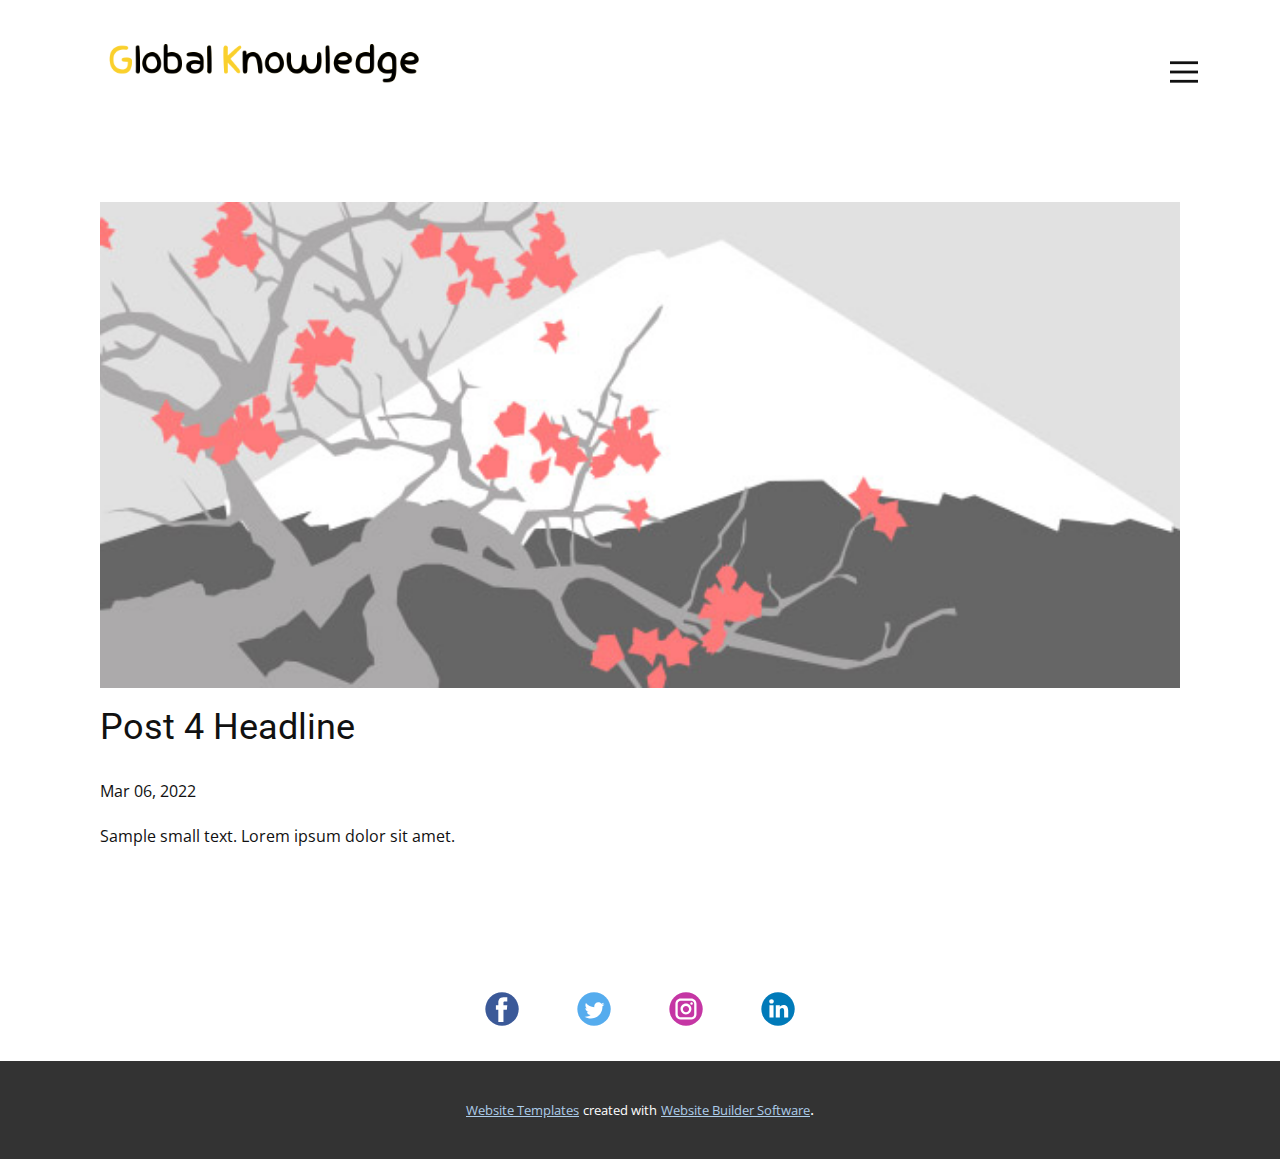
<file: blog/post-3.html>
<!doctype html>
<html style="font-size: 16px;"><head>
    <meta name="viewport" content="width=device-width, initial-scale=1.0">
    <meta charset="utf-8">
    <meta name="keywords" content="Post 1 Headline">
    <meta name="description" content="">
    <meta name="page_type" content="np-template-header-footer-from-plugin">
    <title>Post 4 Headline</title>
    <link rel="stylesheet" href="../nicepage.css" media="screen">
<link rel="stylesheet" href="../Post-Template.css" media="screen">
    <script class="u-script" type="text/javascript" src="../jquery.js" defer=""></script>
    <script class="u-script" type="text/javascript" src="../nicepage.js" defer=""></script>
    <meta name="generator" content="Nicepage 4.6.5, nicepage.com">
    <link id="u-theme-google-font" rel="stylesheet" href="https://fonts.googleapis.com/css?family=Roboto:100,100i,300,300i,400,400i,500,500i,700,700i,900,900i|Open+Sans:300,300i,400,400i,500,500i,600,600i,700,700i,800,800i">
    
    
    <script type="application/ld+json">{
		"@context": "http://schema.org",
		"@type": "Organization",
		"name": "",
		"logo": "images/Untitled-1.png",
		"sameAs": []
}</script>
    <meta name="theme-color" content="#478ac9">
  </head>
  <body class="u-body u-xl-mode"><header class="u-clearfix u-header u-header" id="sec-8f5a"><div class="u-clearfix u-sheet u-sheet-1">
        <a href="https://nicepage.com" class="u-image u-logo u-image-1" data-image-width="1080" data-image-height="1080">
          <img src="../images/Untitled-1.png" class="u-logo-image u-logo-image-1">
        </a>
        <nav class="u-align-left u-menu u-menu-dropdown u-nav-spacing-25 u-offcanvas u-menu-1" data-responsive-from="XL">
          <div class="menu-collapse">
            <a class="u-button-style u-nav-link" href="#" style="padding: 6px 12px; font-size: calc(1em + 12px);">
              <svg class="u-svg-link" preserveAspectRatio="xMidYMin slice" viewBox="0 0 302 302" style=""><use xmlns:xlink="http://www.w3.org/1999/xlink" xlink:href="#svg-7b92"></use></svg>
              <svg xmlns="http://www.w3.org/2000/svg" xmlns:xlink="http://www.w3.org/1999/xlink" version="1.1" id="svg-7b92" x="0px" y="0px" viewBox="0 0 302 302" style="enable-background:new 0 0 302 302;" xml:space="preserve" class="u-svg-content"><g><rect y="36" width="302" height="30"></rect><rect y="236" width="302" height="30"></rect><rect y="136" width="302" height="30"></rect>
</g><g></g><g></g><g></g><g></g><g></g><g></g><g></g><g></g><g></g><g></g><g></g><g></g><g></g><g></g><g></g></svg>
            </a>
          </div>
          <div class="u-custom-menu u-nav-container">
            <ul class="u-nav u-spacing-30 u-unstyled u-nav-1"><li class="u-nav-item"><a class="u-border-2 u-border-active-palette-1-base u-border-hover-palette-1-base u-border-no-left u-border-no-right u-border-no-top u-button-style u-nav-link u-text-active-palette-1-base u-text-grey-90 u-text-hover-grey-90" href="../Home.html" style="padding: 10px 0px;">Home</a>
</li><li class="u-nav-item"><a class="u-border-2 u-border-active-palette-1-base u-border-hover-palette-1-base u-border-no-left u-border-no-right u-border-no-top u-button-style u-nav-link u-text-active-palette-1-base u-text-grey-90 u-text-hover-grey-90" href="../About.html" style="padding: 10px 0px;">About</a>
</li><li class="u-nav-item"><a class="u-border-2 u-border-active-palette-1-base u-border-hover-palette-1-base u-border-no-left u-border-no-right u-border-no-top u-button-style u-nav-link u-text-active-palette-1-base u-text-grey-90 u-text-hover-grey-90" href="../Contact-us.html" style="padding: 10px 0px;">Contact-us</a>
</li></ul>
          </div>
          <div class="u-custom-menu u-nav-container-collapse">
            <div class="u-align-center u-black u-container-style u-inner-container-layout u-opacity u-opacity-95 u-sidenav">
              <div class="u-inner-container-layout u-sidenav-overflow">
                <div class="u-menu-close"></div>
                <ul class="u-align-center u-nav u-popupmenu-items u-unstyled u-nav-2"><li class="u-nav-item"><a class="u-button-style u-nav-link" href="../Home.html" style="padding: 10px 0px;">Home</a>
</li><li class="u-nav-item"><a class="u-button-style u-nav-link" href="../About.html" style="padding: 10px 0px;">About</a>
</li><li class="u-nav-item"><a class="u-button-style u-nav-link" href="../Contact-us.html" style="padding: 10px 0px;">Contact-us</a>
</li></ul>
              </div>
            </div>
            <div class="u-black u-menu-overlay u-opacity u-opacity-70"></div>
          </div>
        </nav>
      </div></header>
    <section class="u-align-center u-clearfix u-section-1" id="sec-7d4f">
      <div class="u-clearfix u-sheet u-valign-middle-md u-valign-middle-sm u-valign-middle-xs u-sheet-1"><!--post_details--><!--post_details_options_json--><!--{"source":""}--><!--/post_details_options_json--><!--blog_post-->
        <div class="u-container-style u-expanded-width u-post-details u-post-details-1">
          <div class="u-container-layout u-valign-middle u-container-layout-1"><!--blog_post_image-->
            <img alt="" class="u-blog-control u-expanded-width u-image u-image-default u-image-1" src="[data-uri]"><!--/blog_post_image--><!--blog_post_header-->
            <h2 class="u-blog-control u-text u-text-1">Post 4 Headline</h2><!--/blog_post_header--><!--blog_post_metadata-->
            <div class="u-blog-control u-metadata u-metadata-1"><!--blog_post_metadata_date-->
              <span class="u-meta-date u-meta-icon">Mar 06, 2022</span><!--/blog_post_metadata_date--><!--blog_post_metadata_category-->
              <!--/blog_post_metadata_category--><!--blog_post_metadata_comments-->
              <!--/blog_post_metadata_comments-->
            </div><!--/blog_post_metadata--><!--blog_post_content-->
            <div class="u-align-justify u-blog-control u-post-content u-text u-text-2 fr-view">
  Sample small text. Lorem ipsum dolor sit amet.
  </div><!--/blog_post_content-->
          </div>
        </div><!--/blog_post--><!--/post_details-->
      </div>
    </section>
    
    
    <footer class="u-clearfix u-footer" id="sec-1fca"><div class="u-clearfix u-sheet u-sheet-1">
        <div class="u-align-left u-social-icons u-spacing-58 u-social-icons-1">
          <a class="u-social-url" title="facebook" target="_blank" href=""><span class="u-icon u-social-facebook u-social-icon u-icon-1"><svg class="u-svg-link" preserveAspectRatio="xMidYMin slice" viewBox="0 0 112 112" style=""><use xmlns:xlink="http://www.w3.org/1999/xlink" xlink:href="#svg-b3e7"></use></svg><svg class="u-svg-content" viewBox="0 0 112 112" x="0" y="0" id="svg-b3e7"><circle fill="currentColor" cx="56.1" cy="56.1" r="55"></circle><path fill="#FFFFFF" d="M73.5,31.6h-9.1c-1.4,0-3.6,0.8-3.6,3.9v8.5h12.6L72,58.3H60.8v40.8H43.9V58.3h-8V43.9h8v-9.2
            c0-6.7,3.1-17,17-17h12.5v13.9H73.5z"></path></svg></span>
          </a>
          <a class="u-social-url" title="twitter" target="_blank" href=""><span class="u-icon u-social-icon u-social-twitter u-icon-2"><svg class="u-svg-link" preserveAspectRatio="xMidYMin slice" viewBox="0 0 112 112" style=""><use xmlns:xlink="http://www.w3.org/1999/xlink" xlink:href="#svg-cb92"></use></svg><svg class="u-svg-content" viewBox="0 0 112 112" x="0" y="0" id="svg-cb92"><circle fill="currentColor" class="st0" cx="56.1" cy="56.1" r="55"></circle><path fill="#FFFFFF" d="M83.8,47.3c0,0.6,0,1.2,0,1.7c0,17.7-13.5,38.2-38.2,38.2C38,87.2,31,85,25,81.2c1,0.1,2.1,0.2,3.2,0.2
            c6.3,0,12.1-2.1,16.7-5.7c-5.9-0.1-10.8-4-12.5-9.3c0.8,0.2,1.7,0.2,2.5,0.2c1.2,0,2.4-0.2,3.5-0.5c-6.1-1.2-10.8-6.7-10.8-13.1
            c0-0.1,0-0.1,0-0.2c1.8,1,3.9,1.6,6.1,1.7c-3.6-2.4-6-6.5-6-11.2c0-2.5,0.7-4.8,1.8-6.7c6.6,8.1,16.5,13.5,27.6,14
            c-0.2-1-0.3-2-0.3-3.1c0-7.4,6-13.4,13.4-13.4c3.9,0,7.3,1.6,9.8,4.2c3.1-0.6,5.9-1.7,8.5-3.3c-1,3.1-3.1,5.8-5.9,7.4
            c2.7-0.3,5.3-1,7.7-2.1C88.7,43,86.4,45.4,83.8,47.3z"></path></svg></span>
          </a>
          <a class="u-social-url" title="instagram" target="_blank" href=""><span class="u-icon u-social-icon u-social-instagram u-icon-3"><svg class="u-svg-link" preserveAspectRatio="xMidYMin slice" viewBox="0 0 112 112" style=""><use xmlns:xlink="http://www.w3.org/1999/xlink" xlink:href="#svg-07c6"></use></svg><svg class="u-svg-content" viewBox="0 0 112 112" x="0" y="0" id="svg-07c6"><circle fill="currentColor" cx="56.1" cy="56.1" r="55"></circle><path fill="#FFFFFF" d="M55.9,38.2c-9.9,0-17.9,8-17.9,17.9C38,66,46,74,55.9,74c9.9,0,17.9-8,17.9-17.9C73.8,46.2,65.8,38.2,55.9,38.2
            z M55.9,66.4c-5.7,0-10.3-4.6-10.3-10.3c-0.1-5.7,4.6-10.3,10.3-10.3c5.7,0,10.3,4.6,10.3,10.3C66.2,61.8,61.6,66.4,55.9,66.4z"></path><path fill="#FFFFFF" d="M74.3,33.5c-2.3,0-4.2,1.9-4.2,4.2s1.9,4.2,4.2,4.2s4.2-1.9,4.2-4.2S76.6,33.5,74.3,33.5z"></path><path fill="#FFFFFF" d="M73.1,21.3H38.6c-9.7,0-17.5,7.9-17.5,17.5v34.5c0,9.7,7.9,17.6,17.5,17.6h34.5c9.7,0,17.5-7.9,17.5-17.5V38.8
            C90.6,29.1,82.7,21.3,73.1,21.3z M83,73.3c0,5.5-4.5,9.9-9.9,9.9H38.6c-5.5,0-9.9-4.5-9.9-9.9V38.8c0-5.5,4.5-9.9,9.9-9.9h34.5
            c5.5,0,9.9,4.5,9.9,9.9V73.3z"></path></svg></span>
          </a>
          <a class="u-social-url" title="linkedin" target="_blank" href=""><span class="u-icon u-social-icon u-social-linkedin u-icon-4"><svg class="u-svg-link" preserveAspectRatio="xMidYMin slice" viewBox="0 0 112 112" style=""><use xmlns:xlink="http://www.w3.org/1999/xlink" xlink:href="#svg-72b3"></use></svg><svg class="u-svg-content" viewBox="0 0 112 112" x="0" y="0" id="svg-72b3"><circle fill="currentColor" cx="56.1" cy="56.1" r="55"></circle><path fill="#FFFFFF" d="M41.3,83.7H27.9V43.4h13.4V83.7z M34.6,37.9L34.6,37.9c-4.6,0-7.5-3.1-7.5-7c0-4,3-7,7.6-7s7.4,3,7.5,7
            C42.2,34.8,39.2,37.9,34.6,37.9z M89.6,83.7H76.2V62.2c0-5.4-1.9-9.1-6.8-9.1c-3.7,0-5.9,2.5-6.9,4.9c-0.4,0.9-0.4,2.1-0.4,3.3v22.5
            H48.7c0,0,0.2-36.5,0-40.3h13.4v5.7c1.8-2.7,5-6.7,12.1-6.7c8.8,0,15.4,5.8,15.4,18.1V83.7z"></path></svg></span>
          </a>
        </div>
      </div></footer>
    <section class="u-backlink u-clearfix u-grey-80">
      <a class="u-link" href="https://nicepage.com/website-templates" target="_blank">
        <span>Website Templates</span>
      </a>
      <p class="u-text">
        <span>created with</span>
      </p>
      <a class="u-link" href="" target="_blank">
        <span>Website Builder Software</span>
      </a>. 
    </section>
  
</body></html>
</file>
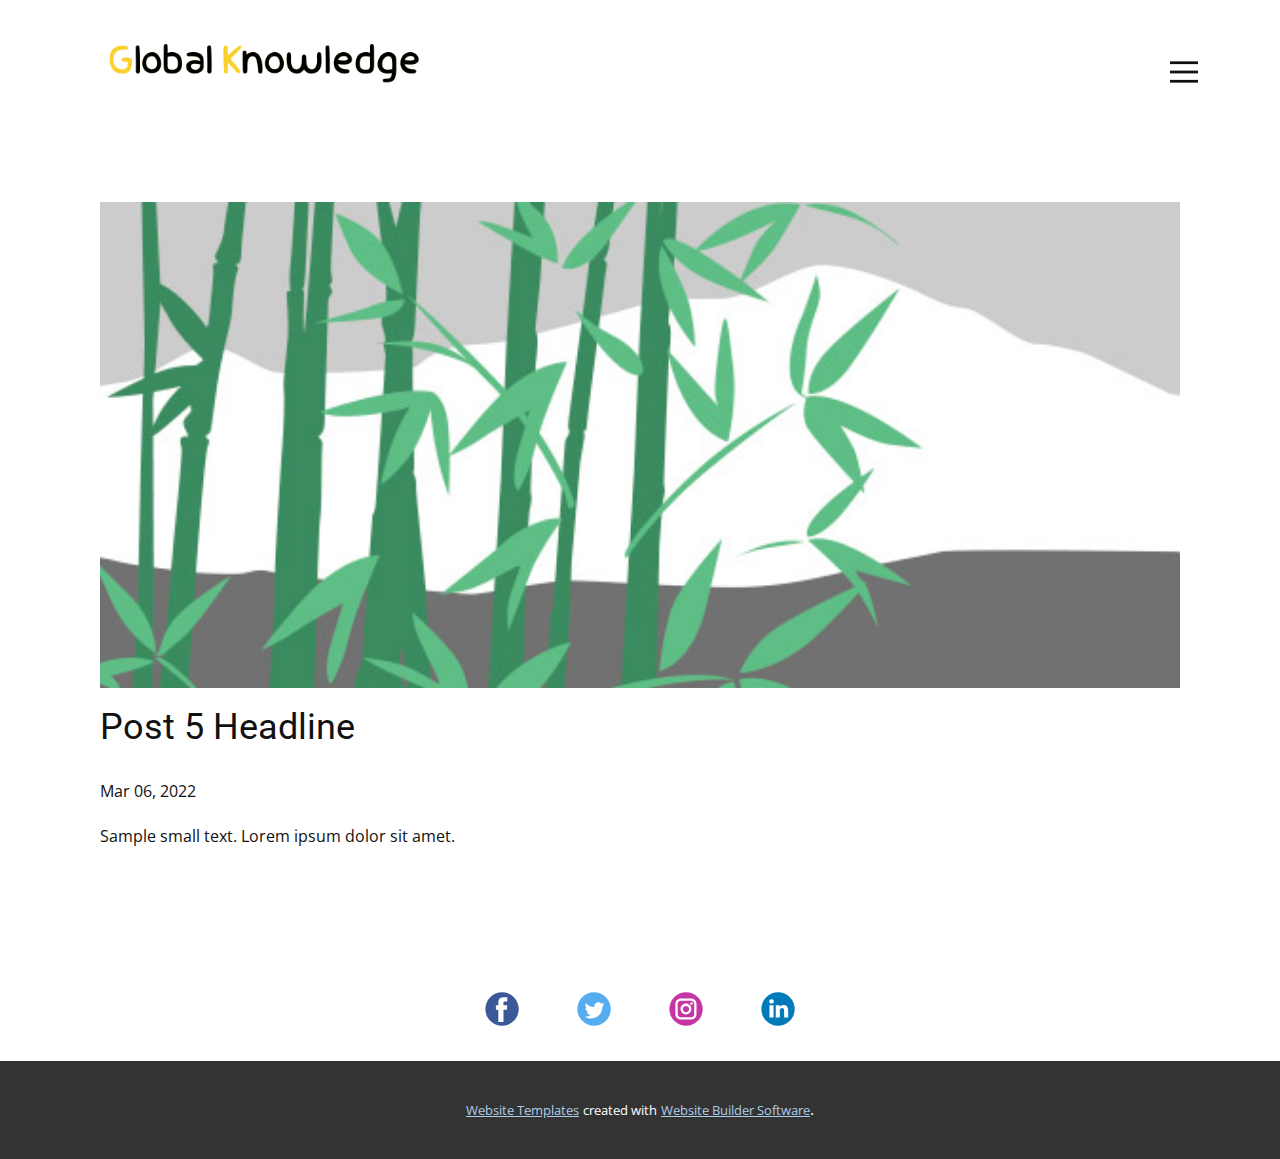
<file: blog/post-4.html>
<!doctype html>
<html style="font-size: 16px;"><head>
    <meta name="viewport" content="width=device-width, initial-scale=1.0">
    <meta charset="utf-8">
    <meta name="keywords" content="Post 1 Headline">
    <meta name="description" content="">
    <meta name="page_type" content="np-template-header-footer-from-plugin">
    <title>Post 5 Headline</title>
    <link rel="stylesheet" href="../nicepage.css" media="screen">
<link rel="stylesheet" href="../Post-Template.css" media="screen">
    <script class="u-script" type="text/javascript" src="../jquery.js" defer=""></script>
    <script class="u-script" type="text/javascript" src="../nicepage.js" defer=""></script>
    <meta name="generator" content="Nicepage 4.6.5, nicepage.com">
    <link id="u-theme-google-font" rel="stylesheet" href="https://fonts.googleapis.com/css?family=Roboto:100,100i,300,300i,400,400i,500,500i,700,700i,900,900i|Open+Sans:300,300i,400,400i,500,500i,600,600i,700,700i,800,800i">
    
    
    <script type="application/ld+json">{
		"@context": "http://schema.org",
		"@type": "Organization",
		"name": "",
		"logo": "images/Untitled-1.png",
		"sameAs": []
}</script>
    <meta name="theme-color" content="#478ac9">
  </head>
  <body class="u-body u-xl-mode"><header class="u-clearfix u-header u-header" id="sec-8f5a"><div class="u-clearfix u-sheet u-sheet-1">
        <a href="https://nicepage.com" class="u-image u-logo u-image-1" data-image-width="1080" data-image-height="1080">
          <img src="../images/Untitled-1.png" class="u-logo-image u-logo-image-1">
        </a>
        <nav class="u-align-left u-menu u-menu-dropdown u-nav-spacing-25 u-offcanvas u-menu-1" data-responsive-from="XL">
          <div class="menu-collapse">
            <a class="u-button-style u-nav-link" href="#" style="padding: 6px 12px; font-size: calc(1em + 12px);">
              <svg class="u-svg-link" preserveAspectRatio="xMidYMin slice" viewBox="0 0 302 302" style=""><use xmlns:xlink="http://www.w3.org/1999/xlink" xlink:href="#svg-7b92"></use></svg>
              <svg xmlns="http://www.w3.org/2000/svg" xmlns:xlink="http://www.w3.org/1999/xlink" version="1.1" id="svg-7b92" x="0px" y="0px" viewBox="0 0 302 302" style="enable-background:new 0 0 302 302;" xml:space="preserve" class="u-svg-content"><g><rect y="36" width="302" height="30"></rect><rect y="236" width="302" height="30"></rect><rect y="136" width="302" height="30"></rect>
</g><g></g><g></g><g></g><g></g><g></g><g></g><g></g><g></g><g></g><g></g><g></g><g></g><g></g><g></g><g></g></svg>
            </a>
          </div>
          <div class="u-custom-menu u-nav-container">
            <ul class="u-nav u-spacing-30 u-unstyled u-nav-1"><li class="u-nav-item"><a class="u-border-2 u-border-active-palette-1-base u-border-hover-palette-1-base u-border-no-left u-border-no-right u-border-no-top u-button-style u-nav-link u-text-active-palette-1-base u-text-grey-90 u-text-hover-grey-90" href="../Home.html" style="padding: 10px 0px;">Home</a>
</li><li class="u-nav-item"><a class="u-border-2 u-border-active-palette-1-base u-border-hover-palette-1-base u-border-no-left u-border-no-right u-border-no-top u-button-style u-nav-link u-text-active-palette-1-base u-text-grey-90 u-text-hover-grey-90" href="../About.html" style="padding: 10px 0px;">About</a>
</li><li class="u-nav-item"><a class="u-border-2 u-border-active-palette-1-base u-border-hover-palette-1-base u-border-no-left u-border-no-right u-border-no-top u-button-style u-nav-link u-text-active-palette-1-base u-text-grey-90 u-text-hover-grey-90" href="../Contact-us.html" style="padding: 10px 0px;">Contact-us</a>
</li></ul>
          </div>
          <div class="u-custom-menu u-nav-container-collapse">
            <div class="u-align-center u-black u-container-style u-inner-container-layout u-opacity u-opacity-95 u-sidenav">
              <div class="u-inner-container-layout u-sidenav-overflow">
                <div class="u-menu-close"></div>
                <ul class="u-align-center u-nav u-popupmenu-items u-unstyled u-nav-2"><li class="u-nav-item"><a class="u-button-style u-nav-link" href="../Home.html" style="padding: 10px 0px;">Home</a>
</li><li class="u-nav-item"><a class="u-button-style u-nav-link" href="../About.html" style="padding: 10px 0px;">About</a>
</li><li class="u-nav-item"><a class="u-button-style u-nav-link" href="../Contact-us.html" style="padding: 10px 0px;">Contact-us</a>
</li></ul>
              </div>
            </div>
            <div class="u-black u-menu-overlay u-opacity u-opacity-70"></div>
          </div>
        </nav>
      </div></header>
    <section class="u-align-center u-clearfix u-section-1" id="sec-7d4f">
      <div class="u-clearfix u-sheet u-valign-middle-md u-valign-middle-sm u-valign-middle-xs u-sheet-1"><!--post_details--><!--post_details_options_json--><!--{"source":""}--><!--/post_details_options_json--><!--blog_post-->
        <div class="u-container-style u-expanded-width u-post-details u-post-details-1">
          <div class="u-container-layout u-valign-middle u-container-layout-1"><!--blog_post_image-->
            <img alt="" class="u-blog-control u-expanded-width u-image u-image-default u-image-1" src="[data-uri]"><!--/blog_post_image--><!--blog_post_header-->
            <h2 class="u-blog-control u-text u-text-1">Post 5 Headline</h2><!--/blog_post_header--><!--blog_post_metadata-->
            <div class="u-blog-control u-metadata u-metadata-1"><!--blog_post_metadata_date-->
              <span class="u-meta-date u-meta-icon">Mar 06, 2022</span><!--/blog_post_metadata_date--><!--blog_post_metadata_category-->
              <!--/blog_post_metadata_category--><!--blog_post_metadata_comments-->
              <!--/blog_post_metadata_comments-->
            </div><!--/blog_post_metadata--><!--blog_post_content-->
            <div class="u-align-justify u-blog-control u-post-content u-text u-text-2 fr-view">
  Sample small text. Lorem ipsum dolor sit amet.
  </div><!--/blog_post_content-->
          </div>
        </div><!--/blog_post--><!--/post_details-->
      </div>
    </section>
    
    
    <footer class="u-clearfix u-footer" id="sec-1fca"><div class="u-clearfix u-sheet u-sheet-1">
        <div class="u-align-left u-social-icons u-spacing-58 u-social-icons-1">
          <a class="u-social-url" title="facebook" target="_blank" href=""><span class="u-icon u-social-facebook u-social-icon u-icon-1"><svg class="u-svg-link" preserveAspectRatio="xMidYMin slice" viewBox="0 0 112 112" style=""><use xmlns:xlink="http://www.w3.org/1999/xlink" xlink:href="#svg-b3e7"></use></svg><svg class="u-svg-content" viewBox="0 0 112 112" x="0" y="0" id="svg-b3e7"><circle fill="currentColor" cx="56.1" cy="56.1" r="55"></circle><path fill="#FFFFFF" d="M73.5,31.6h-9.1c-1.4,0-3.6,0.8-3.6,3.9v8.5h12.6L72,58.3H60.8v40.8H43.9V58.3h-8V43.9h8v-9.2
            c0-6.7,3.1-17,17-17h12.5v13.9H73.5z"></path></svg></span>
          </a>
          <a class="u-social-url" title="twitter" target="_blank" href=""><span class="u-icon u-social-icon u-social-twitter u-icon-2"><svg class="u-svg-link" preserveAspectRatio="xMidYMin slice" viewBox="0 0 112 112" style=""><use xmlns:xlink="http://www.w3.org/1999/xlink" xlink:href="#svg-cb92"></use></svg><svg class="u-svg-content" viewBox="0 0 112 112" x="0" y="0" id="svg-cb92"><circle fill="currentColor" class="st0" cx="56.1" cy="56.1" r="55"></circle><path fill="#FFFFFF" d="M83.8,47.3c0,0.6,0,1.2,0,1.7c0,17.7-13.5,38.2-38.2,38.2C38,87.2,31,85,25,81.2c1,0.1,2.1,0.2,3.2,0.2
            c6.3,0,12.1-2.1,16.7-5.7c-5.9-0.1-10.8-4-12.5-9.3c0.8,0.2,1.7,0.2,2.5,0.2c1.2,0,2.4-0.2,3.5-0.5c-6.1-1.2-10.8-6.7-10.8-13.1
            c0-0.1,0-0.1,0-0.2c1.8,1,3.9,1.6,6.1,1.7c-3.6-2.4-6-6.5-6-11.2c0-2.5,0.7-4.8,1.8-6.7c6.6,8.1,16.5,13.5,27.6,14
            c-0.2-1-0.3-2-0.3-3.1c0-7.4,6-13.4,13.4-13.4c3.9,0,7.3,1.6,9.8,4.2c3.1-0.6,5.9-1.7,8.5-3.3c-1,3.1-3.1,5.8-5.9,7.4
            c2.7-0.3,5.3-1,7.7-2.1C88.7,43,86.4,45.4,83.8,47.3z"></path></svg></span>
          </a>
          <a class="u-social-url" title="instagram" target="_blank" href=""><span class="u-icon u-social-icon u-social-instagram u-icon-3"><svg class="u-svg-link" preserveAspectRatio="xMidYMin slice" viewBox="0 0 112 112" style=""><use xmlns:xlink="http://www.w3.org/1999/xlink" xlink:href="#svg-07c6"></use></svg><svg class="u-svg-content" viewBox="0 0 112 112" x="0" y="0" id="svg-07c6"><circle fill="currentColor" cx="56.1" cy="56.1" r="55"></circle><path fill="#FFFFFF" d="M55.9,38.2c-9.9,0-17.9,8-17.9,17.9C38,66,46,74,55.9,74c9.9,0,17.9-8,17.9-17.9C73.8,46.2,65.8,38.2,55.9,38.2
            z M55.9,66.4c-5.7,0-10.3-4.6-10.3-10.3c-0.1-5.7,4.6-10.3,10.3-10.3c5.7,0,10.3,4.6,10.3,10.3C66.2,61.8,61.6,66.4,55.9,66.4z"></path><path fill="#FFFFFF" d="M74.3,33.5c-2.3,0-4.2,1.9-4.2,4.2s1.9,4.2,4.2,4.2s4.2-1.9,4.2-4.2S76.6,33.5,74.3,33.5z"></path><path fill="#FFFFFF" d="M73.1,21.3H38.6c-9.7,0-17.5,7.9-17.5,17.5v34.5c0,9.7,7.9,17.6,17.5,17.6h34.5c9.7,0,17.5-7.9,17.5-17.5V38.8
            C90.6,29.1,82.7,21.3,73.1,21.3z M83,73.3c0,5.5-4.5,9.9-9.9,9.9H38.6c-5.5,0-9.9-4.5-9.9-9.9V38.8c0-5.5,4.5-9.9,9.9-9.9h34.5
            c5.5,0,9.9,4.5,9.9,9.9V73.3z"></path></svg></span>
          </a>
          <a class="u-social-url" title="linkedin" target="_blank" href=""><span class="u-icon u-social-icon u-social-linkedin u-icon-4"><svg class="u-svg-link" preserveAspectRatio="xMidYMin slice" viewBox="0 0 112 112" style=""><use xmlns:xlink="http://www.w3.org/1999/xlink" xlink:href="#svg-72b3"></use></svg><svg class="u-svg-content" viewBox="0 0 112 112" x="0" y="0" id="svg-72b3"><circle fill="currentColor" cx="56.1" cy="56.1" r="55"></circle><path fill="#FFFFFF" d="M41.3,83.7H27.9V43.4h13.4V83.7z M34.6,37.9L34.6,37.9c-4.6,0-7.5-3.1-7.5-7c0-4,3-7,7.6-7s7.4,3,7.5,7
            C42.2,34.8,39.2,37.9,34.6,37.9z M89.6,83.7H76.2V62.2c0-5.4-1.9-9.1-6.8-9.1c-3.7,0-5.9,2.5-6.9,4.9c-0.4,0.9-0.4,2.1-0.4,3.3v22.5
            H48.7c0,0,0.2-36.5,0-40.3h13.4v5.7c1.8-2.7,5-6.7,12.1-6.7c8.8,0,15.4,5.8,15.4,18.1V83.7z"></path></svg></span>
          </a>
        </div>
      </div></footer>
    <section class="u-backlink u-clearfix u-grey-80">
      <a class="u-link" href="https://nicepage.com/website-templates" target="_blank">
        <span>Website Templates</span>
      </a>
      <p class="u-text">
        <span>created with</span>
      </p>
      <a class="u-link" href="" target="_blank">
        <span>Website Builder Software</span>
      </a>. 
    </section>
  
</body></html>
</file>
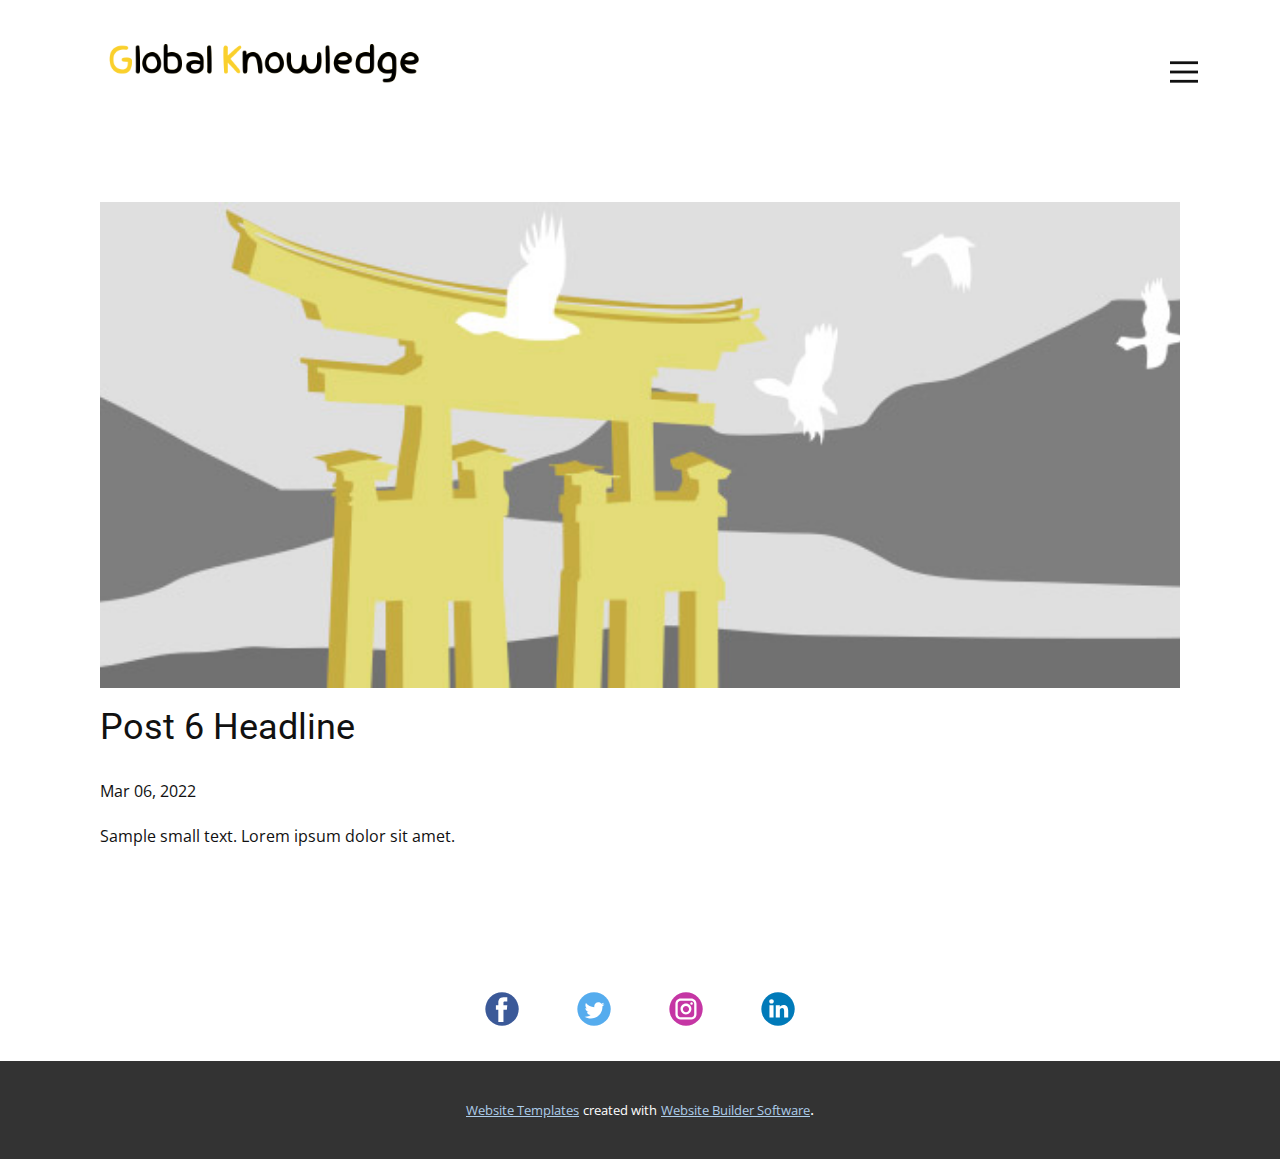
<file: blog/post-5.html>
<!doctype html>
<html style="font-size: 16px;"><head>
    <meta name="viewport" content="width=device-width, initial-scale=1.0">
    <meta charset="utf-8">
    <meta name="keywords" content="Post 1 Headline">
    <meta name="description" content="">
    <meta name="page_type" content="np-template-header-footer-from-plugin">
    <title>Post 6 Headline</title>
    <link rel="stylesheet" href="../nicepage.css" media="screen">
<link rel="stylesheet" href="../Post-Template.css" media="screen">
    <script class="u-script" type="text/javascript" src="../jquery.js" defer=""></script>
    <script class="u-script" type="text/javascript" src="../nicepage.js" defer=""></script>
    <meta name="generator" content="Nicepage 4.6.5, nicepage.com">
    <link id="u-theme-google-font" rel="stylesheet" href="https://fonts.googleapis.com/css?family=Roboto:100,100i,300,300i,400,400i,500,500i,700,700i,900,900i|Open+Sans:300,300i,400,400i,500,500i,600,600i,700,700i,800,800i">
    
    
    <script type="application/ld+json">{
		"@context": "http://schema.org",
		"@type": "Organization",
		"name": "",
		"logo": "images/Untitled-1.png",
		"sameAs": []
}</script>
    <meta name="theme-color" content="#478ac9">
  </head>
  <body class="u-body u-xl-mode"><header class="u-clearfix u-header u-header" id="sec-8f5a"><div class="u-clearfix u-sheet u-sheet-1">
        <a href="https://nicepage.com" class="u-image u-logo u-image-1" data-image-width="1080" data-image-height="1080">
          <img src="../images/Untitled-1.png" class="u-logo-image u-logo-image-1">
        </a>
        <nav class="u-align-left u-menu u-menu-dropdown u-nav-spacing-25 u-offcanvas u-menu-1" data-responsive-from="XL">
          <div class="menu-collapse">
            <a class="u-button-style u-nav-link" href="#" style="padding: 6px 12px; font-size: calc(1em + 12px);">
              <svg class="u-svg-link" preserveAspectRatio="xMidYMin slice" viewBox="0 0 302 302" style=""><use xmlns:xlink="http://www.w3.org/1999/xlink" xlink:href="#svg-7b92"></use></svg>
              <svg xmlns="http://www.w3.org/2000/svg" xmlns:xlink="http://www.w3.org/1999/xlink" version="1.1" id="svg-7b92" x="0px" y="0px" viewBox="0 0 302 302" style="enable-background:new 0 0 302 302;" xml:space="preserve" class="u-svg-content"><g><rect y="36" width="302" height="30"></rect><rect y="236" width="302" height="30"></rect><rect y="136" width="302" height="30"></rect>
</g><g></g><g></g><g></g><g></g><g></g><g></g><g></g><g></g><g></g><g></g><g></g><g></g><g></g><g></g><g></g></svg>
            </a>
          </div>
          <div class="u-custom-menu u-nav-container">
            <ul class="u-nav u-spacing-30 u-unstyled u-nav-1"><li class="u-nav-item"><a class="u-border-2 u-border-active-palette-1-base u-border-hover-palette-1-base u-border-no-left u-border-no-right u-border-no-top u-button-style u-nav-link u-text-active-palette-1-base u-text-grey-90 u-text-hover-grey-90" href="../Home.html" style="padding: 10px 0px;">Home</a>
</li><li class="u-nav-item"><a class="u-border-2 u-border-active-palette-1-base u-border-hover-palette-1-base u-border-no-left u-border-no-right u-border-no-top u-button-style u-nav-link u-text-active-palette-1-base u-text-grey-90 u-text-hover-grey-90" href="../About.html" style="padding: 10px 0px;">About</a>
</li><li class="u-nav-item"><a class="u-border-2 u-border-active-palette-1-base u-border-hover-palette-1-base u-border-no-left u-border-no-right u-border-no-top u-button-style u-nav-link u-text-active-palette-1-base u-text-grey-90 u-text-hover-grey-90" href="../Contact-us.html" style="padding: 10px 0px;">Contact-us</a>
</li></ul>
          </div>
          <div class="u-custom-menu u-nav-container-collapse">
            <div class="u-align-center u-black u-container-style u-inner-container-layout u-opacity u-opacity-95 u-sidenav">
              <div class="u-inner-container-layout u-sidenav-overflow">
                <div class="u-menu-close"></div>
                <ul class="u-align-center u-nav u-popupmenu-items u-unstyled u-nav-2"><li class="u-nav-item"><a class="u-button-style u-nav-link" href="../Home.html" style="padding: 10px 0px;">Home</a>
</li><li class="u-nav-item"><a class="u-button-style u-nav-link" href="../About.html" style="padding: 10px 0px;">About</a>
</li><li class="u-nav-item"><a class="u-button-style u-nav-link" href="../Contact-us.html" style="padding: 10px 0px;">Contact-us</a>
</li></ul>
              </div>
            </div>
            <div class="u-black u-menu-overlay u-opacity u-opacity-70"></div>
          </div>
        </nav>
      </div></header>
    <section class="u-align-center u-clearfix u-section-1" id="sec-7d4f">
      <div class="u-clearfix u-sheet u-valign-middle-md u-valign-middle-sm u-valign-middle-xs u-sheet-1"><!--post_details--><!--post_details_options_json--><!--{"source":""}--><!--/post_details_options_json--><!--blog_post-->
        <div class="u-container-style u-expanded-width u-post-details u-post-details-1">
          <div class="u-container-layout u-valign-middle u-container-layout-1"><!--blog_post_image-->
            <img alt="" class="u-blog-control u-expanded-width u-image u-image-default u-image-1" src="[data-uri]"><!--/blog_post_image--><!--blog_post_header-->
            <h2 class="u-blog-control u-text u-text-1">Post 6 Headline</h2><!--/blog_post_header--><!--blog_post_metadata-->
            <div class="u-blog-control u-metadata u-metadata-1"><!--blog_post_metadata_date-->
              <span class="u-meta-date u-meta-icon">Mar 06, 2022</span><!--/blog_post_metadata_date--><!--blog_post_metadata_category-->
              <!--/blog_post_metadata_category--><!--blog_post_metadata_comments-->
              <!--/blog_post_metadata_comments-->
            </div><!--/blog_post_metadata--><!--blog_post_content-->
            <div class="u-align-justify u-blog-control u-post-content u-text u-text-2 fr-view">
  Sample small text. Lorem ipsum dolor sit amet.
  </div><!--/blog_post_content-->
          </div>
        </div><!--/blog_post--><!--/post_details-->
      </div>
    </section>
    
    
    <footer class="u-clearfix u-footer" id="sec-1fca"><div class="u-clearfix u-sheet u-sheet-1">
        <div class="u-align-left u-social-icons u-spacing-58 u-social-icons-1">
          <a class="u-social-url" title="facebook" target="_blank" href=""><span class="u-icon u-social-facebook u-social-icon u-icon-1"><svg class="u-svg-link" preserveAspectRatio="xMidYMin slice" viewBox="0 0 112 112" style=""><use xmlns:xlink="http://www.w3.org/1999/xlink" xlink:href="#svg-b3e7"></use></svg><svg class="u-svg-content" viewBox="0 0 112 112" x="0" y="0" id="svg-b3e7"><circle fill="currentColor" cx="56.1" cy="56.1" r="55"></circle><path fill="#FFFFFF" d="M73.5,31.6h-9.1c-1.4,0-3.6,0.8-3.6,3.9v8.5h12.6L72,58.3H60.8v40.8H43.9V58.3h-8V43.9h8v-9.2
            c0-6.7,3.1-17,17-17h12.5v13.9H73.5z"></path></svg></span>
          </a>
          <a class="u-social-url" title="twitter" target="_blank" href=""><span class="u-icon u-social-icon u-social-twitter u-icon-2"><svg class="u-svg-link" preserveAspectRatio="xMidYMin slice" viewBox="0 0 112 112" style=""><use xmlns:xlink="http://www.w3.org/1999/xlink" xlink:href="#svg-cb92"></use></svg><svg class="u-svg-content" viewBox="0 0 112 112" x="0" y="0" id="svg-cb92"><circle fill="currentColor" class="st0" cx="56.1" cy="56.1" r="55"></circle><path fill="#FFFFFF" d="M83.8,47.3c0,0.6,0,1.2,0,1.7c0,17.7-13.5,38.2-38.2,38.2C38,87.2,31,85,25,81.2c1,0.1,2.1,0.2,3.2,0.2
            c6.3,0,12.1-2.1,16.7-5.7c-5.9-0.1-10.8-4-12.5-9.3c0.8,0.2,1.7,0.2,2.5,0.2c1.2,0,2.4-0.2,3.5-0.5c-6.1-1.2-10.8-6.7-10.8-13.1
            c0-0.1,0-0.1,0-0.2c1.8,1,3.9,1.6,6.1,1.7c-3.6-2.4-6-6.5-6-11.2c0-2.5,0.7-4.8,1.8-6.7c6.6,8.1,16.5,13.5,27.6,14
            c-0.2-1-0.3-2-0.3-3.1c0-7.4,6-13.4,13.4-13.4c3.9,0,7.3,1.6,9.8,4.2c3.1-0.6,5.9-1.7,8.5-3.3c-1,3.1-3.1,5.8-5.9,7.4
            c2.7-0.3,5.3-1,7.7-2.1C88.7,43,86.4,45.4,83.8,47.3z"></path></svg></span>
          </a>
          <a class="u-social-url" title="instagram" target="_blank" href=""><span class="u-icon u-social-icon u-social-instagram u-icon-3"><svg class="u-svg-link" preserveAspectRatio="xMidYMin slice" viewBox="0 0 112 112" style=""><use xmlns:xlink="http://www.w3.org/1999/xlink" xlink:href="#svg-07c6"></use></svg><svg class="u-svg-content" viewBox="0 0 112 112" x="0" y="0" id="svg-07c6"><circle fill="currentColor" cx="56.1" cy="56.1" r="55"></circle><path fill="#FFFFFF" d="M55.9,38.2c-9.9,0-17.9,8-17.9,17.9C38,66,46,74,55.9,74c9.9,0,17.9-8,17.9-17.9C73.8,46.2,65.8,38.2,55.9,38.2
            z M55.9,66.4c-5.7,0-10.3-4.6-10.3-10.3c-0.1-5.7,4.6-10.3,10.3-10.3c5.7,0,10.3,4.6,10.3,10.3C66.2,61.8,61.6,66.4,55.9,66.4z"></path><path fill="#FFFFFF" d="M74.3,33.5c-2.3,0-4.2,1.9-4.2,4.2s1.9,4.2,4.2,4.2s4.2-1.9,4.2-4.2S76.6,33.5,74.3,33.5z"></path><path fill="#FFFFFF" d="M73.1,21.3H38.6c-9.7,0-17.5,7.9-17.5,17.5v34.5c0,9.7,7.9,17.6,17.5,17.6h34.5c9.7,0,17.5-7.9,17.5-17.5V38.8
            C90.6,29.1,82.7,21.3,73.1,21.3z M83,73.3c0,5.5-4.5,9.9-9.9,9.9H38.6c-5.5,0-9.9-4.5-9.9-9.9V38.8c0-5.5,4.5-9.9,9.9-9.9h34.5
            c5.5,0,9.9,4.5,9.9,9.9V73.3z"></path></svg></span>
          </a>
          <a class="u-social-url" title="linkedin" target="_blank" href=""><span class="u-icon u-social-icon u-social-linkedin u-icon-4"><svg class="u-svg-link" preserveAspectRatio="xMidYMin slice" viewBox="0 0 112 112" style=""><use xmlns:xlink="http://www.w3.org/1999/xlink" xlink:href="#svg-72b3"></use></svg><svg class="u-svg-content" viewBox="0 0 112 112" x="0" y="0" id="svg-72b3"><circle fill="currentColor" cx="56.1" cy="56.1" r="55"></circle><path fill="#FFFFFF" d="M41.3,83.7H27.9V43.4h13.4V83.7z M34.6,37.9L34.6,37.9c-4.6,0-7.5-3.1-7.5-7c0-4,3-7,7.6-7s7.4,3,7.5,7
            C42.2,34.8,39.2,37.9,34.6,37.9z M89.6,83.7H76.2V62.2c0-5.4-1.9-9.1-6.8-9.1c-3.7,0-5.9,2.5-6.9,4.9c-0.4,0.9-0.4,2.1-0.4,3.3v22.5
            H48.7c0,0,0.2-36.5,0-40.3h13.4v5.7c1.8-2.7,5-6.7,12.1-6.7c8.8,0,15.4,5.8,15.4,18.1V83.7z"></path></svg></span>
          </a>
        </div>
      </div></footer>
    <section class="u-backlink u-clearfix u-grey-80">
      <a class="u-link" href="https://nicepage.com/website-templates" target="_blank">
        <span>Website Templates</span>
      </a>
      <p class="u-text">
        <span>created with</span>
      </p>
      <a class="u-link" href="" target="_blank">
        <span>Website Builder Software</span>
      </a>. 
    </section>
  
</body></html>
</file>
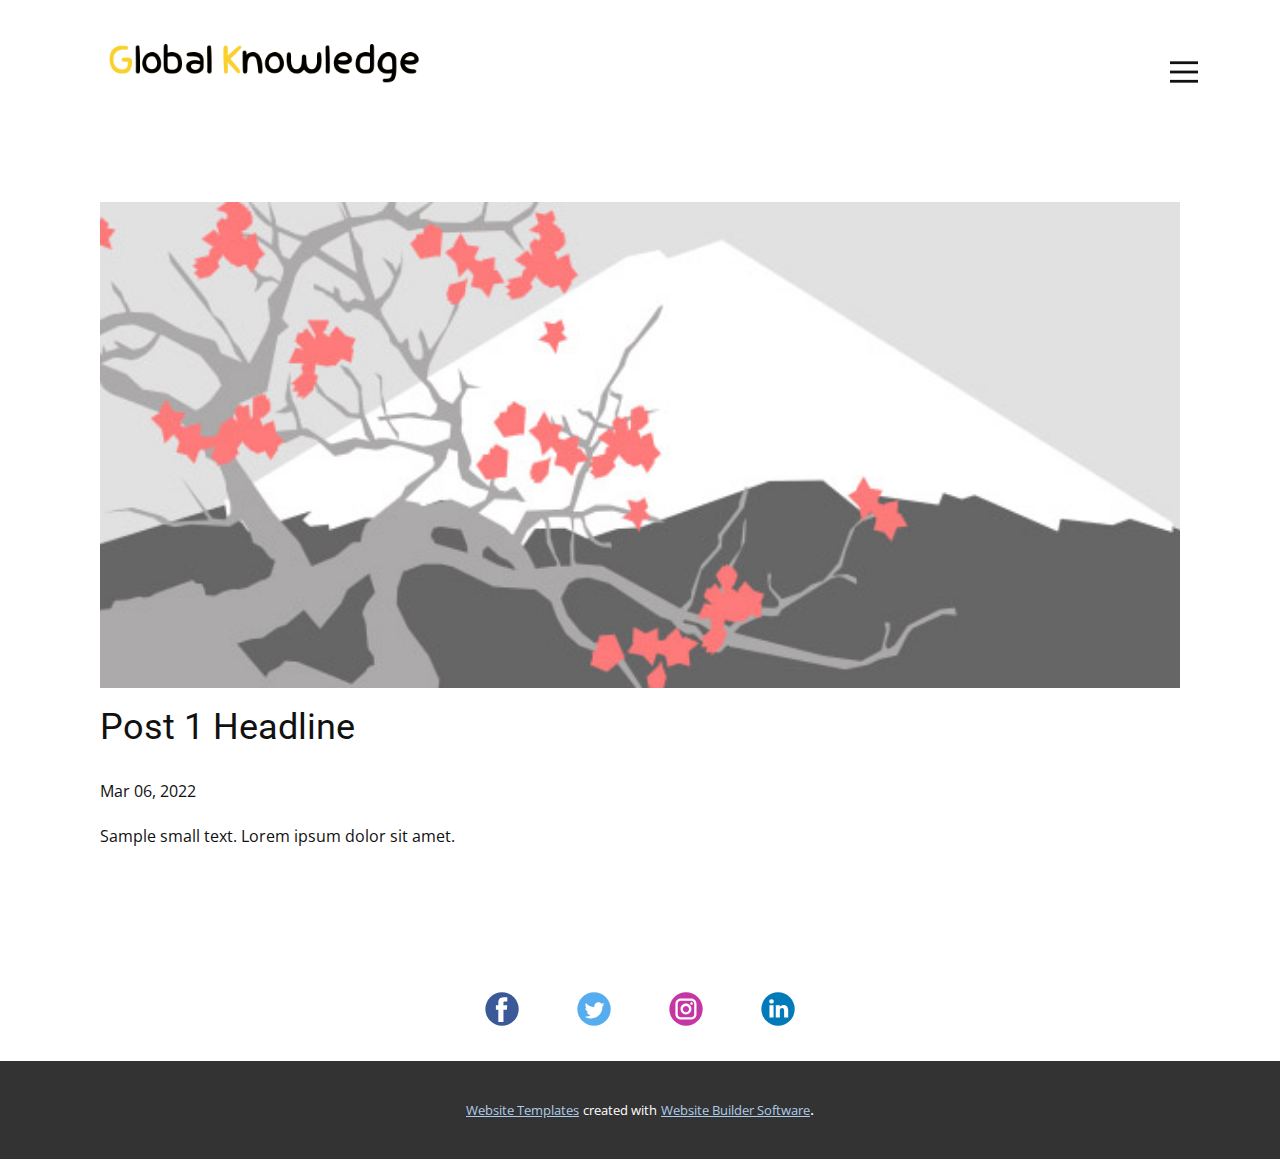
<file: blog/post.html>
<!doctype html>
<html style="font-size: 16px;"><head>
    <meta name="viewport" content="width=device-width, initial-scale=1.0">
    <meta charset="utf-8">
    <meta name="keywords" content="Post 1 Headline">
    <meta name="description" content="">
    <meta name="page_type" content="np-template-header-footer-from-plugin">
    <title>Post 1 Headline</title>
    <link rel="stylesheet" href="../nicepage.css" media="screen">
<link rel="stylesheet" href="../Post-Template.css" media="screen">
    <script class="u-script" type="text/javascript" src="../jquery.js" defer=""></script>
    <script class="u-script" type="text/javascript" src="../nicepage.js" defer=""></script>
    <meta name="generator" content="Nicepage 4.6.5, nicepage.com">
    <link id="u-theme-google-font" rel="stylesheet" href="https://fonts.googleapis.com/css?family=Roboto:100,100i,300,300i,400,400i,500,500i,700,700i,900,900i|Open+Sans:300,300i,400,400i,500,500i,600,600i,700,700i,800,800i">
    
    
    <script type="application/ld+json">{
		"@context": "http://schema.org",
		"@type": "Organization",
		"name": "",
		"logo": "images/Untitled-1.png",
		"sameAs": []
}</script>
    <meta name="theme-color" content="#478ac9">
  </head>
  <body class="u-body u-xl-mode"><header class="u-clearfix u-header u-header" id="sec-8f5a"><div class="u-clearfix u-sheet u-sheet-1">
        <a href="https://nicepage.com" class="u-image u-logo u-image-1" data-image-width="1080" data-image-height="1080">
          <img src="../images/Untitled-1.png" class="u-logo-image u-logo-image-1">
        </a>
        <nav class="u-align-left u-menu u-menu-dropdown u-nav-spacing-25 u-offcanvas u-menu-1" data-responsive-from="XL">
          <div class="menu-collapse">
            <a class="u-button-style u-nav-link" href="#" style="padding: 6px 12px; font-size: calc(1em + 12px);">
              <svg class="u-svg-link" preserveAspectRatio="xMidYMin slice" viewBox="0 0 302 302" style=""><use xmlns:xlink="http://www.w3.org/1999/xlink" xlink:href="#svg-7b92"></use></svg>
              <svg xmlns="http://www.w3.org/2000/svg" xmlns:xlink="http://www.w3.org/1999/xlink" version="1.1" id="svg-7b92" x="0px" y="0px" viewBox="0 0 302 302" style="enable-background:new 0 0 302 302;" xml:space="preserve" class="u-svg-content"><g><rect y="36" width="302" height="30"></rect><rect y="236" width="302" height="30"></rect><rect y="136" width="302" height="30"></rect>
</g><g></g><g></g><g></g><g></g><g></g><g></g><g></g><g></g><g></g><g></g><g></g><g></g><g></g><g></g><g></g></svg>
            </a>
          </div>
          <div class="u-custom-menu u-nav-container">
            <ul class="u-nav u-spacing-30 u-unstyled u-nav-1"><li class="u-nav-item"><a class="u-border-2 u-border-active-palette-1-base u-border-hover-palette-1-base u-border-no-left u-border-no-right u-border-no-top u-button-style u-nav-link u-text-active-palette-1-base u-text-grey-90 u-text-hover-grey-90" href="../Home.html" style="padding: 10px 0px;">Home</a>
</li><li class="u-nav-item"><a class="u-border-2 u-border-active-palette-1-base u-border-hover-palette-1-base u-border-no-left u-border-no-right u-border-no-top u-button-style u-nav-link u-text-active-palette-1-base u-text-grey-90 u-text-hover-grey-90" href="../About.html" style="padding: 10px 0px;">About</a>
</li><li class="u-nav-item"><a class="u-border-2 u-border-active-palette-1-base u-border-hover-palette-1-base u-border-no-left u-border-no-right u-border-no-top u-button-style u-nav-link u-text-active-palette-1-base u-text-grey-90 u-text-hover-grey-90" href="../Contact-us.html" style="padding: 10px 0px;">Contact-us</a>
</li></ul>
          </div>
          <div class="u-custom-menu u-nav-container-collapse">
            <div class="u-align-center u-black u-container-style u-inner-container-layout u-opacity u-opacity-95 u-sidenav">
              <div class="u-inner-container-layout u-sidenav-overflow">
                <div class="u-menu-close"></div>
                <ul class="u-align-center u-nav u-popupmenu-items u-unstyled u-nav-2"><li class="u-nav-item"><a class="u-button-style u-nav-link" href="../Home.html" style="padding: 10px 0px;">Home</a>
</li><li class="u-nav-item"><a class="u-button-style u-nav-link" href="../About.html" style="padding: 10px 0px;">About</a>
</li><li class="u-nav-item"><a class="u-button-style u-nav-link" href="../Contact-us.html" style="padding: 10px 0px;">Contact-us</a>
</li></ul>
              </div>
            </div>
            <div class="u-black u-menu-overlay u-opacity u-opacity-70"></div>
          </div>
        </nav>
      </div></header>
    <section class="u-align-center u-clearfix u-section-1" id="sec-7d4f">
      <div class="u-clearfix u-sheet u-valign-middle-md u-valign-middle-sm u-valign-middle-xs u-sheet-1"><!--post_details--><!--post_details_options_json--><!--{"source":""}--><!--/post_details_options_json--><!--blog_post-->
        <div class="u-container-style u-expanded-width u-post-details u-post-details-1">
          <div class="u-container-layout u-valign-middle u-container-layout-1"><!--blog_post_image-->
            <img alt="" class="u-blog-control u-expanded-width u-image u-image-default u-image-1" src="[data-uri]"><!--/blog_post_image--><!--blog_post_header-->
            <h2 class="u-blog-control u-text u-text-1">Post 1 Headline</h2><!--/blog_post_header--><!--blog_post_metadata-->
            <div class="u-blog-control u-metadata u-metadata-1"><!--blog_post_metadata_date-->
              <span class="u-meta-date u-meta-icon">Mar 06, 2022</span><!--/blog_post_metadata_date--><!--blog_post_metadata_category-->
              <!--/blog_post_metadata_category--><!--blog_post_metadata_comments-->
              <!--/blog_post_metadata_comments-->
            </div><!--/blog_post_metadata--><!--blog_post_content-->
            <div class="u-align-justify u-blog-control u-post-content u-text u-text-2 fr-view"><p>Sample small text. Lorem ipsum dolor sit amet.</p></div><!--/blog_post_content-->
          </div>
        </div><!--/blog_post--><!--/post_details-->
      </div>
    </section>
    
    
    <footer class="u-clearfix u-footer" id="sec-1fca"><div class="u-clearfix u-sheet u-sheet-1">
        <div class="u-align-left u-social-icons u-spacing-58 u-social-icons-1">
          <a class="u-social-url" title="facebook" target="_blank" href=""><span class="u-icon u-social-facebook u-social-icon u-icon-1"><svg class="u-svg-link" preserveAspectRatio="xMidYMin slice" viewBox="0 0 112 112" style=""><use xmlns:xlink="http://www.w3.org/1999/xlink" xlink:href="#svg-b3e7"></use></svg><svg class="u-svg-content" viewBox="0 0 112 112" x="0" y="0" id="svg-b3e7"><circle fill="currentColor" cx="56.1" cy="56.1" r="55"></circle><path fill="#FFFFFF" d="M73.5,31.6h-9.1c-1.4,0-3.6,0.8-3.6,3.9v8.5h12.6L72,58.3H60.8v40.8H43.9V58.3h-8V43.9h8v-9.2
            c0-6.7,3.1-17,17-17h12.5v13.9H73.5z"></path></svg></span>
          </a>
          <a class="u-social-url" title="twitter" target="_blank" href=""><span class="u-icon u-social-icon u-social-twitter u-icon-2"><svg class="u-svg-link" preserveAspectRatio="xMidYMin slice" viewBox="0 0 112 112" style=""><use xmlns:xlink="http://www.w3.org/1999/xlink" xlink:href="#svg-cb92"></use></svg><svg class="u-svg-content" viewBox="0 0 112 112" x="0" y="0" id="svg-cb92"><circle fill="currentColor" class="st0" cx="56.1" cy="56.1" r="55"></circle><path fill="#FFFFFF" d="M83.8,47.3c0,0.6,0,1.2,0,1.7c0,17.7-13.5,38.2-38.2,38.2C38,87.2,31,85,25,81.2c1,0.1,2.1,0.2,3.2,0.2
            c6.3,0,12.1-2.1,16.7-5.7c-5.9-0.1-10.8-4-12.5-9.3c0.8,0.2,1.7,0.2,2.5,0.2c1.2,0,2.4-0.2,3.5-0.5c-6.1-1.2-10.8-6.7-10.8-13.1
            c0-0.1,0-0.1,0-0.2c1.8,1,3.9,1.6,6.1,1.7c-3.6-2.4-6-6.5-6-11.2c0-2.5,0.7-4.8,1.8-6.7c6.6,8.1,16.5,13.5,27.6,14
            c-0.2-1-0.3-2-0.3-3.1c0-7.4,6-13.4,13.4-13.4c3.9,0,7.3,1.6,9.8,4.2c3.1-0.6,5.9-1.7,8.5-3.3c-1,3.1-3.1,5.8-5.9,7.4
            c2.7-0.3,5.3-1,7.7-2.1C88.7,43,86.4,45.4,83.8,47.3z"></path></svg></span>
          </a>
          <a class="u-social-url" title="instagram" target="_blank" href=""><span class="u-icon u-social-icon u-social-instagram u-icon-3"><svg class="u-svg-link" preserveAspectRatio="xMidYMin slice" viewBox="0 0 112 112" style=""><use xmlns:xlink="http://www.w3.org/1999/xlink" xlink:href="#svg-07c6"></use></svg><svg class="u-svg-content" viewBox="0 0 112 112" x="0" y="0" id="svg-07c6"><circle fill="currentColor" cx="56.1" cy="56.1" r="55"></circle><path fill="#FFFFFF" d="M55.9,38.2c-9.9,0-17.9,8-17.9,17.9C38,66,46,74,55.9,74c9.9,0,17.9-8,17.9-17.9C73.8,46.2,65.8,38.2,55.9,38.2
            z M55.9,66.4c-5.7,0-10.3-4.6-10.3-10.3c-0.1-5.7,4.6-10.3,10.3-10.3c5.7,0,10.3,4.6,10.3,10.3C66.2,61.8,61.6,66.4,55.9,66.4z"></path><path fill="#FFFFFF" d="M74.3,33.5c-2.3,0-4.2,1.9-4.2,4.2s1.9,4.2,4.2,4.2s4.2-1.9,4.2-4.2S76.6,33.5,74.3,33.5z"></path><path fill="#FFFFFF" d="M73.1,21.3H38.6c-9.7,0-17.5,7.9-17.5,17.5v34.5c0,9.7,7.9,17.6,17.5,17.6h34.5c9.7,0,17.5-7.9,17.5-17.5V38.8
            C90.6,29.1,82.7,21.3,73.1,21.3z M83,73.3c0,5.5-4.5,9.9-9.9,9.9H38.6c-5.5,0-9.9-4.5-9.9-9.9V38.8c0-5.5,4.5-9.9,9.9-9.9h34.5
            c5.5,0,9.9,4.5,9.9,9.9V73.3z"></path></svg></span>
          </a>
          <a class="u-social-url" title="linkedin" target="_blank" href=""><span class="u-icon u-social-icon u-social-linkedin u-icon-4"><svg class="u-svg-link" preserveAspectRatio="xMidYMin slice" viewBox="0 0 112 112" style=""><use xmlns:xlink="http://www.w3.org/1999/xlink" xlink:href="#svg-72b3"></use></svg><svg class="u-svg-content" viewBox="0 0 112 112" x="0" y="0" id="svg-72b3"><circle fill="currentColor" cx="56.1" cy="56.1" r="55"></circle><path fill="#FFFFFF" d="M41.3,83.7H27.9V43.4h13.4V83.7z M34.6,37.9L34.6,37.9c-4.6,0-7.5-3.1-7.5-7c0-4,3-7,7.6-7s7.4,3,7.5,7
            C42.2,34.8,39.2,37.9,34.6,37.9z M89.6,83.7H76.2V62.2c0-5.4-1.9-9.1-6.8-9.1c-3.7,0-5.9,2.5-6.9,4.9c-0.4,0.9-0.4,2.1-0.4,3.3v22.5
            H48.7c0,0,0.2-36.5,0-40.3h13.4v5.7c1.8-2.7,5-6.7,12.1-6.7c8.8,0,15.4,5.8,15.4,18.1V83.7z"></path></svg></span>
          </a>
        </div>
      </div></footer>
    <section class="u-backlink u-clearfix u-grey-80">
      <a class="u-link" href="https://nicepage.com/website-templates" target="_blank">
        <span>Website Templates</span>
      </a>
      <p class="u-text">
        <span>created with</span>
      </p>
      <a class="u-link" href="" target="_blank">
        <span>Website Builder Software</span>
      </a>. 
    </section>
  
</body></html>
</file>
